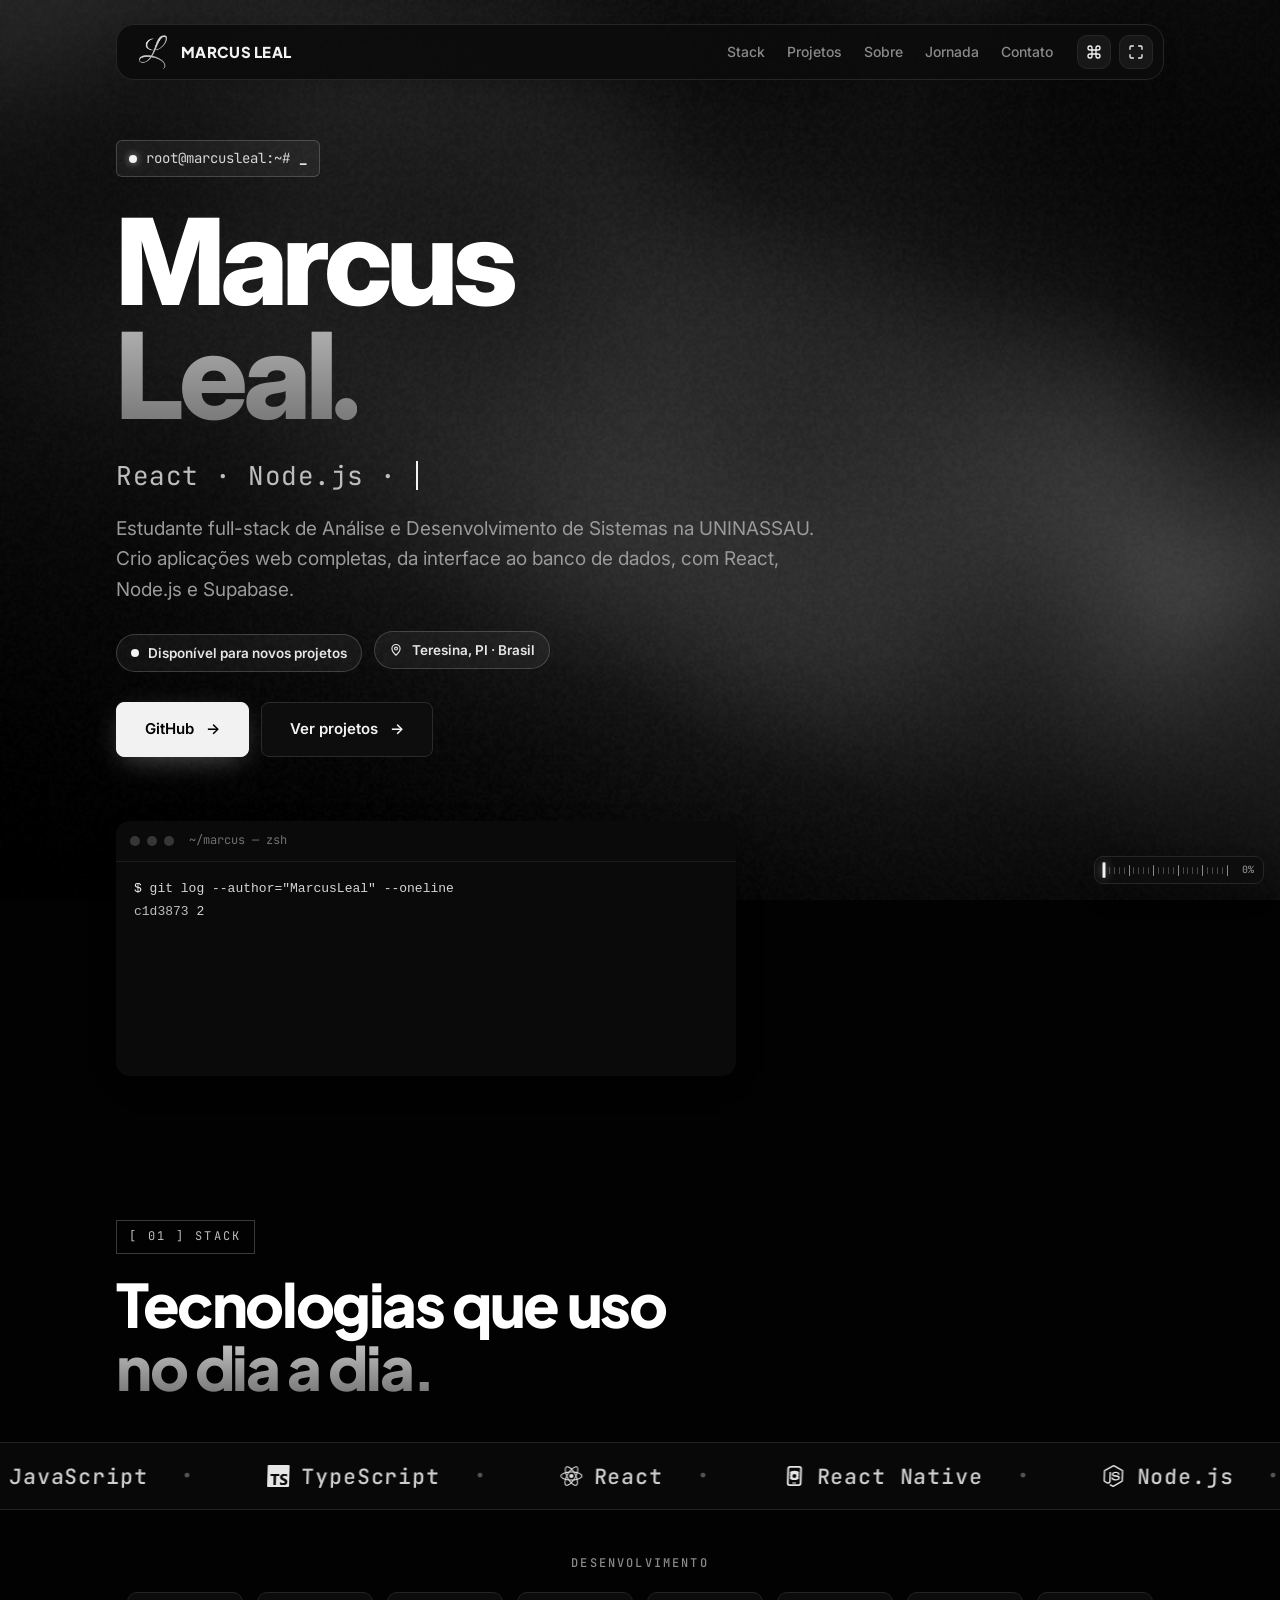
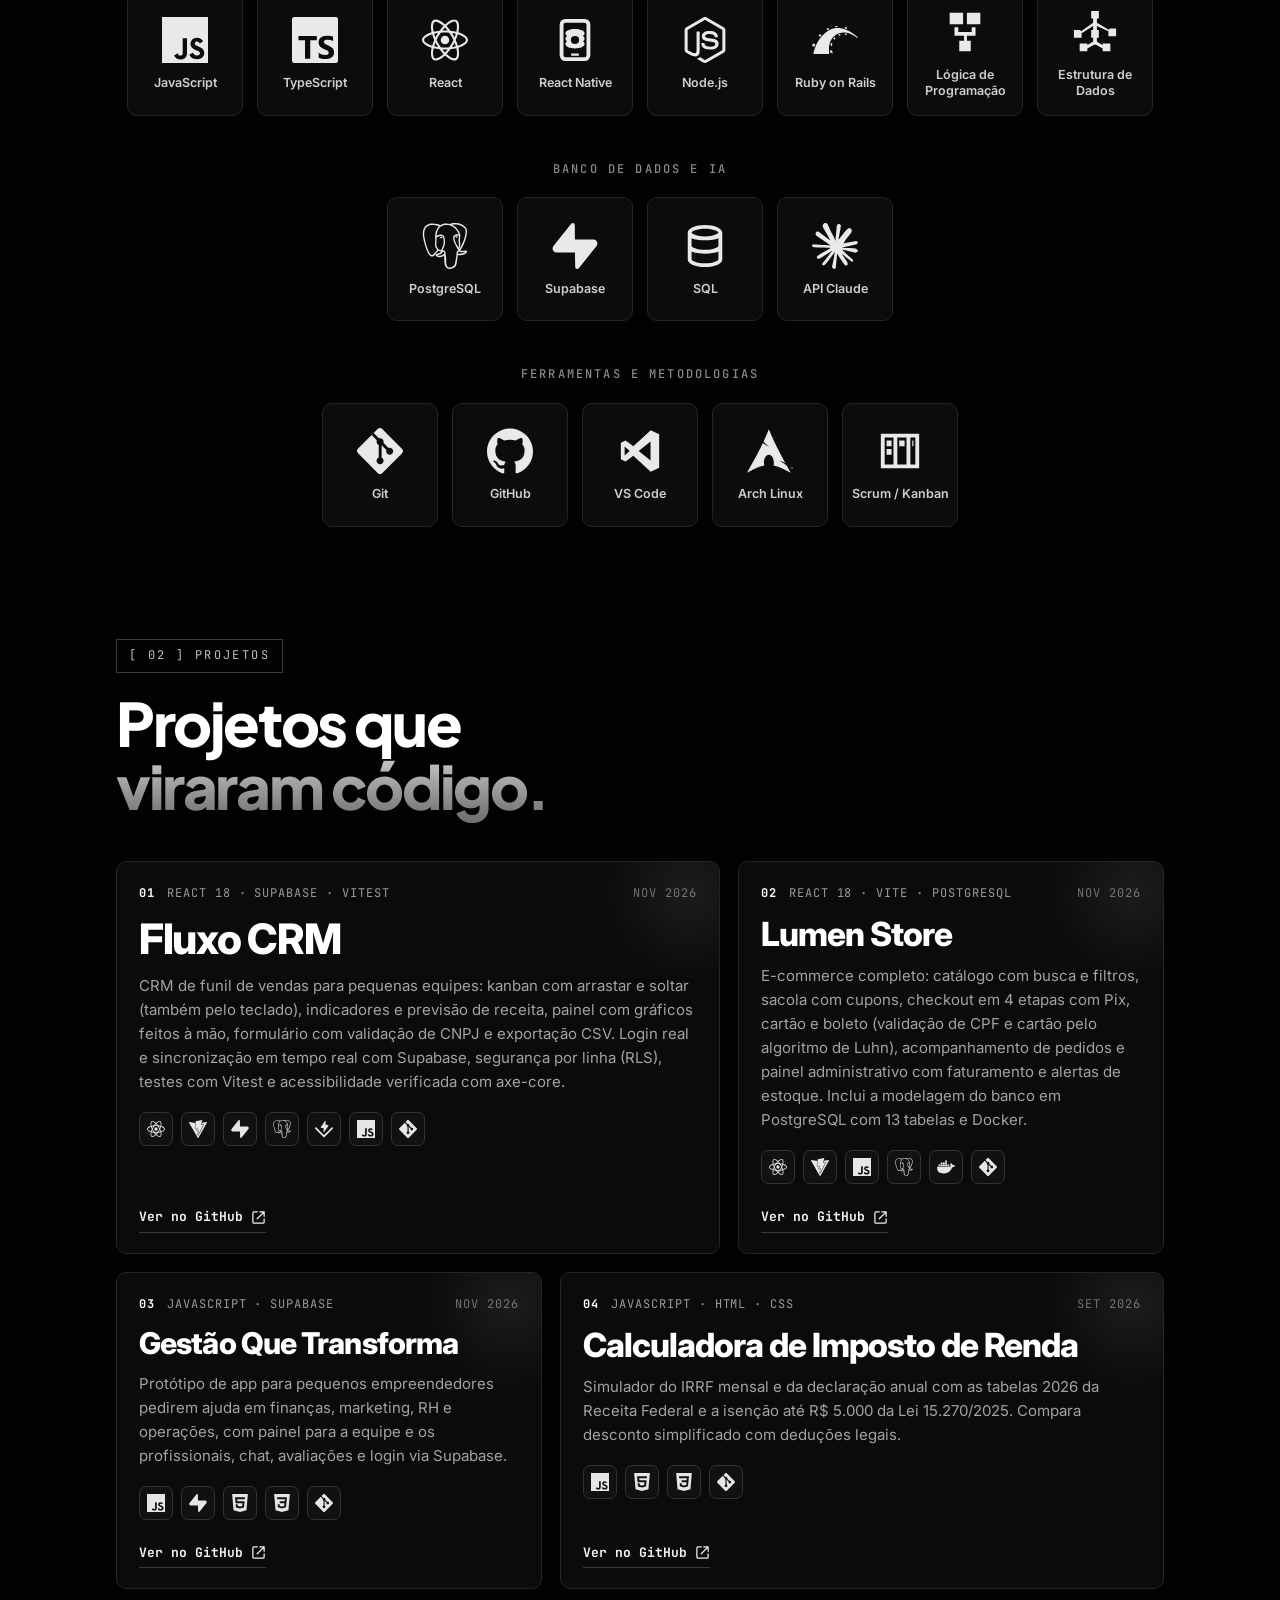
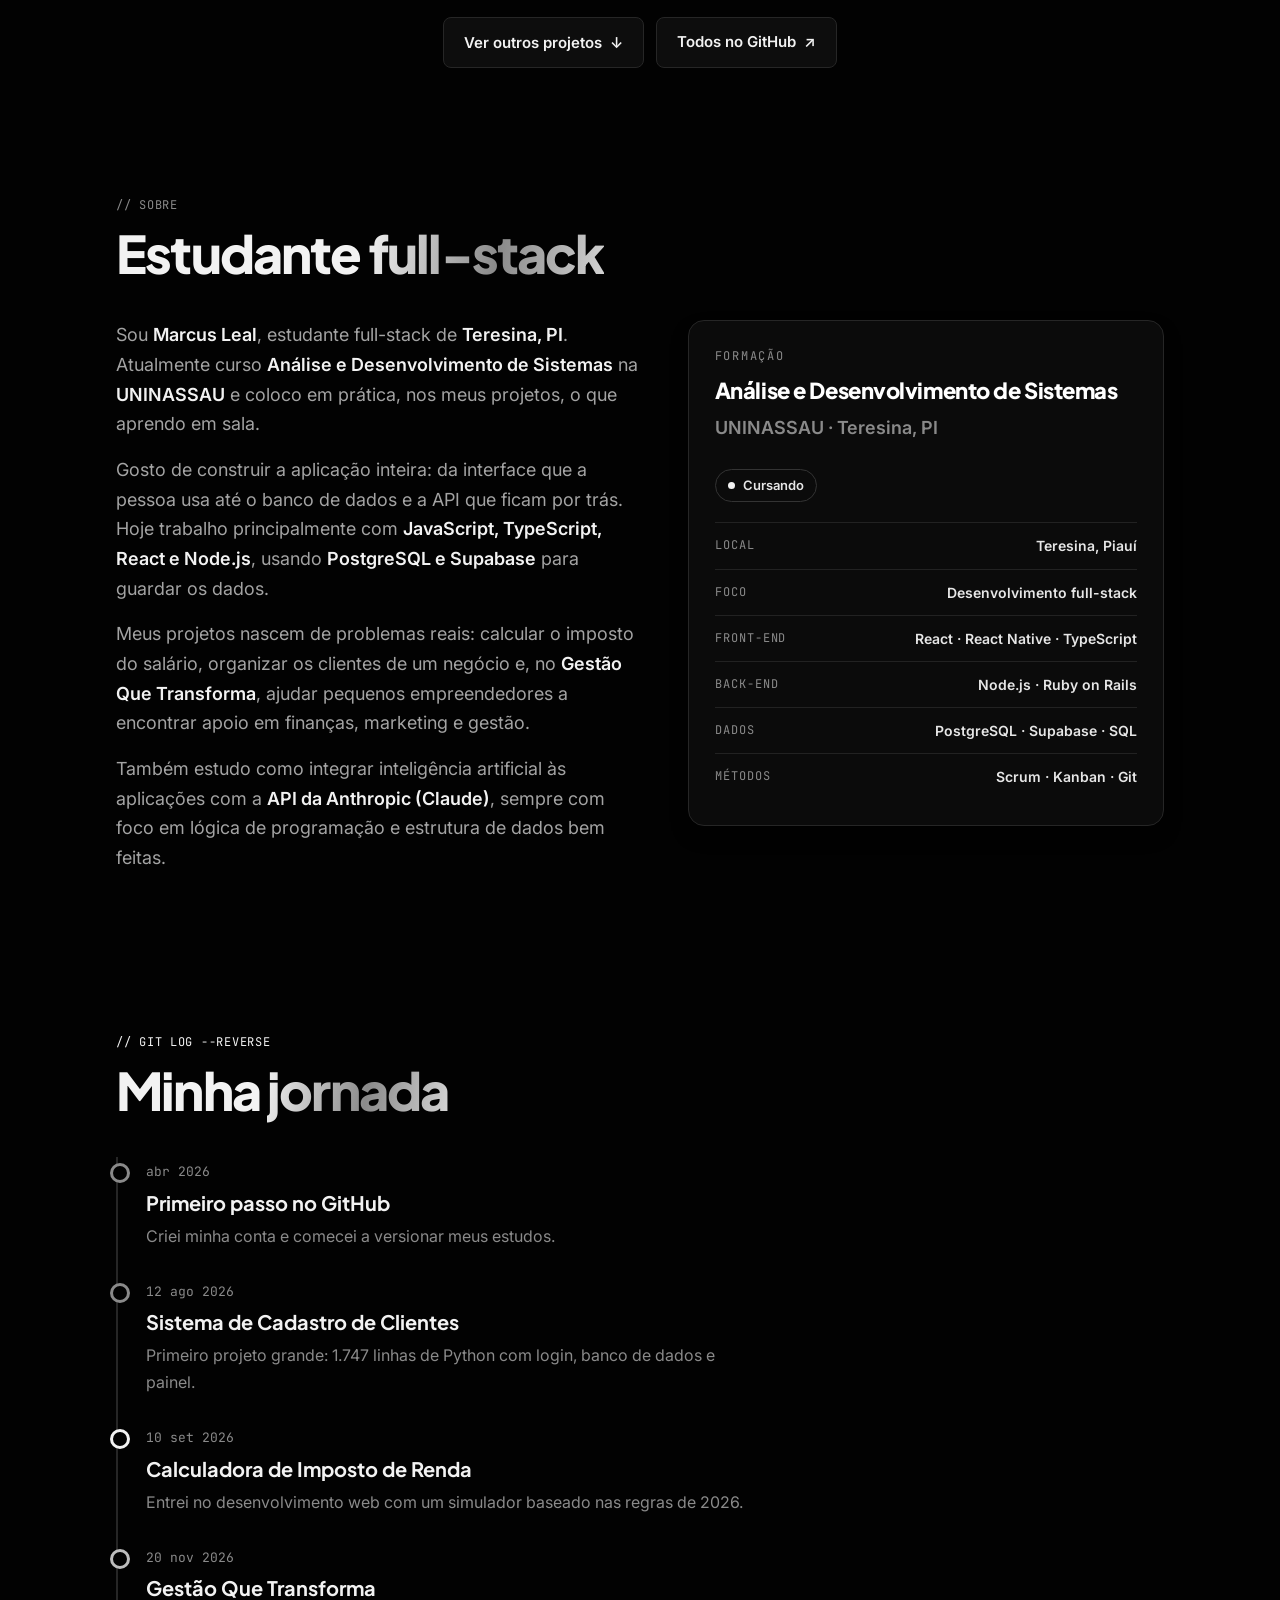
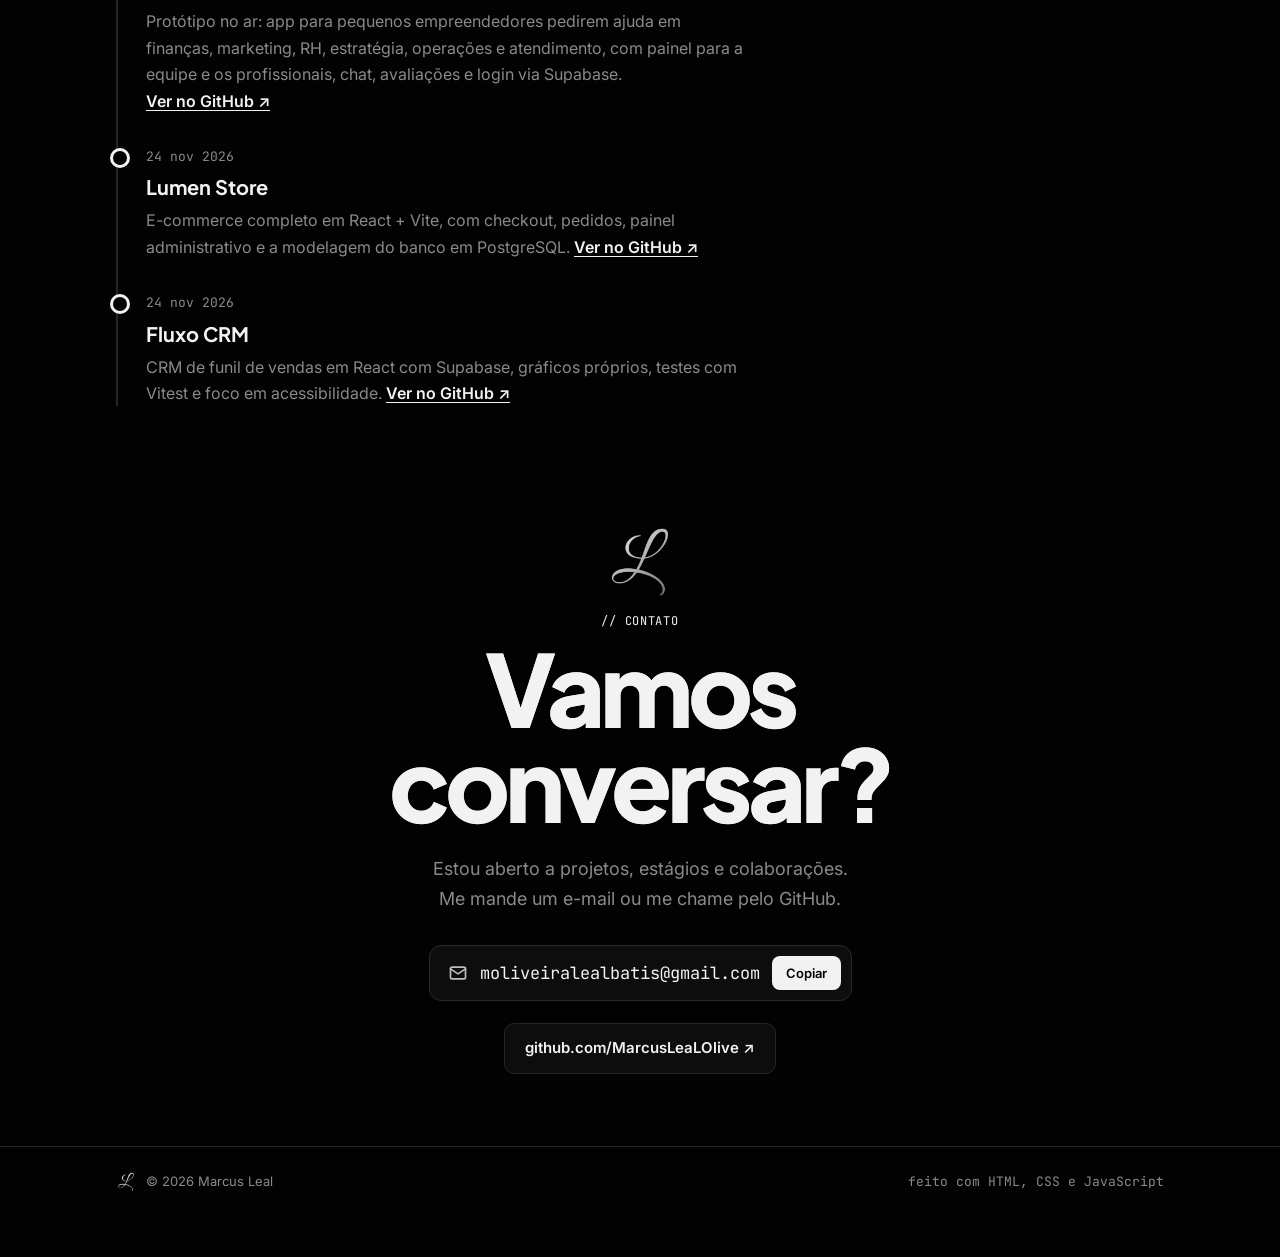
<file: index.html>
<!doctype html>
<html lang="pt-BR">
<head>
<meta charset="utf-8">
<meta name="viewport" content="width=device-width, initial-scale=1, viewport-fit=cover">
<title>Marcus Leal · Desenvolvedor full-stack</title>
<meta name="description" content="Portfólio de Marcus Leal, estudante full-stack de Análise e Desenvolvimento de Sistemas na UNINASSAU, em Teresina (PI). Projetos em React, Node.js, TypeScript, PostgreSQL e Supabase.">
<meta name="theme-color" content="#020202">
<meta property="og:title" content="Marcus Leal · Desenvolvedor full-stack">
<meta property="og:description" content="Projetos em React, Node.js, TypeScript, PostgreSQL e Supabase.">
<meta property="og:type" content="website">
<meta property="og:url" content="https://marcusleal.site/">
<meta property="og:image" content="https://marcusleal.site/images/og-image.png">
<meta property="og:locale" content="pt_BR">
<meta name="twitter:card" content="summary_large_image">
<meta name="author" content="Marcus Leal">
<meta name="robots" content="index, follow">
<style>:root{color-scheme:dark;padding-top:env(safe-area-inset-top,0px);padding-bottom:env(safe-area-inset-bottom,0px)}body{margin:0;font:14px/1.5 system-ui,-apple-system,sans-serif}img{max-width:100%}[hidden]{display:none!important}</style>
<link rel="canonical" href="https://marcusleal.site/">
<link rel="icon" href="/favicon.ico" sizes="any">
<link rel="icon" type="image/png" sizes="48x48" href="/favicon-48.png">
<link rel="icon" type="image/png" sizes="96x96" href="/favicon-96.png">
<link rel="icon" type="image/png" sizes="192x192" href="/favicon-192.png">
<link rel="apple-touch-icon" href="/apple-touch-icon.png">
<link rel="manifest" href="/site.webmanifest">
<link rel="preconnect" href="https://fonts.googleapis.com">
<link rel="stylesheet" href="https://fonts.googleapis.com/css2?family=Abril+Fatface&family=League+Spartan:wght@800;900&family=Plus+Jakarta+Sans:wght@500;600;700;800&family=Inter:wght@400;500;600&family=JetBrains+Mono:wght@400;500&display=swap">
<link rel="stylesheet" href="/style.css">
</head>
<body>
<canvas id="ocean" aria-hidden="true"></canvas>

<nav class="top">
  <div class="wrap bar">
    <div class="pill">
      <a class="logo" href="#topo" aria-label="Marcus Leal, início"><span class="mark-L" aria-hidden="true"></span>Marcus Leal</a>
      <div class="right">
        <ul>
          <li><a href="#stack">Stack</a></li>
          <li><a href="#projetos">Projetos</a></li>
          <li><a href="#sobre">Sobre</a></li>
          <li><a href="#jornada">Jornada</a></li>
          <li><a href="#contato">Contato</a></li>
        </ul>
        <button class="icon-btn" id="cmd" type="button" aria-label="Abrir menu rápido (Ctrl+K)" title="Menu rápido (Ctrl+K)">
          <svg viewBox="0 0 24 24" fill="none" stroke="currentColor" stroke-width="2" stroke-linecap="round" stroke-linejoin="round"><path d="M15 6v12a3 3 0 1 0 3-3H6a3 3 0 1 0 3 3V6a3 3 0 1 0-3 3h12a3 3 0 1 0-3-3"/></svg>
        </button>
        <button class="icon-btn" id="fs" type="button" aria-label="Tela cheia" title="Tela cheia">
          <svg viewBox="0 0 24 24" fill="none" stroke="currentColor" stroke-width="2" stroke-linecap="round" stroke-linejoin="round"><path d="M8 3H5a2 2 0 0 0-2 2v3M21 8V5a2 2 0 0 0-2-2h-3M3 16v3a2 2 0 0 0 2 2h3M16 21h3a2 2 0 0 0 2-2v-3"/></svg>
        </button>
      </div>
    </div>
  </div>
</nav>
<div class="ruler" id="ruler" role="slider" aria-label="Rolagem da página" aria-valuemin="0" aria-valuemax="100" aria-valuenow="0" tabindex="0"><div class="ticks" id="ticks"><span class="mark" id="mark"></span></div><span class="pct" id="rpct">0%</span></div>
<div class="palette-bg" id="pal" hidden>
  <div class="palette" role="dialog" aria-label="Menu rápido">
    <input id="palq" placeholder="Ir para…" autocomplete="off">
    <ul id="pall">
      <li><a href="#topo">Início <span>topo</span></a></li>
      <li><a href="#projetos">Projetos <span>5 repositórios</span></a></li>
      <li><a href="#sobre">Sobre <span>formação</span></a></li>
      <li><a href="#jornada">Jornada <span>git log</span></a></li>
      <li><a href="#contato">Contato <span>e-mail</span></a></li>
      <li><a href="https://github.com/MarcusLeaLOlive" target="_blank" rel="noopener">GitHub <span>↗</span></a></li>
    </ul>
  </div>
</div>

<main>
  <header class="hero hero2" id="topo">
    <div class="wrap">
      <span class="prompt"><i></i>root@marcusleal:~# <b class="cur">_</b></span>
      <h1 class="name2" aria-label="Marcus Leal">Marcus<br><span>Leal<em>.</em></span></h1>
      <p class="stack2" aria-label="React, Node.js e TypeScript"><span id="stk">React · Node.js · TypeScript</span><span class="bar" aria-hidden="true"></span></p>
      <p class="desc2">Estudante full-stack de Análise e Desenvolvimento de Sistemas na UNINASSAU. Crio aplicações web completas, da interface ao banco de dados, com React, Node.js e Supabase.</p>
      <span class="avail"><i></i>Disponível para novos projetos</span>
      <span class="avail loc"><svg viewBox="0 0 24 24" width="14" height="14" fill="none" stroke="currentColor" stroke-width="2" stroke-linecap="round" stroke-linejoin="round" aria-hidden="true"><path d="M12 21s-7-6.2-7-11.5a7 7 0 0 1 14 0C19 14.8 12 21 12 21z"/><circle cx="12" cy="9.5" r="2.5"/></svg>Teresina, PI · Brasil</span>
      <div class="cta">
        <a class="btn primary" href="https://github.com/MarcusLeaLOlive" target="_blank" rel="noopener">GitHub <span aria-hidden="true">→</span></a>
        <a class="btn" href="#projetos">Ver projetos <span aria-hidden="true">→</span></a>
      </div>

      <div class="term" role="img" aria-label="Terminal mostrando o histórico de commits de Marcus Leal">
        <div class="term-top"><span></span><span></span><span></span><em>~/marcus — zsh</em></div>
        <pre id="term"></pre>
      </div>
    </div>
  </header>

  <section id="stack" class="stack">
    <div class="wrap">
      <span class="stk-tag">[ 01 ] STACK</span>
      <h2 class="stk-h">Tecnologias que uso<br><span>no dia a dia.</span></h2>
    </div>
    <div class="marquee stk-marquee" id="velo" aria-hidden="true">
      <div class="track" data-v="1"><div class="set"><span><svg class="ico" viewBox="0 0 24 24" aria-hidden="true"><path d="M0 0h24v24H0V0zm22.034 18.276c-.175-1.095-.888-2.015-3.003-2.873-.736-.345-1.554-.585-1.797-1.14-.091-.33-.105-.51-.046-.705.15-.646.915-.84 1.515-.66.39.12.75.42.976.9 1.034-.676 1.034-.676 1.755-1.125-.27-.42-.404-.601-.586-.78-.63-.705-1.469-1.065-2.834-1.034l-.705.089c-.676.165-1.32.525-1.71 1.005-1.14 1.291-.811 3.541.569 4.471 1.365 1.02 3.361 1.244 3.616 2.205.24 1.17-.87 1.545-1.966 1.41-.811-.18-1.26-.586-1.755-1.336l-1.83 1.051c.21.48.45.689.81 1.109 1.74 1.756 6.09 1.666 6.871-1.004.029-.09.24-.705.074-1.65l.046.067zm-8.983-7.245h-2.248c0 1.938-.009 3.864-.009 5.805 0 1.232.063 2.363-.138 2.711-.33.689-1.18.601-1.566.48-.396-.196-.597-.466-.83-.855-.063-.105-.11-.196-.127-.196l-1.825 1.125c.305.63.75 1.172 1.324 1.517.855.51 2.004.675 3.207.405.783-.226 1.458-.691 1.811-1.411.51-.93.402-2.07.397-3.346.012-2.054 0-4.109 0-6.179l.004-.056z"/></svg>JavaScript</span><span><svg class="ico" viewBox="0 0 24 24" aria-hidden="true"><path d="M1.125 0C.502 0 0 .502 0 1.125v21.75C0 23.498.502 24 1.125 24h21.75c.623 0 1.125-.502 1.125-1.125V1.125C24 .502 23.498 0 22.875 0zm17.363 9.75c.612 0 1.154.037 1.627.111a6.38 6.38 0 0 1 1.306.34v2.458a3.95 3.95 0 0 0-.643-.361 5.093 5.093 0 0 0-.717-.26 5.453 5.453 0 0 0-1.426-.2c-.3 0-.573.028-.819.086a2.1 2.1 0 0 0-.623.242c-.17.104-.3.229-.393.374a.888.888 0 0 0-.14.49c0 .196.053.373.156.529.104.156.252.304.443.444s.423.276.696.41c.273.135.582.274.926.416.47.197.892.407 1.266.628.374.222.695.473.963.753.268.279.472.598.614.957.142.359.214.776.214 1.253 0 .657-.125 1.21-.373 1.656a3.033 3.033 0 0 1-1.012 1.085 4.38 4.38 0 0 1-1.487.596c-.566.12-1.163.18-1.79.18a9.916 9.916 0 0 1-1.84-.164 5.544 5.544 0 0 1-1.512-.493v-2.63a5.033 5.033 0 0 0 3.237 1.2c.333 0 .624-.03.872-.09.249-.06.456-.144.623-.25.166-.108.29-.234.373-.38a1.023 1.023 0 0 0-.074-1.089 2.12 2.12 0 0 0-.537-.5 5.597 5.597 0 0 0-.807-.444 27.72 27.72 0 0 0-1.007-.436c-.918-.383-1.602-.852-2.053-1.405-.45-.553-.676-1.222-.676-2.005 0-.614.123-1.141.369-1.582.246-.441.58-.804 1.004-1.089a4.494 4.494 0 0 1 1.47-.629 7.536 7.536 0 0 1 1.77-.201zm-15.113.188h9.563v2.166H9.506v9.646H6.789v-9.646H3.375z"/></svg>TypeScript</span><span><svg class="ico" viewBox="0 0 24 24" aria-hidden="true"><path d="M14.23 12.004a2.236 2.236 0 0 1-2.235 2.236 2.236 2.236 0 0 1-2.236-2.236 2.236 2.236 0 0 1 2.235-2.236 2.236 2.236 0 0 1 2.236 2.236zm2.648-10.69c-1.346 0-3.107.96-4.888 2.622-1.78-1.653-3.542-2.602-4.887-2.602-.41 0-.783.093-1.106.278-1.375.793-1.683 3.264-.973 6.365C1.98 8.917 0 10.42 0 12.004c0 1.59 1.99 3.097 5.043 4.03-.704 3.113-.39 5.588.988 6.38.32.187.69.275 1.102.275 1.345 0 3.107-.96 4.888-2.624 1.78 1.654 3.542 2.603 4.887 2.603.41 0 .783-.09 1.106-.275 1.374-.792 1.683-3.263.973-6.365C22.02 15.096 24 13.59 24 12.004c0-1.59-1.99-3.097-5.043-4.032.704-3.11.39-5.587-.988-6.38-.318-.184-.688-.277-1.092-.278zm-.005 1.09v.006c.225 0 .406.044.558.127.666.382.955 1.835.73 3.704-.054.46-.142.945-.25 1.44-.96-.236-2.006-.417-3.107-.534-.66-.905-1.345-1.727-2.035-2.447 1.592-1.48 3.087-2.292 4.105-2.295zm-9.77.02c1.012 0 2.514.808 4.11 2.28-.686.72-1.37 1.537-2.02 2.442-1.107.117-2.154.298-3.113.538-.112-.49-.195-.964-.254-1.42-.23-1.868.054-3.32.714-3.707.19-.09.4-.127.563-.132zm4.882 3.05c.455.468.91.992 1.36 1.564-.44-.02-.89-.034-1.345-.034-.46 0-.915.01-1.36.034.44-.572.895-1.096 1.345-1.565zM12 8.1c.74 0 1.477.034 2.202.093.406.582.802 1.203 1.183 1.86.372.64.71 1.29 1.018 1.946-.308.655-.646 1.31-1.013 1.95-.38.66-.773 1.288-1.18 1.87-.728.063-1.466.098-2.21.098-.74 0-1.477-.035-2.202-.093-.406-.582-.802-1.204-1.183-1.86-.372-.64-.71-1.29-1.018-1.946.303-.657.646-1.313 1.013-1.954.38-.66.773-1.286 1.18-1.868.728-.064 1.466-.098 2.21-.098zm-3.635.254c-.24.377-.48.763-.704 1.16-.225.39-.435.782-.635 1.174-.265-.656-.49-1.31-.676-1.947.64-.15 1.315-.283 2.015-.386zm7.26 0c.695.103 1.365.23 2.006.387-.18.632-.405 1.282-.66 1.933-.2-.39-.41-.783-.64-1.174-.225-.392-.465-.774-.705-1.146zm3.063.675c.484.15.944.317 1.375.498 1.732.74 2.852 1.708 2.852 2.476-.005.768-1.125 1.74-2.857 2.475-.42.18-.88.342-1.355.493-.28-.958-.646-1.956-1.1-2.98.45-1.017.81-2.01 1.085-2.964zm-13.395.004c.278.96.645 1.957 1.1 2.98-.45 1.017-.812 2.01-1.086 2.964-.484-.15-.944-.318-1.37-.5-1.732-.737-2.852-1.706-2.852-2.474 0-.768 1.12-1.742 2.852-2.476.42-.18.88-.342 1.356-.494zm11.678 4.28c.265.657.49 1.312.676 1.948-.64.157-1.316.29-2.016.39.24-.375.48-.762.705-1.158.225-.39.435-.788.636-1.18zm-9.945.02c.2.392.41.783.64 1.175.23.39.465.772.705 1.143-.695-.102-1.365-.23-2.006-.386.18-.63.406-1.282.66-1.933zM17.92 16.32c.112.493.2.968.254 1.423.23 1.868-.054 3.32-.714 3.708-.147.09-.338.128-.563.128-1.012 0-2.514-.807-4.11-2.28.686-.72 1.37-1.536 2.02-2.44 1.107-.118 2.154-.3 3.113-.54zm-11.83.01c.96.234 2.006.415 3.107.532.66.905 1.345 1.727 2.035 2.446-1.595 1.483-3.092 2.295-4.11 2.295-.22-.005-.406-.05-.553-.132-.666-.38-.955-1.834-.73-3.703.054-.46.142-.944.25-1.438zm4.56.64c.44.02.89.034 1.345.034.46 0 .915-.01 1.36-.034-.44.572-.895 1.095-1.345 1.565-.455-.47-.91-.993-1.36-1.565z"/></svg>React</span><span><svg class="ico" viewBox="0 0 24 24" aria-hidden="true"><path d="M12 9.86a2.14 2.14 0 1 0 0 4.28 2.14 2.14 0 0 0 0-4.28zM7 1h10a3 3 0 0 1 3 3v16a3 3 0 0 1-3 3H7a3 3 0 0 1-3-3V4a3 3 0 0 1 3-3zm0 2a1 1 0 0 0-1 1v16a1 1 0 0 0 1 1h10a1 1 0 0 0 1-1V4a1 1 0 0 0-1-1H7zm3 16h4v1.2h-4V19zm2-12.8c2.7 0 5 .9 5 2.3 0 .5-.3 1-.9 1.4.6.4.9.9.9 1.4s-.3 1-.9 1.4c.6.4.9.9.9 1.4 0 1.4-2.3 2.3-5 2.3s-5-.9-5-2.3c0-.5.3-1 .9-1.4-.6-.4-.9-.9-.9-1.4s.3-1 .9-1.4C7.3 9.5 7 9 7 8.5c0-1.4 2.3-2.3 5-2.3z"/></svg>React Native</span><span><svg class="ico" viewBox="0 0 24 24" aria-hidden="true"><path d="M11.998,24c-0.321,0-0.641-0.084-0.922-0.247l-2.936-1.737c-0.438-0.245-0.224-0.332-0.08-0.383 c0.585-0.203,0.703-0.25,1.328-0.604c0.065-0.037,0.151-0.023,0.218,0.017l2.256,1.339c0.082,0.045,0.197,0.045,0.272,0l8.795-5.076 c0.082-0.047,0.134-0.141,0.134-0.238V6.921c0-0.099-0.053-0.192-0.137-0.242l-8.791-5.072c-0.081-0.047-0.189-0.047-0.271,0 L3.075,6.68C2.99,6.729,2.936,6.825,2.936,6.921v10.15c0,0.097,0.054,0.189,0.139,0.235l2.409,1.392 c1.307,0.654,2.108-0.116,2.108-0.89V7.787c0-0.142,0.114-0.253,0.256-0.253h1.115c0.139,0,0.255,0.112,0.255,0.253v10.021 c0,1.745-0.95,2.745-2.604,2.745c-0.508,0-0.909,0-2.026-0.551L2.28,18.675c-0.57-0.329-0.922-0.945-0.922-1.604V6.921 c0-0.659,0.353-1.275,0.922-1.603l8.795-5.082c0.557-0.315,1.296-0.315,1.848,0l8.794,5.082c0.57,0.329,0.924,0.944,0.924,1.603 v10.15c0,0.659-0.354,1.273-0.924,1.604l-8.794,5.078C12.643,23.916,12.324,24,11.998,24z M19.099,13.993 c0-1.9-1.284-2.406-3.987-2.763c-2.731-0.361-3.009-0.548-3.009-1.187c0-0.528,0.235-1.233,2.258-1.233 c1.807,0,2.473,0.389,2.747,1.607c0.024,0.115,0.129,0.199,0.247,0.199h1.141c0.071,0,0.138-0.031,0.186-0.081 c0.048-0.054,0.074-0.123,0.067-0.196c-0.177-2.098-1.571-3.076-4.388-3.076c-2.508,0-4.004,1.058-4.004,2.833 c0,1.925,1.488,2.457,3.895,2.695c2.88,0.282,3.103,0.703,3.103,1.269c0,0.983-0.789,1.402-2.642,1.402 c-2.327,0-2.839-0.584-3.011-1.742c-0.02-0.124-0.126-0.215-0.253-0.215h-1.137c-0.141,0-0.254,0.112-0.254,0.253 c0,1.482,0.806,3.248,4.655,3.248C17.501,17.007,19.099,15.91,19.099,13.993z"/></svg>Node.js</span><span><svg class="ico" viewBox="0 0 24 24" aria-hidden="true"><path d="M.741 19.365h8.36s-1.598-7.291 3.693-10.243l.134-.066c1.286-.637 4.907-2.431 10.702 1.854.19-.159.37-.286.37-.286s-5.503-5.492-11.63-4.878c-3.079.275-6.867 3.079-9.09 6.783C1.058 16.233.741 19.365.741 19.365Zm8.804-.783a10.682 10.682 0 0 1-.127-1.333l1.143.412c.063.498.159.963.254 1.376l-1.27-.455Zm-7.799-4.317L.529 13.82c-.201.455-.423.984-.529 1.27l1.217.444c.137-.359.36-.878.529-1.269Zm7.831.296.857.677c.042-.413.116-.825.222-1.238l-.762-.603c-.137.391-.233.783-.317 1.164Zm2.042-2.646-.508-.762c.191-.243.413-.486.656-.709l.476.72a5.958 5.958 0 0 0-.624.751ZM4.19 8.878l.752.656c-.254.265-.498.551-.72.836l-.815-.698c.244-.265.508-.529.783-.794Zm9.799 1.027-.243-.73c.265-.117.571-.233.931-.339l.233.698a6.82 6.82 0 0 0-.921.371Zm3.122-.656.042-.667c.339.021.688.064 1.048.138l-.042.656a5.859 5.859 0 0 0-1.048-.127ZM8.942 6.392l-.476-.731c-.265.138-.54.286-.826.455l.487.741c.275-.169.54-.328.815-.465Zm9.217-.053.042-.709c-.095-.053-.36-.18-1.026-.371l-.043.699c.349.116.688.243 1.027.381ZM13.238 5.28h.106l-.212-.645c-.328 0-.666.021-1.016.063l.201.625a8.87 8.87 0 0 1 .921-.043Z"/></svg>Ruby on Rails</span><span><svg class="ico" viewBox="0 0 24 24" aria-hidden="true"><path d="M4 2h7v6H4V2zm9 0h7v6h-7V2zM6.5 9.5h2V12h7V9.5h2V14h-4.5v2.5H15V22H9v-5.5h2.5V14H6.5V9.5z"/></svg>Lógica de Programação</span><span><svg class="ico" viewBox="0 0 24 24" aria-hidden="true"><path d="M10 1h4v4h-1v2.2l6.2 3.6.6-.6h3.2v4h-4v-2.6L13 8.9V11h1v4h-1v2.1l3 1.7V18h4v4h-4v-1.4l-3.5-2h-1L8 20.6V22H4v-4h4v.8l3-1.7V15h-1v-4h1V8.9l-6 3.7V15H1v-4h3.2l.6.6L11 7.2V5h-1V1z"/></svg>Estrutura de Dados</span><span><svg class="ico" viewBox="0 0 24 24" aria-hidden="true"><path d="M23.5594 14.7228a.5269.5269 0 0 0-.0563-.1191c-.139-.2632-.4768-.3418-1.0074-.2321-1.6533.3411-2.2935.1312-2.5256-.0191 1.342-2.0482 2.445-4.522 3.0411-6.8297.2714-1.0507.7982-3.5237.1222-4.7316a1.5641 1.5641 0 0 0-.1509-.235C21.6931.9086 19.8007.0248 17.5099.0005c-1.4947-.0158-2.7705.3461-3.1161.4794a9.449 9.449 0 0 0-.5159-.0816 8.044 8.044 0 0 0-1.3114-.1278c-1.1822-.0184-2.2038.2642-3.0498.8406-.8573-.3211-4.7888-1.645-7.2219.0788C.9359 2.1526.3086 3.8733.4302 6.3043c.0409.818.5069 3.334 1.2423 5.7436.4598 1.5065.9387 2.7019 1.4334 3.582.553.9942 1.1259 1.5933 1.7143 1.7895.4474.1491 1.1327.1441 1.8581-.7279.8012-.9635 1.5903-1.8258 1.9446-2.2069.4351.2355.9064.3625 1.39.3772a.0569.0569 0 0 0 .0004.0041 11.0312 11.0312 0 0 0-.2472.3054c-.3389.4302-.4094.5197-1.5002.7443-.3102.064-1.1344.2339-1.1464.8115-.0025.1224.0329.2309.0919.3268.2269.4231.9216.6097 1.015.6331 1.3345.3335 2.5044.092 3.3714-.6787-.017 2.231.0775 4.4174.3454 5.0874.2212.5529.7618 1.9045 2.4692 1.9043.2505 0 .5263-.0291.8296-.0941 1.7819-.3821 2.5557-1.1696 2.855-2.9059.1503-.8707.4016-2.8753.5388-4.1012.0169-.0703.0357-.1207.057-.1362.0007-.0005.0697-.0471.4272.0307a.3673.3673 0 0 0 .0443.0068l.2539.0223.0149.001c.8468.0384 1.9114-.1426 2.5312-.4308.6438-.2988 1.8057-1.0323 1.5951-1.6698zM2.371 11.8765c-.7435-2.4358-1.1779-4.8851-1.2123-5.5719-.1086-2.1714.4171-3.6829 1.5623-4.4927 1.8367-1.2986 4.8398-.5408 6.108-.13-.0032.0032-.0066.0061-.0098.0094-2.0238 2.044-1.9758 5.536-1.9708 5.7495-.0002.0823.0066.1989.0162.3593.0348.5873.0996 1.6804-.0735 2.9184-.1609 1.1504.1937 2.2764.9728 3.0892.0806.0841.1648.1631.2518.2374-.3468.3714-1.1004 1.1926-1.9025 2.1576-.5677.6825-.9597.5517-1.0886.5087-.3919-.1307-.813-.5871-1.2381-1.3223-.4796-.839-.9635-2.0317-1.4155-3.5126zm6.0072 5.0871c-.1711-.0428-.3271-.1132-.4322-.1772.0889-.0394.2374-.0902.4833-.1409 1.2833-.2641 1.4815-.4506 1.9143-1.0002.0992-.126.2116-.2687.3673-.4426a.3549.3549 0 0 0 .0737-.1298c.1708-.1513.2724-.1099.4369-.0417.156.0646.3078.26.3695.4752.0291.1016.0619.2945-.0452.4444-.9043 1.2658-2.2216 1.2494-3.1676 1.0128zm2.094-3.988-.0525.141c-.133.3566-.2567.6881-.3334 1.003-.6674-.0021-1.3168-.2872-1.8105-.8024-.6279-.6551-.9131-1.5664-.7825-2.5004.1828-1.3079.1153-2.4468.079-3.0586-.005-.0857-.0095-.1607-.0122-.2199.2957-.2621 1.6659-.9962 2.6429-.7724.4459.1022.7176.4057.8305.928.5846 2.7038.0774 3.8307-.3302 4.7363-.084.1866-.1633.3629-.2311.5454zm7.3637 4.5725c-.0169.1768-.0358.376-.0618.5959l-.146.4383a.3547.3547 0 0 0-.0182.1077c-.0059.4747-.054.6489-.115.8693-.0634.2292-.1353.4891-.1794 1.0575-.11 1.4143-.8782 2.2267-2.4172 2.5565-1.5155.3251-1.7843-.4968-2.0212-1.2217a6.5824 6.5824 0 0 0-.0769-.2266c-.2154-.5858-.1911-1.4119-.1574-2.5551.0165-.5612-.0249-1.9013-.3302-2.6462.0044-.2932.0106-.5909.019-.8918a.3529.3529 0 0 0-.0153-.1126 1.4927 1.4927 0 0 0-.0439-.208c-.1226-.4283-.4213-.7866-.7797-.9351-.1424-.059-.4038-.1672-.7178-.0869.067-.276.1831-.5875.309-.9249l.0529-.142c.0595-.16.134-.3257.213-.5012.4265-.9476 1.0106-2.2453.3766-5.1772-.2374-1.0981-1.0304-1.6343-2.2324-1.5098-.7207.0746-1.3799.3654-1.7088.5321a5.6716 5.6716 0 0 0-.1958.1041c.0918-1.1064.4386-3.1741 1.7357-4.4823a4.0306 4.0306 0 0 1 .3033-.276.3532.3532 0 0 0 .1447-.0644c.7524-.5706 1.6945-.8506 2.802-.8325.4091.0067.8017.0339 1.1742.081 1.939.3544 3.2439 1.4468 4.0359 2.3827.8143.9623 1.2552 1.9315 1.4312 2.4543-1.3232-.1346-2.2234.1268-2.6797.779-.9926 1.4189.543 4.1729 1.2811 5.4964.1353.2426.2522.4522.2889.5413.2403.5825.5515.9713.7787 1.2552.0696.087.1372.1714.1885.245-.4008.1155-1.1208.3825-1.0552 1.717-.0123.1563-.0423.4469-.0834.8148-.0461.2077-.0702.4603-.0994.7662zm.8905-1.6211c-.0405-.8316.2691-.9185.5967-1.0105a2.8566 2.8566 0 0 0 .135-.0406 1.202 1.202 0 0 0 .1342.103c.5703.3765 1.5823.4213 3.0068.1344-.2016.1769-.5189.3994-.9533.6011-.4098.1903-1.0957.333-1.7473.3636-.7197.0336-1.0859-.0807-1.1721-.151zm.5695-9.2712c-.0059.3508-.0542.6692-.1054 1.0017-.055.3576-.112.7274-.1264 1.1762-.0142.4368.0404.8909.0932 1.3301.1066.887.216 1.8003-.2075 2.7014a3.5272 3.5272 0 0 1-.1876-.3856c-.0527-.1276-.1669-.3326-.3251-.6162-.6156-1.1041-2.0574-3.6896-1.3193-4.7446.3795-.5427 1.3408-.5661 2.1781-.463zm.2284 7.0137a12.3762 12.3762 0 0 0-.0853-.1074l-.0355-.0444c.7262-1.1995.5842-2.3862.4578-3.4385-.0519-.4318-.1009-.8396-.0885-1.2226.0129-.4061.0666-.7543.1185-1.0911.0639-.415.1288-.8443.1109-1.3505.0134-.0531.0188-.1158.0118-.1902-.0457-.4855-.5999-1.938-1.7294-3.253-.6076-.7073-1.4896-1.4972-2.6889-2.0395.5251-.1066 1.2328-.2035 2.0244-.1859 2.0515.0456 3.6746.8135 4.8242 2.2824a.908.908 0 0 1 .0667.1002c.7231 1.3556-.2762 6.2751-2.9867 10.5405zm-8.8166-6.1162c-.025.1794-.3089.4225-.6211.4225a.5821.5821 0 0 1-.0809-.0056c-.1873-.026-.3765-.144-.5059-.3156-.0458-.0605-.1203-.178-.1055-.2844.0055-.0401.0261-.0985.0925-.1488.1182-.0894.3518-.1226.6096-.0867.3163.0441.6426.1938.6113.4186zm7.9305-.4114c.0111.0792-.049.201-.1531.3102-.0683.0717-.212.1961-.4079.2232a.5456.5456 0 0 1-.075.0052c-.2935 0-.5414-.2344-.5607-.3717-.024-.1765.2641-.3106.5611-.352.297-.0414.6111.0088.6356.1851z"/></svg>PostgreSQL</span><span><svg class="ico" viewBox="0 0 24 24" aria-hidden="true"><path d="M11.9 1.036c-.015-.986-1.26-1.41-1.874-.637L.764 12.05C-.33 13.427.65 15.455 2.409 15.455h9.579l.113 7.51c.014.985 1.259 1.408 1.873.636l9.262-11.653c1.093-1.375.113-3.403-1.645-3.403h-9.642z"/></svg>Supabase</span><span><svg class="ico" viewBox="0 0 24 24" aria-hidden="true"><path d="M12 1C6.9 1 3 2.8 3 5v14c0 2.2 3.9 4 9 4s9-1.8 9-4V5c0-2.2-3.9-4-9-4zm0 2c4.4 0 7 1.4 7 2s-2.6 2-7 2-7-1.4-7-2 2.6-2 7-2zM5 7.9C6.6 8.6 9.2 9 12 9s5.4-.4 7-1.1V12c0 .6-2.6 2-7 2s-7-1.4-7-2V7.9zm0 7C6.6 15.6 9.2 16 12 16s5.4-.4 7-1.1V19c0 .6-2.6 2-7 2s-7-1.4-7-2v-4.1z"/></svg>SQL</span><span><svg class="ico" viewBox="0 0 24 24" aria-hidden="true"><path d="m4.7144 15.9555 4.7174-2.6471.079-.2307-.079-.1275h-.2307l-.7893-.0486-2.6956-.0729-2.3375-.0971-2.2646-.1214-.5707-.1215-.5343-.7042.0546-.3522.4797-.3218.686.0608 1.5179.1032 2.2767.1578 1.6514.0972 2.4468.255h.3886l.0546-.1579-.1336-.0971-.1032-.0972L6.973 9.8356l-2.55-1.6879-1.3356-.9714-.7225-.4918-.3643-.4614-.1578-1.0078.6557-.7225.8803.0607.2246.0607.8925.686 1.9064 1.4754 2.4893 1.8336.3643.3035.1457-.1032.0182-.0728-.164-.2733-1.3539-2.4467-1.445-2.4893-.6435-1.032-.17-.6194c-.0607-.255-.1032-.4674-.1032-.7285L6.287.1335 6.6997 0l.9957.1336.419.3642.6192 1.4147 1.0018 2.2282 1.5543 3.0296.4553.8985.2429.8318.091.255h.1579v-.1457l.1275-1.706.2368-2.0947.2307-2.6957.0789-.7589.3764-.9107.7468-.4918.5828.2793.4797.686-.0668.4433-.2853 1.8517-.5586 2.9021-.3643 1.9429h.2125l.2429-.2429.9835-1.3053 1.6514-2.0643.7286-.8196.85-.9046.5464-.4311h1.0321l.759 1.1293-.34 1.1657-1.0625 1.3478-.8804 1.1414-1.2628 1.7-.7893 1.36.0729.1093.1882-.0183 2.8535-.607 1.5421-.2794 1.8396-.3157.8318.3886.091.3946-.3278.8075-1.967.4857-2.3072.4614-3.4364.8136-.0425.0304.0486.0607 1.5482.1457.6618.0364h1.621l3.0175.2247.7892.522.4736.6376-.079.4857-1.2142.6193-1.6393-.3886-3.825-.9107-1.3113-.3279h-.1822v.1093l1.0929 1.0686 2.0035 1.8092 2.5075 2.3314.1275.5768-.3218.4554-.34-.0486-2.2039-1.6575-.85-.7468-1.9246-1.621h-.1275v.17l.4432.6496 2.3436 3.5214.1214 1.0807-.17.3521-.6071.2125-.6679-.1214-1.3721-1.9246L14.38 17.959l-1.1414-1.9428-.1397.079-.674 7.2552-.3156.3703-.7286.2793-.6071-.4614-.3218-.7468.3218-1.4753.3886-1.9246.3157-1.53.2853-1.9004.17-.6314-.0121-.0425-.1397.0182-1.4328 1.9672-2.1796 2.9446-1.7243 1.8456-.4128.164-.7164-.3704.0667-.6618.4008-.5889 2.386-3.0357 1.4389-1.882.929-1.0868-.0062-.1579h-.0546l-6.3385 4.1164-1.1293.1457-.4857-.4554.0608-.7467.2307-.2429 1.9064-1.3114Z"/></svg>API Claude</span><span><svg class="ico" viewBox="0 0 24 24" aria-hidden="true"><path d="M23.546 10.93L13.067.452c-.604-.603-1.582-.603-2.188 0L8.708 2.627l2.76 2.76c.645-.215 1.379-.07 1.889.441.516.515.658 1.258.438 1.9l2.658 2.66c.645-.223 1.387-.078 1.9.435.721.72.721 1.884 0 2.604-.719.719-1.881.719-2.6 0-.539-.541-.674-1.337-.404-1.996L12.86 8.955v6.525c.176.086.342.203.488.348.713.721.713 1.883 0 2.6-.719.721-1.889.721-2.609 0-.719-.719-.719-1.879 0-2.598.182-.18.387-.316.605-.406V8.835c-.217-.091-.424-.222-.6-.401-.545-.545-.676-1.342-.396-2.009L7.636 3.7.45 10.881c-.6.605-.6 1.584 0 2.189l10.48 10.477c.604.604 1.582.604 2.186 0l10.43-10.43c.605-.603.605-1.582 0-2.187"/></svg>Git</span><span><svg class="ico" viewBox="0 0 24 24" aria-hidden="true"><path d="M12 .297c-6.63 0-12 5.373-12 12 0 5.303 3.438 9.8 8.205 11.385.6.113.82-.258.82-.577 0-.285-.01-1.04-.015-2.04-3.338.724-4.042-1.61-4.042-1.61C4.422 18.07 3.633 17.7 3.633 17.7c-1.087-.744.084-.729.084-.729 1.205.084 1.838 1.236 1.838 1.236 1.07 1.835 2.809 1.305 3.495.998.108-.776.417-1.305.76-1.605-2.665-.3-5.466-1.332-5.466-5.93 0-1.31.465-2.38 1.235-3.22-.135-.303-.54-1.523.105-3.176 0 0 1.005-.322 3.3 1.23.96-.267 1.98-.399 3-.405 1.02.006 2.04.138 3 .405 2.28-1.552 3.285-1.23 3.285-1.23.645 1.653.24 2.873.12 3.176.765.84 1.23 1.91 1.23 3.22 0 4.61-2.805 5.625-5.475 5.92.42.36.81 1.096.81 2.22 0 1.606-.015 2.896-.015 3.286 0 .315.21.69.825.57C20.565 22.092 24 17.592 24 12.297c0-6.627-5.373-12-12-12"/></svg>GitHub</span><span><svg class="ico" viewBox="0 0 24 24" aria-hidden="true"><path d="M17.6 1.2 22 3.3v17.4l-4.4 2.1-9.1-8.3-4 3L2 16.3V7.7l2.5-1.2 4 3 9.1-8.3zM17.5 7 11.3 12l6.2 5V7zM4 9.6v4.8L6.6 12 4 9.6z"/></svg>VS Code</span><span><svg class="ico" viewBox="0 0 24 24" aria-hidden="true"><path d="M11.39.605C10.376 3.092 9.764 4.72 8.635 7.132c.693.734 1.543 1.589 2.923 2.554-1.484-.61-2.496-1.224-3.252-1.86C6.86 10.842 4.596 15.138 0 23.395c3.612-2.085 6.412-3.37 9.021-3.862a6.61 6.61 0 01-.171-1.547l.003-.115c.058-2.315 1.261-4.095 2.687-3.973 1.426.12 2.534 2.096 2.478 4.409a6.52 6.52 0 01-.146 1.243c2.58.505 5.352 1.787 8.914 3.844-.702-1.293-1.33-2.459-1.929-3.57-.943-.73-1.926-1.682-3.933-2.713 1.38.359 2.367.772 3.137 1.234-6.09-11.334-6.582-12.84-8.67-17.74zM22.898 21.36v-.623h-.234v-.084h.562v.084h-.234v.623h.331v-.707h.142l.167.5.034.107a2.26 2.26 0 01.038-.114l.17-.493H24v.707h-.091v-.593l-.206.593h-.084l-.205-.602v.602h-.091"/></svg>Arch Linux</span><span><svg class="ico" viewBox="0 0 24 24" aria-hidden="true"><path d="M2 3h20v18H2V3zm2 2v14h4.6V5H4zm6.6 0v14h4.8V5h-4.8zm6.8 0v14H20V5h-2.6zM5 6.5h2.6v3H5v-3zm0 4.5h2.6v3H5v-3zm6.6-4.5h2.8v3h-2.8v-3zm6.8 0H19v3h-.6v-3z"/></svg>Scrum / Kanban</span></div></div>
    </div>
    <div class="wrap">
      <h3 class="stk-group">Desenvolvimento</h3>
      <ul class="stk-grid" aria-label="Desenvolvimento"><li class="stk-card" style="--i:0"><svg class="" viewBox="0 0 24 24" aria-hidden="true"><path d="M0 0h24v24H0V0zm22.034 18.276c-.175-1.095-.888-2.015-3.003-2.873-.736-.345-1.554-.585-1.797-1.14-.091-.33-.105-.51-.046-.705.15-.646.915-.84 1.515-.66.39.12.75.42.976.9 1.034-.676 1.034-.676 1.755-1.125-.27-.42-.404-.601-.586-.78-.63-.705-1.469-1.065-2.834-1.034l-.705.089c-.676.165-1.32.525-1.71 1.005-1.14 1.291-.811 3.541.569 4.471 1.365 1.02 3.361 1.244 3.616 2.205.24 1.17-.87 1.545-1.966 1.41-.811-.18-1.26-.586-1.755-1.336l-1.83 1.051c.21.48.45.689.81 1.109 1.74 1.756 6.09 1.666 6.871-1.004.029-.09.24-.705.074-1.65l.046.067zm-8.983-7.245h-2.248c0 1.938-.009 3.864-.009 5.805 0 1.232.063 2.363-.138 2.711-.33.689-1.18.601-1.566.48-.396-.196-.597-.466-.83-.855-.063-.105-.11-.196-.127-.196l-1.825 1.125c.305.63.75 1.172 1.324 1.517.855.51 2.004.675 3.207.405.783-.226 1.458-.691 1.811-1.411.51-.93.402-2.07.397-3.346.012-2.054 0-4.109 0-6.179l.004-.056z"/></svg><span>JavaScript</span></li><li class="stk-card" style="--i:1"><svg class="" viewBox="0 0 24 24" aria-hidden="true"><path d="M1.125 0C.502 0 0 .502 0 1.125v21.75C0 23.498.502 24 1.125 24h21.75c.623 0 1.125-.502 1.125-1.125V1.125C24 .502 23.498 0 22.875 0zm17.363 9.75c.612 0 1.154.037 1.627.111a6.38 6.38 0 0 1 1.306.34v2.458a3.95 3.95 0 0 0-.643-.361 5.093 5.093 0 0 0-.717-.26 5.453 5.453 0 0 0-1.426-.2c-.3 0-.573.028-.819.086a2.1 2.1 0 0 0-.623.242c-.17.104-.3.229-.393.374a.888.888 0 0 0-.14.49c0 .196.053.373.156.529.104.156.252.304.443.444s.423.276.696.41c.273.135.582.274.926.416.47.197.892.407 1.266.628.374.222.695.473.963.753.268.279.472.598.614.957.142.359.214.776.214 1.253 0 .657-.125 1.21-.373 1.656a3.033 3.033 0 0 1-1.012 1.085 4.38 4.38 0 0 1-1.487.596c-.566.12-1.163.18-1.79.18a9.916 9.916 0 0 1-1.84-.164 5.544 5.544 0 0 1-1.512-.493v-2.63a5.033 5.033 0 0 0 3.237 1.2c.333 0 .624-.03.872-.09.249-.06.456-.144.623-.25.166-.108.29-.234.373-.38a1.023 1.023 0 0 0-.074-1.089 2.12 2.12 0 0 0-.537-.5 5.597 5.597 0 0 0-.807-.444 27.72 27.72 0 0 0-1.007-.436c-.918-.383-1.602-.852-2.053-1.405-.45-.553-.676-1.222-.676-2.005 0-.614.123-1.141.369-1.582.246-.441.58-.804 1.004-1.089a4.494 4.494 0 0 1 1.47-.629 7.536 7.536 0 0 1 1.77-.201zm-15.113.188h9.563v2.166H9.506v9.646H6.789v-9.646H3.375z"/></svg><span>TypeScript</span></li><li class="stk-card" style="--i:2"><svg class="" viewBox="0 0 24 24" aria-hidden="true"><path d="M14.23 12.004a2.236 2.236 0 0 1-2.235 2.236 2.236 2.236 0 0 1-2.236-2.236 2.236 2.236 0 0 1 2.235-2.236 2.236 2.236 0 0 1 2.236 2.236zm2.648-10.69c-1.346 0-3.107.96-4.888 2.622-1.78-1.653-3.542-2.602-4.887-2.602-.41 0-.783.093-1.106.278-1.375.793-1.683 3.264-.973 6.365C1.98 8.917 0 10.42 0 12.004c0 1.59 1.99 3.097 5.043 4.03-.704 3.113-.39 5.588.988 6.38.32.187.69.275 1.102.275 1.345 0 3.107-.96 4.888-2.624 1.78 1.654 3.542 2.603 4.887 2.603.41 0 .783-.09 1.106-.275 1.374-.792 1.683-3.263.973-6.365C22.02 15.096 24 13.59 24 12.004c0-1.59-1.99-3.097-5.043-4.032.704-3.11.39-5.587-.988-6.38-.318-.184-.688-.277-1.092-.278zm-.005 1.09v.006c.225 0 .406.044.558.127.666.382.955 1.835.73 3.704-.054.46-.142.945-.25 1.44-.96-.236-2.006-.417-3.107-.534-.66-.905-1.345-1.727-2.035-2.447 1.592-1.48 3.087-2.292 4.105-2.295zm-9.77.02c1.012 0 2.514.808 4.11 2.28-.686.72-1.37 1.537-2.02 2.442-1.107.117-2.154.298-3.113.538-.112-.49-.195-.964-.254-1.42-.23-1.868.054-3.32.714-3.707.19-.09.4-.127.563-.132zm4.882 3.05c.455.468.91.992 1.36 1.564-.44-.02-.89-.034-1.345-.034-.46 0-.915.01-1.36.034.44-.572.895-1.096 1.345-1.565zM12 8.1c.74 0 1.477.034 2.202.093.406.582.802 1.203 1.183 1.86.372.64.71 1.29 1.018 1.946-.308.655-.646 1.31-1.013 1.95-.38.66-.773 1.288-1.18 1.87-.728.063-1.466.098-2.21.098-.74 0-1.477-.035-2.202-.093-.406-.582-.802-1.204-1.183-1.86-.372-.64-.71-1.29-1.018-1.946.303-.657.646-1.313 1.013-1.954.38-.66.773-1.286 1.18-1.868.728-.064 1.466-.098 2.21-.098zm-3.635.254c-.24.377-.48.763-.704 1.16-.225.39-.435.782-.635 1.174-.265-.656-.49-1.31-.676-1.947.64-.15 1.315-.283 2.015-.386zm7.26 0c.695.103 1.365.23 2.006.387-.18.632-.405 1.282-.66 1.933-.2-.39-.41-.783-.64-1.174-.225-.392-.465-.774-.705-1.146zm3.063.675c.484.15.944.317 1.375.498 1.732.74 2.852 1.708 2.852 2.476-.005.768-1.125 1.74-2.857 2.475-.42.18-.88.342-1.355.493-.28-.958-.646-1.956-1.1-2.98.45-1.017.81-2.01 1.085-2.964zm-13.395.004c.278.96.645 1.957 1.1 2.98-.45 1.017-.812 2.01-1.086 2.964-.484-.15-.944-.318-1.37-.5-1.732-.737-2.852-1.706-2.852-2.474 0-.768 1.12-1.742 2.852-2.476.42-.18.88-.342 1.356-.494zm11.678 4.28c.265.657.49 1.312.676 1.948-.64.157-1.316.29-2.016.39.24-.375.48-.762.705-1.158.225-.39.435-.788.636-1.18zm-9.945.02c.2.392.41.783.64 1.175.23.39.465.772.705 1.143-.695-.102-1.365-.23-2.006-.386.18-.63.406-1.282.66-1.933zM17.92 16.32c.112.493.2.968.254 1.423.23 1.868-.054 3.32-.714 3.708-.147.09-.338.128-.563.128-1.012 0-2.514-.807-4.11-2.28.686-.72 1.37-1.536 2.02-2.44 1.107-.118 2.154-.3 3.113-.54zm-11.83.01c.96.234 2.006.415 3.107.532.66.905 1.345 1.727 2.035 2.446-1.595 1.483-3.092 2.295-4.11 2.295-.22-.005-.406-.05-.553-.132-.666-.38-.955-1.834-.73-3.703.054-.46.142-.944.25-1.438zm4.56.64c.44.02.89.034 1.345.034.46 0 .915-.01 1.36-.034-.44.572-.895 1.095-1.345 1.565-.455-.47-.91-.993-1.36-1.565z"/></svg><span>React</span></li><li class="stk-card" style="--i:3"><svg class="" viewBox="0 0 24 24" aria-hidden="true"><path d="M12 9.86a2.14 2.14 0 1 0 0 4.28 2.14 2.14 0 0 0 0-4.28zM7 1h10a3 3 0 0 1 3 3v16a3 3 0 0 1-3 3H7a3 3 0 0 1-3-3V4a3 3 0 0 1 3-3zm0 2a1 1 0 0 0-1 1v16a1 1 0 0 0 1 1h10a1 1 0 0 0 1-1V4a1 1 0 0 0-1-1H7zm3 16h4v1.2h-4V19zm2-12.8c2.7 0 5 .9 5 2.3 0 .5-.3 1-.9 1.4.6.4.9.9.9 1.4s-.3 1-.9 1.4c.6.4.9.9.9 1.4 0 1.4-2.3 2.3-5 2.3s-5-.9-5-2.3c0-.5.3-1 .9-1.4-.6-.4-.9-.9-.9-1.4s.3-1 .9-1.4C7.3 9.5 7 9 7 8.5c0-1.4 2.3-2.3 5-2.3z"/></svg><span>React Native</span></li><li class="stk-card" style="--i:4"><svg class="" viewBox="0 0 24 24" aria-hidden="true"><path d="M11.998,24c-0.321,0-0.641-0.084-0.922-0.247l-2.936-1.737c-0.438-0.245-0.224-0.332-0.08-0.383 c0.585-0.203,0.703-0.25,1.328-0.604c0.065-0.037,0.151-0.023,0.218,0.017l2.256,1.339c0.082,0.045,0.197,0.045,0.272,0l8.795-5.076 c0.082-0.047,0.134-0.141,0.134-0.238V6.921c0-0.099-0.053-0.192-0.137-0.242l-8.791-5.072c-0.081-0.047-0.189-0.047-0.271,0 L3.075,6.68C2.99,6.729,2.936,6.825,2.936,6.921v10.15c0,0.097,0.054,0.189,0.139,0.235l2.409,1.392 c1.307,0.654,2.108-0.116,2.108-0.89V7.787c0-0.142,0.114-0.253,0.256-0.253h1.115c0.139,0,0.255,0.112,0.255,0.253v10.021 c0,1.745-0.95,2.745-2.604,2.745c-0.508,0-0.909,0-2.026-0.551L2.28,18.675c-0.57-0.329-0.922-0.945-0.922-1.604V6.921 c0-0.659,0.353-1.275,0.922-1.603l8.795-5.082c0.557-0.315,1.296-0.315,1.848,0l8.794,5.082c0.57,0.329,0.924,0.944,0.924,1.603 v10.15c0,0.659-0.354,1.273-0.924,1.604l-8.794,5.078C12.643,23.916,12.324,24,11.998,24z M19.099,13.993 c0-1.9-1.284-2.406-3.987-2.763c-2.731-0.361-3.009-0.548-3.009-1.187c0-0.528,0.235-1.233,2.258-1.233 c1.807,0,2.473,0.389,2.747,1.607c0.024,0.115,0.129,0.199,0.247,0.199h1.141c0.071,0,0.138-0.031,0.186-0.081 c0.048-0.054,0.074-0.123,0.067-0.196c-0.177-2.098-1.571-3.076-4.388-3.076c-2.508,0-4.004,1.058-4.004,2.833 c0,1.925,1.488,2.457,3.895,2.695c2.88,0.282,3.103,0.703,3.103,1.269c0,0.983-0.789,1.402-2.642,1.402 c-2.327,0-2.839-0.584-3.011-1.742c-0.02-0.124-0.126-0.215-0.253-0.215h-1.137c-0.141,0-0.254,0.112-0.254,0.253 c0,1.482,0.806,3.248,4.655,3.248C17.501,17.007,19.099,15.91,19.099,13.993z"/></svg><span>Node.js</span></li><li class="stk-card" style="--i:5"><svg class="" viewBox="0 0 24 24" aria-hidden="true"><path d="M.741 19.365h8.36s-1.598-7.291 3.693-10.243l.134-.066c1.286-.637 4.907-2.431 10.702 1.854.19-.159.37-.286.37-.286s-5.503-5.492-11.63-4.878c-3.079.275-6.867 3.079-9.09 6.783C1.058 16.233.741 19.365.741 19.365Zm8.804-.783a10.682 10.682 0 0 1-.127-1.333l1.143.412c.063.498.159.963.254 1.376l-1.27-.455Zm-7.799-4.317L.529 13.82c-.201.455-.423.984-.529 1.27l1.217.444c.137-.359.36-.878.529-1.269Zm7.831.296.857.677c.042-.413.116-.825.222-1.238l-.762-.603c-.137.391-.233.783-.317 1.164Zm2.042-2.646-.508-.762c.191-.243.413-.486.656-.709l.476.72a5.958 5.958 0 0 0-.624.751ZM4.19 8.878l.752.656c-.254.265-.498.551-.72.836l-.815-.698c.244-.265.508-.529.783-.794Zm9.799 1.027-.243-.73c.265-.117.571-.233.931-.339l.233.698a6.82 6.82 0 0 0-.921.371Zm3.122-.656.042-.667c.339.021.688.064 1.048.138l-.042.656a5.859 5.859 0 0 0-1.048-.127ZM8.942 6.392l-.476-.731c-.265.138-.54.286-.826.455l.487.741c.275-.169.54-.328.815-.465Zm9.217-.053.042-.709c-.095-.053-.36-.18-1.026-.371l-.043.699c.349.116.688.243 1.027.381ZM13.238 5.28h.106l-.212-.645c-.328 0-.666.021-1.016.063l.201.625a8.87 8.87 0 0 1 .921-.043Z"/></svg><span>Ruby on Rails</span></li><li class="stk-card" style="--i:6"><svg class="" viewBox="0 0 24 24" aria-hidden="true"><path d="M4 2h7v6H4V2zm9 0h7v6h-7V2zM6.5 9.5h2V12h7V9.5h2V14h-4.5v2.5H15V22H9v-5.5h2.5V14H6.5V9.5z"/></svg><span>Lógica de Programação</span></li><li class="stk-card" style="--i:7"><svg class="" viewBox="0 0 24 24" aria-hidden="true"><path d="M10 1h4v4h-1v2.2l6.2 3.6.6-.6h3.2v4h-4v-2.6L13 8.9V11h1v4h-1v2.1l3 1.7V18h4v4h-4v-1.4l-3.5-2h-1L8 20.6V22H4v-4h4v.8l3-1.7V15h-1v-4h1V8.9l-6 3.7V15H1v-4h3.2l.6.6L11 7.2V5h-1V1z"/></svg><span>Estrutura de Dados</span></li></ul>
      <h3 class="stk-group">Banco de Dados e IA</h3>
      <ul class="stk-grid" aria-label="Banco de Dados e IA"><li class="stk-card" style="--i:8"><svg class="" viewBox="0 0 24 24" aria-hidden="true"><path d="M23.5594 14.7228a.5269.5269 0 0 0-.0563-.1191c-.139-.2632-.4768-.3418-1.0074-.2321-1.6533.3411-2.2935.1312-2.5256-.0191 1.342-2.0482 2.445-4.522 3.0411-6.8297.2714-1.0507.7982-3.5237.1222-4.7316a1.5641 1.5641 0 0 0-.1509-.235C21.6931.9086 19.8007.0248 17.5099.0005c-1.4947-.0158-2.7705.3461-3.1161.4794a9.449 9.449 0 0 0-.5159-.0816 8.044 8.044 0 0 0-1.3114-.1278c-1.1822-.0184-2.2038.2642-3.0498.8406-.8573-.3211-4.7888-1.645-7.2219.0788C.9359 2.1526.3086 3.8733.4302 6.3043c.0409.818.5069 3.334 1.2423 5.7436.4598 1.5065.9387 2.7019 1.4334 3.582.553.9942 1.1259 1.5933 1.7143 1.7895.4474.1491 1.1327.1441 1.8581-.7279.8012-.9635 1.5903-1.8258 1.9446-2.2069.4351.2355.9064.3625 1.39.3772a.0569.0569 0 0 0 .0004.0041 11.0312 11.0312 0 0 0-.2472.3054c-.3389.4302-.4094.5197-1.5002.7443-.3102.064-1.1344.2339-1.1464.8115-.0025.1224.0329.2309.0919.3268.2269.4231.9216.6097 1.015.6331 1.3345.3335 2.5044.092 3.3714-.6787-.017 2.231.0775 4.4174.3454 5.0874.2212.5529.7618 1.9045 2.4692 1.9043.2505 0 .5263-.0291.8296-.0941 1.7819-.3821 2.5557-1.1696 2.855-2.9059.1503-.8707.4016-2.8753.5388-4.1012.0169-.0703.0357-.1207.057-.1362.0007-.0005.0697-.0471.4272.0307a.3673.3673 0 0 0 .0443.0068l.2539.0223.0149.001c.8468.0384 1.9114-.1426 2.5312-.4308.6438-.2988 1.8057-1.0323 1.5951-1.6698zM2.371 11.8765c-.7435-2.4358-1.1779-4.8851-1.2123-5.5719-.1086-2.1714.4171-3.6829 1.5623-4.4927 1.8367-1.2986 4.8398-.5408 6.108-.13-.0032.0032-.0066.0061-.0098.0094-2.0238 2.044-1.9758 5.536-1.9708 5.7495-.0002.0823.0066.1989.0162.3593.0348.5873.0996 1.6804-.0735 2.9184-.1609 1.1504.1937 2.2764.9728 3.0892.0806.0841.1648.1631.2518.2374-.3468.3714-1.1004 1.1926-1.9025 2.1576-.5677.6825-.9597.5517-1.0886.5087-.3919-.1307-.813-.5871-1.2381-1.3223-.4796-.839-.9635-2.0317-1.4155-3.5126zm6.0072 5.0871c-.1711-.0428-.3271-.1132-.4322-.1772.0889-.0394.2374-.0902.4833-.1409 1.2833-.2641 1.4815-.4506 1.9143-1.0002.0992-.126.2116-.2687.3673-.4426a.3549.3549 0 0 0 .0737-.1298c.1708-.1513.2724-.1099.4369-.0417.156.0646.3078.26.3695.4752.0291.1016.0619.2945-.0452.4444-.9043 1.2658-2.2216 1.2494-3.1676 1.0128zm2.094-3.988-.0525.141c-.133.3566-.2567.6881-.3334 1.003-.6674-.0021-1.3168-.2872-1.8105-.8024-.6279-.6551-.9131-1.5664-.7825-2.5004.1828-1.3079.1153-2.4468.079-3.0586-.005-.0857-.0095-.1607-.0122-.2199.2957-.2621 1.6659-.9962 2.6429-.7724.4459.1022.7176.4057.8305.928.5846 2.7038.0774 3.8307-.3302 4.7363-.084.1866-.1633.3629-.2311.5454zm7.3637 4.5725c-.0169.1768-.0358.376-.0618.5959l-.146.4383a.3547.3547 0 0 0-.0182.1077c-.0059.4747-.054.6489-.115.8693-.0634.2292-.1353.4891-.1794 1.0575-.11 1.4143-.8782 2.2267-2.4172 2.5565-1.5155.3251-1.7843-.4968-2.0212-1.2217a6.5824 6.5824 0 0 0-.0769-.2266c-.2154-.5858-.1911-1.4119-.1574-2.5551.0165-.5612-.0249-1.9013-.3302-2.6462.0044-.2932.0106-.5909.019-.8918a.3529.3529 0 0 0-.0153-.1126 1.4927 1.4927 0 0 0-.0439-.208c-.1226-.4283-.4213-.7866-.7797-.9351-.1424-.059-.4038-.1672-.7178-.0869.067-.276.1831-.5875.309-.9249l.0529-.142c.0595-.16.134-.3257.213-.5012.4265-.9476 1.0106-2.2453.3766-5.1772-.2374-1.0981-1.0304-1.6343-2.2324-1.5098-.7207.0746-1.3799.3654-1.7088.5321a5.6716 5.6716 0 0 0-.1958.1041c.0918-1.1064.4386-3.1741 1.7357-4.4823a4.0306 4.0306 0 0 1 .3033-.276.3532.3532 0 0 0 .1447-.0644c.7524-.5706 1.6945-.8506 2.802-.8325.4091.0067.8017.0339 1.1742.081 1.939.3544 3.2439 1.4468 4.0359 2.3827.8143.9623 1.2552 1.9315 1.4312 2.4543-1.3232-.1346-2.2234.1268-2.6797.779-.9926 1.4189.543 4.1729 1.2811 5.4964.1353.2426.2522.4522.2889.5413.2403.5825.5515.9713.7787 1.2552.0696.087.1372.1714.1885.245-.4008.1155-1.1208.3825-1.0552 1.717-.0123.1563-.0423.4469-.0834.8148-.0461.2077-.0702.4603-.0994.7662zm.8905-1.6211c-.0405-.8316.2691-.9185.5967-1.0105a2.8566 2.8566 0 0 0 .135-.0406 1.202 1.202 0 0 0 .1342.103c.5703.3765 1.5823.4213 3.0068.1344-.2016.1769-.5189.3994-.9533.6011-.4098.1903-1.0957.333-1.7473.3636-.7197.0336-1.0859-.0807-1.1721-.151zm.5695-9.2712c-.0059.3508-.0542.6692-.1054 1.0017-.055.3576-.112.7274-.1264 1.1762-.0142.4368.0404.8909.0932 1.3301.1066.887.216 1.8003-.2075 2.7014a3.5272 3.5272 0 0 1-.1876-.3856c-.0527-.1276-.1669-.3326-.3251-.6162-.6156-1.1041-2.0574-3.6896-1.3193-4.7446.3795-.5427 1.3408-.5661 2.1781-.463zm.2284 7.0137a12.3762 12.3762 0 0 0-.0853-.1074l-.0355-.0444c.7262-1.1995.5842-2.3862.4578-3.4385-.0519-.4318-.1009-.8396-.0885-1.2226.0129-.4061.0666-.7543.1185-1.0911.0639-.415.1288-.8443.1109-1.3505.0134-.0531.0188-.1158.0118-.1902-.0457-.4855-.5999-1.938-1.7294-3.253-.6076-.7073-1.4896-1.4972-2.6889-2.0395.5251-.1066 1.2328-.2035 2.0244-.1859 2.0515.0456 3.6746.8135 4.8242 2.2824a.908.908 0 0 1 .0667.1002c.7231 1.3556-.2762 6.2751-2.9867 10.5405zm-8.8166-6.1162c-.025.1794-.3089.4225-.6211.4225a.5821.5821 0 0 1-.0809-.0056c-.1873-.026-.3765-.144-.5059-.3156-.0458-.0605-.1203-.178-.1055-.2844.0055-.0401.0261-.0985.0925-.1488.1182-.0894.3518-.1226.6096-.0867.3163.0441.6426.1938.6113.4186zm7.9305-.4114c.0111.0792-.049.201-.1531.3102-.0683.0717-.212.1961-.4079.2232a.5456.5456 0 0 1-.075.0052c-.2935 0-.5414-.2344-.5607-.3717-.024-.1765.2641-.3106.5611-.352.297-.0414.6111.0088.6356.1851z"/></svg><span>PostgreSQL</span></li><li class="stk-card" style="--i:9"><svg class="" viewBox="0 0 24 24" aria-hidden="true"><path d="M11.9 1.036c-.015-.986-1.26-1.41-1.874-.637L.764 12.05C-.33 13.427.65 15.455 2.409 15.455h9.579l.113 7.51c.014.985 1.259 1.408 1.873.636l9.262-11.653c1.093-1.375.113-3.403-1.645-3.403h-9.642z"/></svg><span>Supabase</span></li><li class="stk-card" style="--i:10"><svg class="" viewBox="0 0 24 24" aria-hidden="true"><path d="M12 1C6.9 1 3 2.8 3 5v14c0 2.2 3.9 4 9 4s9-1.8 9-4V5c0-2.2-3.9-4-9-4zm0 2c4.4 0 7 1.4 7 2s-2.6 2-7 2-7-1.4-7-2 2.6-2 7-2zM5 7.9C6.6 8.6 9.2 9 12 9s5.4-.4 7-1.1V12c0 .6-2.6 2-7 2s-7-1.4-7-2V7.9zm0 7C6.6 15.6 9.2 16 12 16s5.4-.4 7-1.1V19c0 .6-2.6 2-7 2s-7-1.4-7-2v-4.1z"/></svg><span>SQL</span></li><li class="stk-card" style="--i:11"><svg class="" viewBox="0 0 24 24" aria-hidden="true"><path d="m4.7144 15.9555 4.7174-2.6471.079-.2307-.079-.1275h-.2307l-.7893-.0486-2.6956-.0729-2.3375-.0971-2.2646-.1214-.5707-.1215-.5343-.7042.0546-.3522.4797-.3218.686.0608 1.5179.1032 2.2767.1578 1.6514.0972 2.4468.255h.3886l.0546-.1579-.1336-.0971-.1032-.0972L6.973 9.8356l-2.55-1.6879-1.3356-.9714-.7225-.4918-.3643-.4614-.1578-1.0078.6557-.7225.8803.0607.2246.0607.8925.686 1.9064 1.4754 2.4893 1.8336.3643.3035.1457-.1032.0182-.0728-.164-.2733-1.3539-2.4467-1.445-2.4893-.6435-1.032-.17-.6194c-.0607-.255-.1032-.4674-.1032-.7285L6.287.1335 6.6997 0l.9957.1336.419.3642.6192 1.4147 1.0018 2.2282 1.5543 3.0296.4553.8985.2429.8318.091.255h.1579v-.1457l.1275-1.706.2368-2.0947.2307-2.6957.0789-.7589.3764-.9107.7468-.4918.5828.2793.4797.686-.0668.4433-.2853 1.8517-.5586 2.9021-.3643 1.9429h.2125l.2429-.2429.9835-1.3053 1.6514-2.0643.7286-.8196.85-.9046.5464-.4311h1.0321l.759 1.1293-.34 1.1657-1.0625 1.3478-.8804 1.1414-1.2628 1.7-.7893 1.36.0729.1093.1882-.0183 2.8535-.607 1.5421-.2794 1.8396-.3157.8318.3886.091.3946-.3278.8075-1.967.4857-2.3072.4614-3.4364.8136-.0425.0304.0486.0607 1.5482.1457.6618.0364h1.621l3.0175.2247.7892.522.4736.6376-.079.4857-1.2142.6193-1.6393-.3886-3.825-.9107-1.3113-.3279h-.1822v.1093l1.0929 1.0686 2.0035 1.8092 2.5075 2.3314.1275.5768-.3218.4554-.34-.0486-2.2039-1.6575-.85-.7468-1.9246-1.621h-.1275v.17l.4432.6496 2.3436 3.5214.1214 1.0807-.17.3521-.6071.2125-.6679-.1214-1.3721-1.9246L14.38 17.959l-1.1414-1.9428-.1397.079-.674 7.2552-.3156.3703-.7286.2793-.6071-.4614-.3218-.7468.3218-1.4753.3886-1.9246.3157-1.53.2853-1.9004.17-.6314-.0121-.0425-.1397.0182-1.4328 1.9672-2.1796 2.9446-1.7243 1.8456-.4128.164-.7164-.3704.0667-.6618.4008-.5889 2.386-3.0357 1.4389-1.882.929-1.0868-.0062-.1579h-.0546l-6.3385 4.1164-1.1293.1457-.4857-.4554.0608-.7467.2307-.2429 1.9064-1.3114Z"/></svg><span>API Claude</span></li></ul>
      <h3 class="stk-group">Ferramentas e Metodologias</h3>
      <ul class="stk-grid" aria-label="Ferramentas e Metodologias"><li class="stk-card" style="--i:12"><svg class="" viewBox="0 0 24 24" aria-hidden="true"><path d="M23.546 10.93L13.067.452c-.604-.603-1.582-.603-2.188 0L8.708 2.627l2.76 2.76c.645-.215 1.379-.07 1.889.441.516.515.658 1.258.438 1.9l2.658 2.66c.645-.223 1.387-.078 1.9.435.721.72.721 1.884 0 2.604-.719.719-1.881.719-2.6 0-.539-.541-.674-1.337-.404-1.996L12.86 8.955v6.525c.176.086.342.203.488.348.713.721.713 1.883 0 2.6-.719.721-1.889.721-2.609 0-.719-.719-.719-1.879 0-2.598.182-.18.387-.316.605-.406V8.835c-.217-.091-.424-.222-.6-.401-.545-.545-.676-1.342-.396-2.009L7.636 3.7.45 10.881c-.6.605-.6 1.584 0 2.189l10.48 10.477c.604.604 1.582.604 2.186 0l10.43-10.43c.605-.603.605-1.582 0-2.187"/></svg><span>Git</span></li><li class="stk-card" style="--i:13"><svg class="" viewBox="0 0 24 24" aria-hidden="true"><path d="M12 .297c-6.63 0-12 5.373-12 12 0 5.303 3.438 9.8 8.205 11.385.6.113.82-.258.82-.577 0-.285-.01-1.04-.015-2.04-3.338.724-4.042-1.61-4.042-1.61C4.422 18.07 3.633 17.7 3.633 17.7c-1.087-.744.084-.729.084-.729 1.205.084 1.838 1.236 1.838 1.236 1.07 1.835 2.809 1.305 3.495.998.108-.776.417-1.305.76-1.605-2.665-.3-5.466-1.332-5.466-5.93 0-1.31.465-2.38 1.235-3.22-.135-.303-.54-1.523.105-3.176 0 0 1.005-.322 3.3 1.23.96-.267 1.98-.399 3-.405 1.02.006 2.04.138 3 .405 2.28-1.552 3.285-1.23 3.285-1.23.645 1.653.24 2.873.12 3.176.765.84 1.23 1.91 1.23 3.22 0 4.61-2.805 5.625-5.475 5.92.42.36.81 1.096.81 2.22 0 1.606-.015 2.896-.015 3.286 0 .315.21.69.825.57C20.565 22.092 24 17.592 24 12.297c0-6.627-5.373-12-12-12"/></svg><span>GitHub</span></li><li class="stk-card" style="--i:14"><svg class="" viewBox="0 0 24 24" aria-hidden="true"><path d="M17.6 1.2 22 3.3v17.4l-4.4 2.1-9.1-8.3-4 3L2 16.3V7.7l2.5-1.2 4 3 9.1-8.3zM17.5 7 11.3 12l6.2 5V7zM4 9.6v4.8L6.6 12 4 9.6z"/></svg><span>VS Code</span></li><li class="stk-card" style="--i:15"><svg class="" viewBox="0 0 24 24" aria-hidden="true"><path d="M11.39.605C10.376 3.092 9.764 4.72 8.635 7.132c.693.734 1.543 1.589 2.923 2.554-1.484-.61-2.496-1.224-3.252-1.86C6.86 10.842 4.596 15.138 0 23.395c3.612-2.085 6.412-3.37 9.021-3.862a6.61 6.61 0 01-.171-1.547l.003-.115c.058-2.315 1.261-4.095 2.687-3.973 1.426.12 2.534 2.096 2.478 4.409a6.52 6.52 0 01-.146 1.243c2.58.505 5.352 1.787 8.914 3.844-.702-1.293-1.33-2.459-1.929-3.57-.943-.73-1.926-1.682-3.933-2.713 1.38.359 2.367.772 3.137 1.234-6.09-11.334-6.582-12.84-8.67-17.74zM22.898 21.36v-.623h-.234v-.084h.562v.084h-.234v.623h.331v-.707h.142l.167.5.034.107a2.26 2.26 0 01.038-.114l.17-.493H24v.707h-.091v-.593l-.206.593h-.084l-.205-.602v.602h-.091"/></svg><span>Arch Linux</span></li><li class="stk-card" style="--i:16"><svg class="" viewBox="0 0 24 24" aria-hidden="true"><path d="M2 3h20v18H2V3zm2 2v14h4.6V5H4zm6.6 0v14h4.8V5h-4.8zm6.8 0v14H20V5h-2.6zM5 6.5h2.6v3H5v-3zm0 4.5h2.6v3H5v-3zm6.6-4.5h2.8v3h-2.8v-3zm6.8 0H19v3h-.6v-3z"/></svg><span>Scrum / Kanban</span></li></ul>
    </div>
  </section>



  <section id="projetos" class="pjs">
    <div class="wrap">
      <span class="stk-tag">[ 02 ] PROJETOS</span>
      <h2 class="stk-h">Projetos que<br><span>viraram código.</span></h2>
      <div class="pj-grid">
        <article class="pj pj-wide">
          <div class="pj-meta"><b>01</b><span>React 18 · Supabase · Vitest</span><em>nov 2026</em></div>
          <h3>Fluxo CRM</h3>
          <p>CRM de funil de vendas para pequenas equipes: kanban com arrastar e soltar (também pelo teclado), indicadores e previsão de receita, painel com gráficos feitos à mão, formulário com validação de CNPJ e exportação CSV. Login real e sincronização em tempo real com Supabase, segurança por linha (RLS), testes com Vitest e acessibilidade verificada com axe-core.</p>
          <ul class="pj-icons" aria-label="Tecnologias"><li title="React"><svg viewBox="0 0 24 24" aria-hidden="true"><path d="M14.23 12.004a2.236 2.236 0 0 1-2.235 2.236 2.236 2.236 0 0 1-2.236-2.236 2.236 2.236 0 0 1 2.235-2.236 2.236 2.236 0 0 1 2.236 2.236zm2.648-10.69c-1.346 0-3.107.96-4.888 2.622-1.78-1.653-3.542-2.602-4.887-2.602-.41 0-.783.093-1.106.278-1.375.793-1.683 3.264-.973 6.365C1.98 8.917 0 10.42 0 12.004c0 1.59 1.99 3.097 5.043 4.03-.704 3.113-.39 5.588.988 6.38.32.187.69.275 1.102.275 1.345 0 3.107-.96 4.888-2.624 1.78 1.654 3.542 2.603 4.887 2.603.41 0 .783-.09 1.106-.275 1.374-.792 1.683-3.263.973-6.365C22.02 15.096 24 13.59 24 12.004c0-1.59-1.99-3.097-5.043-4.032.704-3.11.39-5.587-.988-6.38-.318-.184-.688-.277-1.092-.278zm-.005 1.09v.006c.225 0 .406.044.558.127.666.382.955 1.835.73 3.704-.054.46-.142.945-.25 1.44-.96-.236-2.006-.417-3.107-.534-.66-.905-1.345-1.727-2.035-2.447 1.592-1.48 3.087-2.292 4.105-2.295zm-9.77.02c1.012 0 2.514.808 4.11 2.28-.686.72-1.37 1.537-2.02 2.442-1.107.117-2.154.298-3.113.538-.112-.49-.195-.964-.254-1.42-.23-1.868.054-3.32.714-3.707.19-.09.4-.127.563-.132zm4.882 3.05c.455.468.91.992 1.36 1.564-.44-.02-.89-.034-1.345-.034-.46 0-.915.01-1.36.034.44-.572.895-1.096 1.345-1.565zM12 8.1c.74 0 1.477.034 2.202.093.406.582.802 1.203 1.183 1.86.372.64.71 1.29 1.018 1.946-.308.655-.646 1.31-1.013 1.95-.38.66-.773 1.288-1.18 1.87-.728.063-1.466.098-2.21.098-.74 0-1.477-.035-2.202-.093-.406-.582-.802-1.204-1.183-1.86-.372-.64-.71-1.29-1.018-1.946.303-.657.646-1.313 1.013-1.954.38-.66.773-1.286 1.18-1.868.728-.064 1.466-.098 2.21-.098zm-3.635.254c-.24.377-.48.763-.704 1.16-.225.39-.435.782-.635 1.174-.265-.656-.49-1.31-.676-1.947.64-.15 1.315-.283 2.015-.386zm7.26 0c.695.103 1.365.23 2.006.387-.18.632-.405 1.282-.66 1.933-.2-.39-.41-.783-.64-1.174-.225-.392-.465-.774-.705-1.146zm3.063.675c.484.15.944.317 1.375.498 1.732.74 2.852 1.708 2.852 2.476-.005.768-1.125 1.74-2.857 2.475-.42.18-.88.342-1.355.493-.28-.958-.646-1.956-1.1-2.98.45-1.017.81-2.01 1.085-2.964zm-13.395.004c.278.96.645 1.957 1.1 2.98-.45 1.017-.812 2.01-1.086 2.964-.484-.15-.944-.318-1.37-.5-1.732-.737-2.852-1.706-2.852-2.474 0-.768 1.12-1.742 2.852-2.476.42-.18.88-.342 1.356-.494zm11.678 4.28c.265.657.49 1.312.676 1.948-.64.157-1.316.29-2.016.39.24-.375.48-.762.705-1.158.225-.39.435-.788.636-1.18zm-9.945.02c.2.392.41.783.64 1.175.23.39.465.772.705 1.143-.695-.102-1.365-.23-2.006-.386.18-.63.406-1.282.66-1.933zM17.92 16.32c.112.493.2.968.254 1.423.23 1.868-.054 3.32-.714 3.708-.147.09-.338.128-.563.128-1.012 0-2.514-.807-4.11-2.28.686-.72 1.37-1.536 2.02-2.44 1.107-.118 2.154-.3 3.113-.54zm-11.83.01c.96.234 2.006.415 3.107.532.66.905 1.345 1.727 2.035 2.446-1.595 1.483-3.092 2.295-4.11 2.295-.22-.005-.406-.05-.553-.132-.666-.38-.955-1.834-.73-3.703.054-.46.142-.944.25-1.438zm4.56.64c.44.02.89.034 1.345.034.46 0 .915-.01 1.36-.034-.44.572-.895 1.095-1.345 1.565-.455-.47-.91-.993-1.36-1.565z"/></svg><span class="sr">React</span></li><li title="Vite"><svg viewBox="0 0 24 24" aria-hidden="true"><path d="m8.286 10.578.512-8.657a.306.306 0 0 1 .247-.282L17.377.006a.306.306 0 0 1 .353.385l-1.558 5.403a.306.306 0 0 0 .352.385l2.388-.46a.306.306 0 0 1 .332.438l-6.79 13.55-.123.19a.294.294 0 0 1-.252.14c-.177 0-.35-.152-.305-.369l1.095-5.301a.306.306 0 0 0-.388-.355l-1.433.435a.306.306 0 0 1-.389-.354l.69-3.375a.306.306 0 0 0-.37-.36l-2.32.536a.306.306 0 0 1-.374-.316zm14.976-7.926L17.284 3.74l-.544 1.887 2.077-.4a.8.8 0 0 1 .84.369.8.8 0 0 1 .034.783L12.9 19.93l-.013.025-.015.023-.122.19a.801.801 0 0 1-.672.37.826.826 0 0 1-.634-.302.8.8 0 0 1-.16-.67l1.029-4.981-1.12.34a.81.81 0 0 1-.86-.262.802.802 0 0 1-.165-.67l.63-3.08-2.027.468a.808.808 0 0 1-.768-.233.81.81 0 0 1-.217-.6l.389-6.57-7.44-1.33a.612.612 0 0 0-.64.906L11.58 23.691a.612.612 0 0 0 1.066-.004l11.26-20.135a.612.612 0 0 0-.644-.9z"/></svg><span class="sr">Vite</span></li><li title="Supabase"><svg viewBox="0 0 24 24" aria-hidden="true"><path d="M11.9 1.036c-.015-.986-1.26-1.41-1.874-.637L.764 12.05C-.33 13.427.65 15.455 2.409 15.455h9.579l.113 7.51c.014.985 1.259 1.408 1.873.636l9.262-11.653c1.093-1.375.113-3.403-1.645-3.403h-9.642z"/></svg><span class="sr">Supabase</span></li><li title="PostgreSQL"><svg viewBox="0 0 24 24" aria-hidden="true"><path d="M23.5594 14.7228a.5269.5269 0 0 0-.0563-.1191c-.139-.2632-.4768-.3418-1.0074-.2321-1.6533.3411-2.2935.1312-2.5256-.0191 1.342-2.0482 2.445-4.522 3.0411-6.8297.2714-1.0507.7982-3.5237.1222-4.7316a1.5641 1.5641 0 0 0-.1509-.235C21.6931.9086 19.8007.0248 17.5099.0005c-1.4947-.0158-2.7705.3461-3.1161.4794a9.449 9.449 0 0 0-.5159-.0816 8.044 8.044 0 0 0-1.3114-.1278c-1.1822-.0184-2.2038.2642-3.0498.8406-.8573-.3211-4.7888-1.645-7.2219.0788C.9359 2.1526.3086 3.8733.4302 6.3043c.0409.818.5069 3.334 1.2423 5.7436.4598 1.5065.9387 2.7019 1.4334 3.582.553.9942 1.1259 1.5933 1.7143 1.7895.4474.1491 1.1327.1441 1.8581-.7279.8012-.9635 1.5903-1.8258 1.9446-2.2069.4351.2355.9064.3625 1.39.3772a.0569.0569 0 0 0 .0004.0041 11.0312 11.0312 0 0 0-.2472.3054c-.3389.4302-.4094.5197-1.5002.7443-.3102.064-1.1344.2339-1.1464.8115-.0025.1224.0329.2309.0919.3268.2269.4231.9216.6097 1.015.6331 1.3345.3335 2.5044.092 3.3714-.6787-.017 2.231.0775 4.4174.3454 5.0874.2212.5529.7618 1.9045 2.4692 1.9043.2505 0 .5263-.0291.8296-.0941 1.7819-.3821 2.5557-1.1696 2.855-2.9059.1503-.8707.4016-2.8753.5388-4.1012.0169-.0703.0357-.1207.057-.1362.0007-.0005.0697-.0471.4272.0307a.3673.3673 0 0 0 .0443.0068l.2539.0223.0149.001c.8468.0384 1.9114-.1426 2.5312-.4308.6438-.2988 1.8057-1.0323 1.5951-1.6698zM2.371 11.8765c-.7435-2.4358-1.1779-4.8851-1.2123-5.5719-.1086-2.1714.4171-3.6829 1.5623-4.4927 1.8367-1.2986 4.8398-.5408 6.108-.13-.0032.0032-.0066.0061-.0098.0094-2.0238 2.044-1.9758 5.536-1.9708 5.7495-.0002.0823.0066.1989.0162.3593.0348.5873.0996 1.6804-.0735 2.9184-.1609 1.1504.1937 2.2764.9728 3.0892.0806.0841.1648.1631.2518.2374-.3468.3714-1.1004 1.1926-1.9025 2.1576-.5677.6825-.9597.5517-1.0886.5087-.3919-.1307-.813-.5871-1.2381-1.3223-.4796-.839-.9635-2.0317-1.4155-3.5126zm6.0072 5.0871c-.1711-.0428-.3271-.1132-.4322-.1772.0889-.0394.2374-.0902.4833-.1409 1.2833-.2641 1.4815-.4506 1.9143-1.0002.0992-.126.2116-.2687.3673-.4426a.3549.3549 0 0 0 .0737-.1298c.1708-.1513.2724-.1099.4369-.0417.156.0646.3078.26.3695.4752.0291.1016.0619.2945-.0452.4444-.9043 1.2658-2.2216 1.2494-3.1676 1.0128zm2.094-3.988-.0525.141c-.133.3566-.2567.6881-.3334 1.003-.6674-.0021-1.3168-.2872-1.8105-.8024-.6279-.6551-.9131-1.5664-.7825-2.5004.1828-1.3079.1153-2.4468.079-3.0586-.005-.0857-.0095-.1607-.0122-.2199.2957-.2621 1.6659-.9962 2.6429-.7724.4459.1022.7176.4057.8305.928.5846 2.7038.0774 3.8307-.3302 4.7363-.084.1866-.1633.3629-.2311.5454zm7.3637 4.5725c-.0169.1768-.0358.376-.0618.5959l-.146.4383a.3547.3547 0 0 0-.0182.1077c-.0059.4747-.054.6489-.115.8693-.0634.2292-.1353.4891-.1794 1.0575-.11 1.4143-.8782 2.2267-2.4172 2.5565-1.5155.3251-1.7843-.4968-2.0212-1.2217a6.5824 6.5824 0 0 0-.0769-.2266c-.2154-.5858-.1911-1.4119-.1574-2.5551.0165-.5612-.0249-1.9013-.3302-2.6462.0044-.2932.0106-.5909.019-.8918a.3529.3529 0 0 0-.0153-.1126 1.4927 1.4927 0 0 0-.0439-.208c-.1226-.4283-.4213-.7866-.7797-.9351-.1424-.059-.4038-.1672-.7178-.0869.067-.276.1831-.5875.309-.9249l.0529-.142c.0595-.16.134-.3257.213-.5012.4265-.9476 1.0106-2.2453.3766-5.1772-.2374-1.0981-1.0304-1.6343-2.2324-1.5098-.7207.0746-1.3799.3654-1.7088.5321a5.6716 5.6716 0 0 0-.1958.1041c.0918-1.1064.4386-3.1741 1.7357-4.4823a4.0306 4.0306 0 0 1 .3033-.276.3532.3532 0 0 0 .1447-.0644c.7524-.5706 1.6945-.8506 2.802-.8325.4091.0067.8017.0339 1.1742.081 1.939.3544 3.2439 1.4468 4.0359 2.3827.8143.9623 1.2552 1.9315 1.4312 2.4543-1.3232-.1346-2.2234.1268-2.6797.779-.9926 1.4189.543 4.1729 1.2811 5.4964.1353.2426.2522.4522.2889.5413.2403.5825.5515.9713.7787 1.2552.0696.087.1372.1714.1885.245-.4008.1155-1.1208.3825-1.0552 1.717-.0123.1563-.0423.4469-.0834.8148-.0461.2077-.0702.4603-.0994.7662zm.8905-1.6211c-.0405-.8316.2691-.9185.5967-1.0105a2.8566 2.8566 0 0 0 .135-.0406 1.202 1.202 0 0 0 .1342.103c.5703.3765 1.5823.4213 3.0068.1344-.2016.1769-.5189.3994-.9533.6011-.4098.1903-1.0957.333-1.7473.3636-.7197.0336-1.0859-.0807-1.1721-.151zm.5695-9.2712c-.0059.3508-.0542.6692-.1054 1.0017-.055.3576-.112.7274-.1264 1.1762-.0142.4368.0404.8909.0932 1.3301.1066.887.216 1.8003-.2075 2.7014a3.5272 3.5272 0 0 1-.1876-.3856c-.0527-.1276-.1669-.3326-.3251-.6162-.6156-1.1041-2.0574-3.6896-1.3193-4.7446.3795-.5427 1.3408-.5661 2.1781-.463zm.2284 7.0137a12.3762 12.3762 0 0 0-.0853-.1074l-.0355-.0444c.7262-1.1995.5842-2.3862.4578-3.4385-.0519-.4318-.1009-.8396-.0885-1.2226.0129-.4061.0666-.7543.1185-1.0911.0639-.415.1288-.8443.1109-1.3505.0134-.0531.0188-.1158.0118-.1902-.0457-.4855-.5999-1.938-1.7294-3.253-.6076-.7073-1.4896-1.4972-2.6889-2.0395.5251-.1066 1.2328-.2035 2.0244-.1859 2.0515.0456 3.6746.8135 4.8242 2.2824a.908.908 0 0 1 .0667.1002c.7231 1.3556-.2762 6.2751-2.9867 10.5405zm-8.8166-6.1162c-.025.1794-.3089.4225-.6211.4225a.5821.5821 0 0 1-.0809-.0056c-.1873-.026-.3765-.144-.5059-.3156-.0458-.0605-.1203-.178-.1055-.2844.0055-.0401.0261-.0985.0925-.1488.1182-.0894.3518-.1226.6096-.0867.3163.0441.6426.1938.6113.4186zm7.9305-.4114c.0111.0792-.049.201-.1531.3102-.0683.0717-.212.1961-.4079.2232a.5456.5456 0 0 1-.075.0052c-.2935 0-.5414-.2344-.5607-.3717-.024-.1765.2641-.3106.5611-.352.297-.0414.6111.0088.6356.1851z"/></svg><span class="sr">PostgreSQL</span></li><li title="Vitest"><svg viewBox="0 0 24 24" aria-hidden="true"><path d="M13.74024 1.05293a.49504.49504 0 0 0-.1569.02512.49338.49338 0 0 0-.25056.1876L7.59513 9.56159a.4895.4895 0 0 0-.08373.22327.48846.48846 0 0 0 .03163.23629.4893.4893 0 0 0 .13985.19319.4927.4927 0 0 0 .2149.10481l3.70685.78609-.22947 4.58007a.48834.48834 0 0 0 .08466.30017.49205.49205 0 0 0 .24931.18854c.10157.03398.21174.03444.3135.00064a.49387.49387 0 0 0 .25056-.18761l5.73735-8.29594a.4884.4884 0 0 0 .08404-.22327c.009-.08015-.0016-.16137-.03163-.23629a.48835.48835 0 0 0-.13985-.19319.49318.49318 0 0 0-.2149-.1048l-3.70686-.7861.22947-4.58008a.48802.48802 0 0 0-.08466-.30017.4913.4913 0 0 0-.24931-.18853.49439.49439 0 0 0-.1566-.02574zM1.15697 9.78795c-.30647.0012-.60009.12378-.81679.34048a1.16107 1.16107 0 0 0-.34017.81648 1.162 1.162 0 0 0 .33366.81957l10.84241 10.8421a1.15762 1.15762 0 0 0 .37677.25211 1.1583 1.1583 0 0 0 .44467.08838c.00084 0 .0016-.00031.0025-.00031.00073 0 .0014.00031.0022.00031a1.15827 1.15827 0 0 0 .44467-.08838 1.15731 1.15731 0 0 0 .37677-.2521l10.84236-10.8421a1.16272 1.16272 0 0 0 .33397-.81958c-.0013-.30647-.12376-.59976-.34048-.81648a1.1616 1.1616 0 0 0-.81679-.34048 1.16114 1.16114 0 0 0-.81926.33366l-5.4012 5.4009c-.0078.0074-.01718.01255-.02482.02015L12 20.14011l-4.59776-4.59745c-.0074-.0074-.01659-.01238-.02419-.01954l-5.4015-5.40151a1.162 1.162 0 0 0-.81958-.33366Z"/></svg><span class="sr">Vitest</span></li><li title="JavaScript"><svg viewBox="0 0 24 24" aria-hidden="true"><path d="M0 0h24v24H0V0zm22.034 18.276c-.175-1.095-.888-2.015-3.003-2.873-.736-.345-1.554-.585-1.797-1.14-.091-.33-.105-.51-.046-.705.15-.646.915-.84 1.515-.66.39.12.75.42.976.9 1.034-.676 1.034-.676 1.755-1.125-.27-.42-.404-.601-.586-.78-.63-.705-1.469-1.065-2.834-1.034l-.705.089c-.676.165-1.32.525-1.71 1.005-1.14 1.291-.811 3.541.569 4.471 1.365 1.02 3.361 1.244 3.616 2.205.24 1.17-.87 1.545-1.966 1.41-.811-.18-1.26-.586-1.755-1.336l-1.83 1.051c.21.48.45.689.81 1.109 1.74 1.756 6.09 1.666 6.871-1.004.029-.09.24-.705.074-1.65l.046.067zm-8.983-7.245h-2.248c0 1.938-.009 3.864-.009 5.805 0 1.232.063 2.363-.138 2.711-.33.689-1.18.601-1.566.48-.396-.196-.597-.466-.83-.855-.063-.105-.11-.196-.127-.196l-1.825 1.125c.305.63.75 1.172 1.324 1.517.855.51 2.004.675 3.207.405.783-.226 1.458-.691 1.811-1.411.51-.93.402-2.07.397-3.346.012-2.054 0-4.109 0-6.179l.004-.056z"/></svg><span class="sr">JavaScript</span></li><li title="Git"><svg viewBox="0 0 24 24" aria-hidden="true"><path d="M23.546 10.93L13.067.452c-.604-.603-1.582-.603-2.188 0L8.708 2.627l2.76 2.76c.645-.215 1.379-.07 1.889.441.516.515.658 1.258.438 1.9l2.658 2.66c.645-.223 1.387-.078 1.9.435.721.72.721 1.884 0 2.604-.719.719-1.881.719-2.6 0-.539-.541-.674-1.337-.404-1.996L12.86 8.955v6.525c.176.086.342.203.488.348.713.721.713 1.883 0 2.6-.719.721-1.889.721-2.609 0-.719-.719-.719-1.879 0-2.598.182-.18.387-.316.605-.406V8.835c-.217-.091-.424-.222-.6-.401-.545-.545-.676-1.342-.396-2.009L7.636 3.7.45 10.881c-.6.605-.6 1.584 0 2.189l10.48 10.477c.604.604 1.582.604 2.186 0l10.43-10.43c.605-.603.605-1.582 0-2.187"/></svg><span class="sr">Git</span></li></ul>
          <a class="pj-link" href="https://github.com/MarcusLeaLOlive/fluxo-crm" target="_blank" rel="noopener">Ver no GitHub <svg viewBox="0 0 24 24" aria-hidden="true"><path d="M14 3h7v7M10 14 21 3M21 14v5a2 2 0 0 1-2 2H5a2 2 0 0 1-2-2V5a2 2 0 0 1 2-2h5"/></svg></a>
        </article>
        <article class="pj">
          <div class="pj-meta"><b>02</b><span>React 18 · Vite · PostgreSQL</span><em>nov 2026</em></div>
          <h3>Lumen Store</h3>
          <p>E-commerce completo: catálogo com busca e filtros, sacola com cupons, checkout em 4 etapas com Pix, cartão e boleto (validação de CPF e cartão pelo algoritmo de Luhn), acompanhamento de pedidos e painel administrativo com faturamento e alertas de estoque. Inclui a modelagem do banco em PostgreSQL com 13 tabelas e Docker.</p>
          <ul class="pj-icons" aria-label="Tecnologias"><li title="React"><svg viewBox="0 0 24 24" aria-hidden="true"><path d="M14.23 12.004a2.236 2.236 0 0 1-2.235 2.236 2.236 2.236 0 0 1-2.236-2.236 2.236 2.236 0 0 1 2.235-2.236 2.236 2.236 0 0 1 2.236 2.236zm2.648-10.69c-1.346 0-3.107.96-4.888 2.622-1.78-1.653-3.542-2.602-4.887-2.602-.41 0-.783.093-1.106.278-1.375.793-1.683 3.264-.973 6.365C1.98 8.917 0 10.42 0 12.004c0 1.59 1.99 3.097 5.043 4.03-.704 3.113-.39 5.588.988 6.38.32.187.69.275 1.102.275 1.345 0 3.107-.96 4.888-2.624 1.78 1.654 3.542 2.603 4.887 2.603.41 0 .783-.09 1.106-.275 1.374-.792 1.683-3.263.973-6.365C22.02 15.096 24 13.59 24 12.004c0-1.59-1.99-3.097-5.043-4.032.704-3.11.39-5.587-.988-6.38-.318-.184-.688-.277-1.092-.278zm-.005 1.09v.006c.225 0 .406.044.558.127.666.382.955 1.835.73 3.704-.054.46-.142.945-.25 1.44-.96-.236-2.006-.417-3.107-.534-.66-.905-1.345-1.727-2.035-2.447 1.592-1.48 3.087-2.292 4.105-2.295zm-9.77.02c1.012 0 2.514.808 4.11 2.28-.686.72-1.37 1.537-2.02 2.442-1.107.117-2.154.298-3.113.538-.112-.49-.195-.964-.254-1.42-.23-1.868.054-3.32.714-3.707.19-.09.4-.127.563-.132zm4.882 3.05c.455.468.91.992 1.36 1.564-.44-.02-.89-.034-1.345-.034-.46 0-.915.01-1.36.034.44-.572.895-1.096 1.345-1.565zM12 8.1c.74 0 1.477.034 2.202.093.406.582.802 1.203 1.183 1.86.372.64.71 1.29 1.018 1.946-.308.655-.646 1.31-1.013 1.95-.38.66-.773 1.288-1.18 1.87-.728.063-1.466.098-2.21.098-.74 0-1.477-.035-2.202-.093-.406-.582-.802-1.204-1.183-1.86-.372-.64-.71-1.29-1.018-1.946.303-.657.646-1.313 1.013-1.954.38-.66.773-1.286 1.18-1.868.728-.064 1.466-.098 2.21-.098zm-3.635.254c-.24.377-.48.763-.704 1.16-.225.39-.435.782-.635 1.174-.265-.656-.49-1.31-.676-1.947.64-.15 1.315-.283 2.015-.386zm7.26 0c.695.103 1.365.23 2.006.387-.18.632-.405 1.282-.66 1.933-.2-.39-.41-.783-.64-1.174-.225-.392-.465-.774-.705-1.146zm3.063.675c.484.15.944.317 1.375.498 1.732.74 2.852 1.708 2.852 2.476-.005.768-1.125 1.74-2.857 2.475-.42.18-.88.342-1.355.493-.28-.958-.646-1.956-1.1-2.98.45-1.017.81-2.01 1.085-2.964zm-13.395.004c.278.96.645 1.957 1.1 2.98-.45 1.017-.812 2.01-1.086 2.964-.484-.15-.944-.318-1.37-.5-1.732-.737-2.852-1.706-2.852-2.474 0-.768 1.12-1.742 2.852-2.476.42-.18.88-.342 1.356-.494zm11.678 4.28c.265.657.49 1.312.676 1.948-.64.157-1.316.29-2.016.39.24-.375.48-.762.705-1.158.225-.39.435-.788.636-1.18zm-9.945.02c.2.392.41.783.64 1.175.23.39.465.772.705 1.143-.695-.102-1.365-.23-2.006-.386.18-.63.406-1.282.66-1.933zM17.92 16.32c.112.493.2.968.254 1.423.23 1.868-.054 3.32-.714 3.708-.147.09-.338.128-.563.128-1.012 0-2.514-.807-4.11-2.28.686-.72 1.37-1.536 2.02-2.44 1.107-.118 2.154-.3 3.113-.54zm-11.83.01c.96.234 2.006.415 3.107.532.66.905 1.345 1.727 2.035 2.446-1.595 1.483-3.092 2.295-4.11 2.295-.22-.005-.406-.05-.553-.132-.666-.38-.955-1.834-.73-3.703.054-.46.142-.944.25-1.438zm4.56.64c.44.02.89.034 1.345.034.46 0 .915-.01 1.36-.034-.44.572-.895 1.095-1.345 1.565-.455-.47-.91-.993-1.36-1.565z"/></svg><span class="sr">React</span></li><li title="Vite"><svg viewBox="0 0 24 24" aria-hidden="true"><path d="m8.286 10.578.512-8.657a.306.306 0 0 1 .247-.282L17.377.006a.306.306 0 0 1 .353.385l-1.558 5.403a.306.306 0 0 0 .352.385l2.388-.46a.306.306 0 0 1 .332.438l-6.79 13.55-.123.19a.294.294 0 0 1-.252.14c-.177 0-.35-.152-.305-.369l1.095-5.301a.306.306 0 0 0-.388-.355l-1.433.435a.306.306 0 0 1-.389-.354l.69-3.375a.306.306 0 0 0-.37-.36l-2.32.536a.306.306 0 0 1-.374-.316zm14.976-7.926L17.284 3.74l-.544 1.887 2.077-.4a.8.8 0 0 1 .84.369.8.8 0 0 1 .034.783L12.9 19.93l-.013.025-.015.023-.122.19a.801.801 0 0 1-.672.37.826.826 0 0 1-.634-.302.8.8 0 0 1-.16-.67l1.029-4.981-1.12.34a.81.81 0 0 1-.86-.262.802.802 0 0 1-.165-.67l.63-3.08-2.027.468a.808.808 0 0 1-.768-.233.81.81 0 0 1-.217-.6l.389-6.57-7.44-1.33a.612.612 0 0 0-.64.906L11.58 23.691a.612.612 0 0 0 1.066-.004l11.26-20.135a.612.612 0 0 0-.644-.9z"/></svg><span class="sr">Vite</span></li><li title="JavaScript"><svg viewBox="0 0 24 24" aria-hidden="true"><path d="M0 0h24v24H0V0zm22.034 18.276c-.175-1.095-.888-2.015-3.003-2.873-.736-.345-1.554-.585-1.797-1.14-.091-.33-.105-.51-.046-.705.15-.646.915-.84 1.515-.66.39.12.75.42.976.9 1.034-.676 1.034-.676 1.755-1.125-.27-.42-.404-.601-.586-.78-.63-.705-1.469-1.065-2.834-1.034l-.705.089c-.676.165-1.32.525-1.71 1.005-1.14 1.291-.811 3.541.569 4.471 1.365 1.02 3.361 1.244 3.616 2.205.24 1.17-.87 1.545-1.966 1.41-.811-.18-1.26-.586-1.755-1.336l-1.83 1.051c.21.48.45.689.81 1.109 1.74 1.756 6.09 1.666 6.871-1.004.029-.09.24-.705.074-1.65l.046.067zm-8.983-7.245h-2.248c0 1.938-.009 3.864-.009 5.805 0 1.232.063 2.363-.138 2.711-.33.689-1.18.601-1.566.48-.396-.196-.597-.466-.83-.855-.063-.105-.11-.196-.127-.196l-1.825 1.125c.305.63.75 1.172 1.324 1.517.855.51 2.004.675 3.207.405.783-.226 1.458-.691 1.811-1.411.51-.93.402-2.07.397-3.346.012-2.054 0-4.109 0-6.179l.004-.056z"/></svg><span class="sr">JavaScript</span></li><li title="PostgreSQL"><svg viewBox="0 0 24 24" aria-hidden="true"><path d="M23.5594 14.7228a.5269.5269 0 0 0-.0563-.1191c-.139-.2632-.4768-.3418-1.0074-.2321-1.6533.3411-2.2935.1312-2.5256-.0191 1.342-2.0482 2.445-4.522 3.0411-6.8297.2714-1.0507.7982-3.5237.1222-4.7316a1.5641 1.5641 0 0 0-.1509-.235C21.6931.9086 19.8007.0248 17.5099.0005c-1.4947-.0158-2.7705.3461-3.1161.4794a9.449 9.449 0 0 0-.5159-.0816 8.044 8.044 0 0 0-1.3114-.1278c-1.1822-.0184-2.2038.2642-3.0498.8406-.8573-.3211-4.7888-1.645-7.2219.0788C.9359 2.1526.3086 3.8733.4302 6.3043c.0409.818.5069 3.334 1.2423 5.7436.4598 1.5065.9387 2.7019 1.4334 3.582.553.9942 1.1259 1.5933 1.7143 1.7895.4474.1491 1.1327.1441 1.8581-.7279.8012-.9635 1.5903-1.8258 1.9446-2.2069.4351.2355.9064.3625 1.39.3772a.0569.0569 0 0 0 .0004.0041 11.0312 11.0312 0 0 0-.2472.3054c-.3389.4302-.4094.5197-1.5002.7443-.3102.064-1.1344.2339-1.1464.8115-.0025.1224.0329.2309.0919.3268.2269.4231.9216.6097 1.015.6331 1.3345.3335 2.5044.092 3.3714-.6787-.017 2.231.0775 4.4174.3454 5.0874.2212.5529.7618 1.9045 2.4692 1.9043.2505 0 .5263-.0291.8296-.0941 1.7819-.3821 2.5557-1.1696 2.855-2.9059.1503-.8707.4016-2.8753.5388-4.1012.0169-.0703.0357-.1207.057-.1362.0007-.0005.0697-.0471.4272.0307a.3673.3673 0 0 0 .0443.0068l.2539.0223.0149.001c.8468.0384 1.9114-.1426 2.5312-.4308.6438-.2988 1.8057-1.0323 1.5951-1.6698zM2.371 11.8765c-.7435-2.4358-1.1779-4.8851-1.2123-5.5719-.1086-2.1714.4171-3.6829 1.5623-4.4927 1.8367-1.2986 4.8398-.5408 6.108-.13-.0032.0032-.0066.0061-.0098.0094-2.0238 2.044-1.9758 5.536-1.9708 5.7495-.0002.0823.0066.1989.0162.3593.0348.5873.0996 1.6804-.0735 2.9184-.1609 1.1504.1937 2.2764.9728 3.0892.0806.0841.1648.1631.2518.2374-.3468.3714-1.1004 1.1926-1.9025 2.1576-.5677.6825-.9597.5517-1.0886.5087-.3919-.1307-.813-.5871-1.2381-1.3223-.4796-.839-.9635-2.0317-1.4155-3.5126zm6.0072 5.0871c-.1711-.0428-.3271-.1132-.4322-.1772.0889-.0394.2374-.0902.4833-.1409 1.2833-.2641 1.4815-.4506 1.9143-1.0002.0992-.126.2116-.2687.3673-.4426a.3549.3549 0 0 0 .0737-.1298c.1708-.1513.2724-.1099.4369-.0417.156.0646.3078.26.3695.4752.0291.1016.0619.2945-.0452.4444-.9043 1.2658-2.2216 1.2494-3.1676 1.0128zm2.094-3.988-.0525.141c-.133.3566-.2567.6881-.3334 1.003-.6674-.0021-1.3168-.2872-1.8105-.8024-.6279-.6551-.9131-1.5664-.7825-2.5004.1828-1.3079.1153-2.4468.079-3.0586-.005-.0857-.0095-.1607-.0122-.2199.2957-.2621 1.6659-.9962 2.6429-.7724.4459.1022.7176.4057.8305.928.5846 2.7038.0774 3.8307-.3302 4.7363-.084.1866-.1633.3629-.2311.5454zm7.3637 4.5725c-.0169.1768-.0358.376-.0618.5959l-.146.4383a.3547.3547 0 0 0-.0182.1077c-.0059.4747-.054.6489-.115.8693-.0634.2292-.1353.4891-.1794 1.0575-.11 1.4143-.8782 2.2267-2.4172 2.5565-1.5155.3251-1.7843-.4968-2.0212-1.2217a6.5824 6.5824 0 0 0-.0769-.2266c-.2154-.5858-.1911-1.4119-.1574-2.5551.0165-.5612-.0249-1.9013-.3302-2.6462.0044-.2932.0106-.5909.019-.8918a.3529.3529 0 0 0-.0153-.1126 1.4927 1.4927 0 0 0-.0439-.208c-.1226-.4283-.4213-.7866-.7797-.9351-.1424-.059-.4038-.1672-.7178-.0869.067-.276.1831-.5875.309-.9249l.0529-.142c.0595-.16.134-.3257.213-.5012.4265-.9476 1.0106-2.2453.3766-5.1772-.2374-1.0981-1.0304-1.6343-2.2324-1.5098-.7207.0746-1.3799.3654-1.7088.5321a5.6716 5.6716 0 0 0-.1958.1041c.0918-1.1064.4386-3.1741 1.7357-4.4823a4.0306 4.0306 0 0 1 .3033-.276.3532.3532 0 0 0 .1447-.0644c.7524-.5706 1.6945-.8506 2.802-.8325.4091.0067.8017.0339 1.1742.081 1.939.3544 3.2439 1.4468 4.0359 2.3827.8143.9623 1.2552 1.9315 1.4312 2.4543-1.3232-.1346-2.2234.1268-2.6797.779-.9926 1.4189.543 4.1729 1.2811 5.4964.1353.2426.2522.4522.2889.5413.2403.5825.5515.9713.7787 1.2552.0696.087.1372.1714.1885.245-.4008.1155-1.1208.3825-1.0552 1.717-.0123.1563-.0423.4469-.0834.8148-.0461.2077-.0702.4603-.0994.7662zm.8905-1.6211c-.0405-.8316.2691-.9185.5967-1.0105a2.8566 2.8566 0 0 0 .135-.0406 1.202 1.202 0 0 0 .1342.103c.5703.3765 1.5823.4213 3.0068.1344-.2016.1769-.5189.3994-.9533.6011-.4098.1903-1.0957.333-1.7473.3636-.7197.0336-1.0859-.0807-1.1721-.151zm.5695-9.2712c-.0059.3508-.0542.6692-.1054 1.0017-.055.3576-.112.7274-.1264 1.1762-.0142.4368.0404.8909.0932 1.3301.1066.887.216 1.8003-.2075 2.7014a3.5272 3.5272 0 0 1-.1876-.3856c-.0527-.1276-.1669-.3326-.3251-.6162-.6156-1.1041-2.0574-3.6896-1.3193-4.7446.3795-.5427 1.3408-.5661 2.1781-.463zm.2284 7.0137a12.3762 12.3762 0 0 0-.0853-.1074l-.0355-.0444c.7262-1.1995.5842-2.3862.4578-3.4385-.0519-.4318-.1009-.8396-.0885-1.2226.0129-.4061.0666-.7543.1185-1.0911.0639-.415.1288-.8443.1109-1.3505.0134-.0531.0188-.1158.0118-.1902-.0457-.4855-.5999-1.938-1.7294-3.253-.6076-.7073-1.4896-1.4972-2.6889-2.0395.5251-.1066 1.2328-.2035 2.0244-.1859 2.0515.0456 3.6746.8135 4.8242 2.2824a.908.908 0 0 1 .0667.1002c.7231 1.3556-.2762 6.2751-2.9867 10.5405zm-8.8166-6.1162c-.025.1794-.3089.4225-.6211.4225a.5821.5821 0 0 1-.0809-.0056c-.1873-.026-.3765-.144-.5059-.3156-.0458-.0605-.1203-.178-.1055-.2844.0055-.0401.0261-.0985.0925-.1488.1182-.0894.3518-.1226.6096-.0867.3163.0441.6426.1938.6113.4186zm7.9305-.4114c.0111.0792-.049.201-.1531.3102-.0683.0717-.212.1961-.4079.2232a.5456.5456 0 0 1-.075.0052c-.2935 0-.5414-.2344-.5607-.3717-.024-.1765.2641-.3106.5611-.352.297-.0414.6111.0088.6356.1851z"/></svg><span class="sr">PostgreSQL</span></li><li title="Docker"><svg viewBox="0 0 24 24" aria-hidden="true"><path d="M13.983 11.078h2.119a.186.186 0 00.186-.185V9.006a.186.186 0 00-.186-.186h-2.119a.185.185 0 00-.185.185v1.888c0 .102.083.185.185.185m-2.954-5.43h2.118a.186.186 0 00.186-.186V3.574a.186.186 0 00-.186-.185h-2.118a.185.185 0 00-.185.185v1.888c0 .102.082.185.185.185m0 2.716h2.118a.187.187 0 00.186-.186V6.29a.186.186 0 00-.186-.185h-2.118a.185.185 0 00-.185.185v1.887c0 .102.082.185.185.186m-2.93 0h2.12a.186.186 0 00.184-.186V6.29a.185.185 0 00-.185-.185H8.1a.185.185 0 00-.185.185v1.887c0 .102.083.185.185.186m-2.964 0h2.119a.186.186 0 00.185-.186V6.29a.185.185 0 00-.185-.185H5.136a.186.186 0 00-.186.185v1.887c0 .102.084.185.186.186m5.893 2.715h2.118a.186.186 0 00.186-.185V9.006a.186.186 0 00-.186-.186h-2.118a.185.185 0 00-.185.185v1.888c0 .102.082.185.185.185m-2.93 0h2.12a.185.185 0 00.184-.185V9.006a.185.185 0 00-.184-.186h-2.12a.185.185 0 00-.184.185v1.888c0 .102.083.185.185.185m-2.964 0h2.119a.185.185 0 00.185-.185V9.006a.185.185 0 00-.184-.186h-2.12a.186.186 0 00-.186.186v1.887c0 .102.084.185.186.185m-2.92 0h2.12a.185.185 0 00.184-.185V9.006a.185.185 0 00-.184-.186h-2.12a.185.185 0 00-.184.185v1.888c0 .102.082.185.185.185M23.763 9.89c-.065-.051-.672-.51-1.954-.51-.338.001-.676.03-1.01.087-.248-1.7-1.653-2.53-1.716-2.566l-.344-.199-.226.327c-.284.438-.49.922-.612 1.43-.23.97-.09 1.882.403 2.661-.595.332-1.55.413-1.744.42H.751a.751.751 0 00-.75.748 11.376 11.376 0 00.692 4.062c.545 1.428 1.355 2.48 2.41 3.124 1.18.723 3.1 1.137 5.275 1.137.983.003 1.963-.086 2.93-.266a12.248 12.248 0 003.823-1.389c.98-.567 1.86-1.288 2.61-2.136 1.252-1.418 1.998-2.997 2.553-4.4h.221c1.372 0 2.215-.549 2.68-1.009.309-.293.55-.65.707-1.046l.098-.288Z"/></svg><span class="sr">Docker</span></li><li title="Git"><svg viewBox="0 0 24 24" aria-hidden="true"><path d="M23.546 10.93L13.067.452c-.604-.603-1.582-.603-2.188 0L8.708 2.627l2.76 2.76c.645-.215 1.379-.07 1.889.441.516.515.658 1.258.438 1.9l2.658 2.66c.645-.223 1.387-.078 1.9.435.721.72.721 1.884 0 2.604-.719.719-1.881.719-2.6 0-.539-.541-.674-1.337-.404-1.996L12.86 8.955v6.525c.176.086.342.203.488.348.713.721.713 1.883 0 2.6-.719.721-1.889.721-2.609 0-.719-.719-.719-1.879 0-2.598.182-.18.387-.316.605-.406V8.835c-.217-.091-.424-.222-.6-.401-.545-.545-.676-1.342-.396-2.009L7.636 3.7.45 10.881c-.6.605-.6 1.584 0 2.189l10.48 10.477c.604.604 1.582.604 2.186 0l10.43-10.43c.605-.603.605-1.582 0-2.187"/></svg><span class="sr">Git</span></li></ul>
          <a class="pj-link" href="https://github.com/MarcusLeaLOlive/lumen-store" target="_blank" rel="noopener">Ver no GitHub <svg viewBox="0 0 24 24" aria-hidden="true"><path d="M14 3h7v7M10 14 21 3M21 14v5a2 2 0 0 1-2 2H5a2 2 0 0 1-2-2V5a2 2 0 0 1 2-2h5"/></svg></a>
        </article>
        <article class="pj">
          <div class="pj-meta"><b>03</b><span>JavaScript · Supabase</span><em>nov 2026</em></div>
          <h3>Gestão Que Transforma</h3>
          <p>Protótipo de app para pequenos empreendedores pedirem ajuda em finanças, marketing, RH e operações, com painel para a equipe e os profissionais, chat, avaliações e login via Supabase.</p>
          <ul class="pj-icons" aria-label="Tecnologias"><li title="JavaScript"><svg viewBox="0 0 24 24" aria-hidden="true"><path d="M0 0h24v24H0V0zm22.034 18.276c-.175-1.095-.888-2.015-3.003-2.873-.736-.345-1.554-.585-1.797-1.14-.091-.33-.105-.51-.046-.705.15-.646.915-.84 1.515-.66.39.12.75.42.976.9 1.034-.676 1.034-.676 1.755-1.125-.27-.42-.404-.601-.586-.78-.63-.705-1.469-1.065-2.834-1.034l-.705.089c-.676.165-1.32.525-1.71 1.005-1.14 1.291-.811 3.541.569 4.471 1.365 1.02 3.361 1.244 3.616 2.205.24 1.17-.87 1.545-1.966 1.41-.811-.18-1.26-.586-1.755-1.336l-1.83 1.051c.21.48.45.689.81 1.109 1.74 1.756 6.09 1.666 6.871-1.004.029-.09.24-.705.074-1.65l.046.067zm-8.983-7.245h-2.248c0 1.938-.009 3.864-.009 5.805 0 1.232.063 2.363-.138 2.711-.33.689-1.18.601-1.566.48-.396-.196-.597-.466-.83-.855-.063-.105-.11-.196-.127-.196l-1.825 1.125c.305.63.75 1.172 1.324 1.517.855.51 2.004.675 3.207.405.783-.226 1.458-.691 1.811-1.411.51-.93.402-2.07.397-3.346.012-2.054 0-4.109 0-6.179l.004-.056z"/></svg><span class="sr">JavaScript</span></li><li title="Supabase"><svg viewBox="0 0 24 24" aria-hidden="true"><path d="M11.9 1.036c-.015-.986-1.26-1.41-1.874-.637L.764 12.05C-.33 13.427.65 15.455 2.409 15.455h9.579l.113 7.51c.014.985 1.259 1.408 1.873.636l9.262-11.653c1.093-1.375.113-3.403-1.645-3.403h-9.642z"/></svg><span class="sr">Supabase</span></li><li title="HTML5"><svg viewBox="0 0 24 24" aria-hidden="true"><path d="M1.5 0h21l-1.91 21.563L11.977 24l-8.564-2.438L1.5 0zm7.031 9.75l-.232-2.718 10.059.003.23-2.622L5.412 4.41l.698 8.01h9.126l-.326 3.426-2.91.804-2.955-.81-.188-2.11H6.248l.33 4.171L12 19.351l5.379-1.443.744-8.157H8.531z"/></svg><span class="sr">HTML5</span></li><li title="CSS3"><svg viewBox="0 0 24 24" aria-hidden="true"><path d="M1.5 0h21l-1.91 21.563L11.977 24l-8.565-2.438L1.5 0zm17.09 4.413L5.41 4.41l.213 2.622 10.125.002-.255 2.716h-6.64l.24 2.573h6.182l-.366 3.523-2.91.804-2.956-.81-.188-2.11h-2.61l.29 3.855L12 19.288l5.373-1.53L18.59 4.414z"/></svg><span class="sr">CSS3</span></li><li title="Git"><svg viewBox="0 0 24 24" aria-hidden="true"><path d="M23.546 10.93L13.067.452c-.604-.603-1.582-.603-2.188 0L8.708 2.627l2.76 2.76c.645-.215 1.379-.07 1.889.441.516.515.658 1.258.438 1.9l2.658 2.66c.645-.223 1.387-.078 1.9.435.721.72.721 1.884 0 2.604-.719.719-1.881.719-2.6 0-.539-.541-.674-1.337-.404-1.996L12.86 8.955v6.525c.176.086.342.203.488.348.713.721.713 1.883 0 2.6-.719.721-1.889.721-2.609 0-.719-.719-.719-1.879 0-2.598.182-.18.387-.316.605-.406V8.835c-.217-.091-.424-.222-.6-.401-.545-.545-.676-1.342-.396-2.009L7.636 3.7.45 10.881c-.6.605-.6 1.584 0 2.189l10.48 10.477c.604.604 1.582.604 2.186 0l10.43-10.43c.605-.603.605-1.582 0-2.187"/></svg><span class="sr">Git</span></li></ul>
          <a class="pj-link" href="https://github.com/MarcusLeaLOlive/Gest-o-Que-Transforma" target="_blank" rel="noopener">Ver no GitHub <svg viewBox="0 0 24 24" aria-hidden="true"><path d="M14 3h7v7M10 14 21 3M21 14v5a2 2 0 0 1-2 2H5a2 2 0 0 1-2-2V5a2 2 0 0 1 2-2h5"/></svg></a>
        </article>
        <article class="pj">
          <div class="pj-meta"><b>04</b><span>JavaScript · HTML · CSS</span><em>set 2026</em></div>
          <h3>Calculadora de Imposto de Renda</h3>
          <p>Simulador do IRRF mensal e da declaração anual com as tabelas 2026 da Receita Federal e a isenção até R$ 5.000 da Lei 15.270/2025. Compara desconto simplificado com deduções legais.</p>
          <ul class="pj-icons" aria-label="Tecnologias"><li title="JavaScript"><svg viewBox="0 0 24 24" aria-hidden="true"><path d="M0 0h24v24H0V0zm22.034 18.276c-.175-1.095-.888-2.015-3.003-2.873-.736-.345-1.554-.585-1.797-1.14-.091-.33-.105-.51-.046-.705.15-.646.915-.84 1.515-.66.39.12.75.42.976.9 1.034-.676 1.034-.676 1.755-1.125-.27-.42-.404-.601-.586-.78-.63-.705-1.469-1.065-2.834-1.034l-.705.089c-.676.165-1.32.525-1.71 1.005-1.14 1.291-.811 3.541.569 4.471 1.365 1.02 3.361 1.244 3.616 2.205.24 1.17-.87 1.545-1.966 1.41-.811-.18-1.26-.586-1.755-1.336l-1.83 1.051c.21.48.45.689.81 1.109 1.74 1.756 6.09 1.666 6.871-1.004.029-.09.24-.705.074-1.65l.046.067zm-8.983-7.245h-2.248c0 1.938-.009 3.864-.009 5.805 0 1.232.063 2.363-.138 2.711-.33.689-1.18.601-1.566.48-.396-.196-.597-.466-.83-.855-.063-.105-.11-.196-.127-.196l-1.825 1.125c.305.63.75 1.172 1.324 1.517.855.51 2.004.675 3.207.405.783-.226 1.458-.691 1.811-1.411.51-.93.402-2.07.397-3.346.012-2.054 0-4.109 0-6.179l.004-.056z"/></svg><span class="sr">JavaScript</span></li><li title="HTML5"><svg viewBox="0 0 24 24" aria-hidden="true"><path d="M1.5 0h21l-1.91 21.563L11.977 24l-8.564-2.438L1.5 0zm7.031 9.75l-.232-2.718 10.059.003.23-2.622L5.412 4.41l.698 8.01h9.126l-.326 3.426-2.91.804-2.955-.81-.188-2.11H6.248l.33 4.171L12 19.351l5.379-1.443.744-8.157H8.531z"/></svg><span class="sr">HTML5</span></li><li title="CSS3"><svg viewBox="0 0 24 24" aria-hidden="true"><path d="M1.5 0h21l-1.91 21.563L11.977 24l-8.565-2.438L1.5 0zm17.09 4.413L5.41 4.41l.213 2.622 10.125.002-.255 2.716h-6.64l.24 2.573h6.182l-.366 3.523-2.91.804-2.956-.81-.188-2.11h-2.61l.29 3.855L12 19.288l5.373-1.53L18.59 4.414z"/></svg><span class="sr">CSS3</span></li><li title="Git"><svg viewBox="0 0 24 24" aria-hidden="true"><path d="M23.546 10.93L13.067.452c-.604-.603-1.582-.603-2.188 0L8.708 2.627l2.76 2.76c.645-.215 1.379-.07 1.889.441.516.515.658 1.258.438 1.9l2.658 2.66c.645-.223 1.387-.078 1.9.435.721.72.721 1.884 0 2.604-.719.719-1.881.719-2.6 0-.539-.541-.674-1.337-.404-1.996L12.86 8.955v6.525c.176.086.342.203.488.348.713.721.713 1.883 0 2.6-.719.721-1.889.721-2.609 0-.719-.719-.719-1.879 0-2.598.182-.18.387-.316.605-.406V8.835c-.217-.091-.424-.222-.6-.401-.545-.545-.676-1.342-.396-2.009L7.636 3.7.45 10.881c-.6.605-.6 1.584 0 2.189l10.48 10.477c.604.604 1.582.604 2.186 0l10.43-10.43c.605-.603.605-1.582 0-2.187"/></svg><span class="sr">Git</span></li></ul>
          <a class="pj-link" href="https://github.com/MarcusLeaLOlive/Calculadora-de-Imposto-de-Renda---mensal-e-anual-" target="_blank" rel="noopener">Ver no GitHub <svg viewBox="0 0 24 24" aria-hidden="true"><path d="M14 3h7v7M10 14 21 3M21 14v5a2 2 0 0 1-2 2H5a2 2 0 0 1-2-2V5a2 2 0 0 1 2-2h5"/></svg></a>
        </article>
        <article class="pj pj-extra" hidden>
          <div class="pj-meta"><b>05</b><span>Python · Tkinter · SQLite</span><em>ago 2026</em></div>
          <h3>Sistema de Cadastro de Clientes</h3>
          <p>Aplicativo desktop feito só com a biblioteca padrão do Python: login com senha em SHA-256, cadastro com SQLite, validação de CPF, histórico, painel de estatísticas e exportação para CSV.</p>
          <ul class="pj-icons" aria-label="Tecnologias"><li title="Python"><svg viewBox="0 0 24 24" aria-hidden="true"><path d="M14.25.18l.9.2.73.26.59.3.45.32.34.34.25.34.16.33.1.3.04.26.02.2-.01.13V8.5l-.05.63-.13.55-.21.46-.26.38-.3.31-.33.25-.35.19-.35.14-.33.1-.3.07-.26.04-.21.02H8.77l-.69.05-.59.14-.5.22-.41.27-.33.32-.27.35-.2.36-.15.37-.1.35-.07.32-.04.27-.02.21v3.06H3.17l-.21-.03-.28-.07-.32-.12-.35-.18-.36-.26-.36-.36-.35-.46-.32-.59-.28-.73-.21-.88-.14-1.05-.05-1.23.06-1.22.16-1.04.24-.87.32-.71.36-.57.4-.44.42-.33.42-.24.4-.16.36-.1.32-.05.24-.01h.16l.06.01h8.16v-.83H6.18l-.01-2.75-.02-.37.05-.34.11-.31.17-.28.25-.26.31-.23.38-.2.44-.18.51-.15.58-.12.64-.1.71-.06.77-.04.84-.02 1.27.05zm-6.3 1.98l-.23.33-.08.41.08.41.23.34.33.22.41.09.41-.09.33-.22.23-.34.08-.41-.08-.41-.23-.33-.33-.22-.41-.09-.41.09zm13.09 3.95l.28.06.32.12.35.18.36.27.36.35.35.47.32.59.28.73.21.88.14 1.04.05 1.23-.06 1.23-.16 1.04-.24.86-.32.71-.36.57-.4.45-.42.33-.42.24-.4.16-.36.09-.32.05-.24.02-.16-.01h-8.22v.82h5.84l.01 2.76.02.36-.05.34-.11.31-.17.29-.25.25-.31.24-.38.2-.44.17-.51.15-.58.13-.64.09-.71.07-.77.04-.84.01-1.27-.04-1.07-.14-.9-.2-.73-.25-.59-.3-.45-.33-.34-.34-.25-.34-.16-.33-.1-.3-.04-.25-.02-.2.01-.13v-5.34l.05-.64.13-.54.21-.46.26-.38.3-.32.33-.24.35-.2.35-.14.33-.1.3-.06.26-.04.21-.02.13-.01h5.84l.69-.05.59-.14.5-.21.41-.28.33-.32.27-.35.2-.36.15-.36.1-.35.07-.32.04-.28.02-.21V6.07h2.09l.14.01zm-6.47 14.25l-.23.33-.08.41.08.41.23.33.33.23.41.08.41-.08.33-.23.23-.33.08-.41-.08-.41-.23-.33-.33-.23-.41-.08-.41.08z"/></svg><span class="sr">Python</span></li><li title="Tkinter"><svg viewBox="0 0 24 24" aria-hidden="true"><path d="M3 3h18a2 2 0 0 1 2 2v14a2 2 0 0 1-2 2H3a2 2 0 0 1-2-2V5a2 2 0 0 1 2-2zm0 4v12h18V7H3zM5 9h6v4H5V9zm8 0h6v1.6h-6V9zm0 3h6v1.6h-6V12zM5 15h14v2H5v-2z"/></svg><span class="sr">Tkinter</span></li><li title="SQLite"><svg viewBox="0 0 24 24" aria-hidden="true"><path d="M21.678.521c-1.032-.92-2.28-.55-3.513.544a8.71 8.71 0 0 0-.547.535c-2.109 2.237-4.066 6.38-4.674 9.544.237.48.422 1.093.544 1.561a13.044 13.044 0 0 1 .164.703s-.019-.071-.096-.296l-.05-.146a1.689 1.689 0 0 0-.033-.08c-.138-.32-.518-.995-.686-1.289-.143.423-.27.818-.376 1.176.484.884.778 2.4.778 2.4s-.025-.099-.147-.442c-.107-.303-.644-1.244-.772-1.464-.217.804-.304 1.346-.226 1.478.152.256.296.698.422 1.186.286 1.1.485 2.44.485 2.44l.017.224a22.41 22.41 0 0 0 .056 2.748c.095 1.146.273 2.13.5 2.657l.155-.084c-.334-1.038-.47-2.399-.41-3.967.09-2.398.642-5.29 1.661-8.304 1.723-4.55 4.113-8.201 6.3-9.945-1.993 1.8-4.692 7.63-5.5 9.788-.904 2.416-1.545 4.684-1.931 6.857.666-2.037 2.821-2.912 2.821-2.912s1.057-1.304 2.292-3.166c-.74.169-1.955.458-2.362.629-.6.251-.762.337-.762.337s1.945-1.184 3.613-1.72C21.695 7.9 24.195 2.767 21.678.521m-18.573.543A1.842 1.842 0 0 0 1.27 2.9v16.608a1.84 1.84 0 0 0 1.835 1.834h9.418a22.953 22.953 0 0 1-.052-2.707c-.006-.062-.011-.141-.016-.2a27.01 27.01 0 0 0-.473-2.378c-.121-.47-.275-.898-.369-1.057-.116-.197-.098-.31-.097-.432 0-.12.015-.245.037-.386a9.98 9.98 0 0 1 .234-1.045l.217-.028c-.017-.035-.014-.065-.031-.097l-.041-.381a32.8 32.8 0 0 1 .382-1.194l.2-.019c-.008-.016-.01-.038-.018-.053l-.043-.316c.63-3.28 2.587-7.443 4.8-9.791.066-.069.133-.128.198-.194Z"/></svg><span class="sr">SQLite</span></li><li title="Git"><svg viewBox="0 0 24 24" aria-hidden="true"><path d="M23.546 10.93L13.067.452c-.604-.603-1.582-.603-2.188 0L8.708 2.627l2.76 2.76c.645-.215 1.379-.07 1.889.441.516.515.658 1.258.438 1.9l2.658 2.66c.645-.223 1.387-.078 1.9.435.721.72.721 1.884 0 2.604-.719.719-1.881.719-2.6 0-.539-.541-.674-1.337-.404-1.996L12.86 8.955v6.525c.176.086.342.203.488.348.713.721.713 1.883 0 2.6-.719.721-1.889.721-2.609 0-.719-.719-.719-1.879 0-2.598.182-.18.387-.316.605-.406V8.835c-.217-.091-.424-.222-.6-.401-.545-.545-.676-1.342-.396-2.009L7.636 3.7.45 10.881c-.6.605-.6 1.584 0 2.189l10.48 10.477c.604.604 1.582.604 2.186 0l10.43-10.43c.605-.603.605-1.582 0-2.187"/></svg><span class="sr">Git</span></li></ul>
          <a class="pj-link" href="https://github.com/MarcusLeaLOlive/Sistema-Cadastro-Clientes-Python" target="_blank" rel="noopener">Ver no GitHub <svg viewBox="0 0 24 24" aria-hidden="true"><path d="M14 3h7v7M10 14 21 3M21 14v5a2 2 0 0 1-2 2H5a2 2 0 0 1-2-2V5a2 2 0 0 1 2-2h5"/></svg></a>
        </article>
      </div>
      <div class="pj-more">
        <button class="btn" id="pj-more" type="button" aria-expanded="false" aria-controls="pj-outros">Ver outros projetos <span aria-hidden="true">↓</span></button>
        <a class="btn" href="https://github.com/MarcusLeaLOlive?tab=repositories" target="_blank" rel="noopener">Todos no GitHub <span aria-hidden="true">↗</span></a>
      </div>
      <h3 class="stk-group" id="pj-outros-t" hidden>Outros projetos</h3>
      <div class="pj-grid pj-outros" id="pj-outros" hidden></div>
    </div>
  </section>

  <section id="sobre">
    <div class="wrap">
      <div class="sec-head">
        <span class="label">// sobre</span>
        <h2>Estudante <span class="grad">full-stack</span></h2>
      </div>
      <div class="about">
        <div class="about-text">
          <p>Sou <strong>Marcus Leal</strong>, estudante full-stack de <strong>Teresina, PI</strong>. Atualmente curso <strong>Análise e Desenvolvimento de Sistemas</strong> na <strong>UNINASSAU</strong> e coloco em prática, nos meus projetos, o que aprendo em sala.</p>
          <p>Gosto de construir a aplicação inteira: da interface que a pessoa usa até o banco de dados e a API que ficam por trás. Hoje trabalho principalmente com <strong>JavaScript, TypeScript, React e Node.js</strong>, usando <strong>PostgreSQL e Supabase</strong> para guardar os dados.</p>
          <p>Meus projetos nascem de problemas reais: calcular o imposto do salário, organizar os clientes de um negócio e, no <strong>Gestão Que Transforma</strong>, ajudar pequenos empreendedores a encontrar apoio em finanças, marketing e gestão.</p>
          <p>Também estudo como integrar inteligência artificial às aplicações com a <strong>API da Anthropic (Claude)</strong>, sempre com foco em lógica de programação e estrutura de dados bem feitas.</p>
        </div>
        <aside class="edu-card" aria-label="Formação">
          <span class="edu-k">Formação</span>
          <h3>Análise e Desenvolvimento de Sistemas</h3>
          <p class="edu-school">UNINASSAU · Teresina, PI</p>
          <span class="edu-status"><i></i>Cursando</span>
          <ul class="edu-list">
            <li><span>Local</span><b>Teresina, Piauí</b></li>
            <li><span>Foco</span><b>Desenvolvimento full-stack</b></li>
            <li><span>Front-end</span><b>React · React Native · TypeScript</b></li>
            <li><span>Back-end</span><b>Node.js · Ruby on Rails</b></li>
            <li><span>Dados</span><b>PostgreSQL · Supabase · SQL</b></li>
            <li><span>Métodos</span><b>Scrum · Kanban · Git</b></li>
          </ul>
        </aside>
      </div>
    </div>
  </section>

  <section id="jornada">
    <div class="wrap">
      <div class="sec-head">
        <span class="label">// git log --reverse</span>
        <h2>Minha <span class="grad">jornada</span></h2>
      </div>
      <ol class="tl">
        <li style="--c:var(--muted)"><span class="when">abr 2026</span><h3>Primeiro passo no GitHub</h3><p>Criei minha conta e comecei a versionar meus estudos.</p></li>
        <li style="--c:var(--cyan)"><span class="when">12 ago 2026</span><h3>Sistema de Cadastro de Clientes</h3><p>Primeiro projeto grande: 1.747 linhas de Python com login, banco de dados e painel.</p></li>
        <li style="--c:var(--amber)"><span class="when">10 set 2026</span><h3>Calculadora de Imposto de Renda</h3><p>Entrei no desenvolvimento web com um simulador baseado nas regras de 2026.</p></li>
        <li style="--c:var(--rose)"><span class="when">20 nov 2026</span><h3>Gestão Que Transforma</h3><p>Protótipo no ar: app para pequenos empreendedores pedirem ajuda em finanças, marketing, RH, estratégia, operações e atendimento, com painel para a equipe e os profissionais, chat, avaliações e login via Supabase. <a class="tl-link" href="https://github.com/MarcusLeaLOlive/Gest-o-Que-Transforma" target="_blank" rel="noopener">Ver no GitHub ↗</a></p></li>
        <li><span class="when">24 nov 2026</span><h3>Lumen Store</h3><p>E-commerce completo em React + Vite, com checkout, pedidos, painel administrativo e a modelagem do banco em PostgreSQL. <a class="tl-link" href="https://github.com/MarcusLeaLOlive/lumen-store" target="_blank" rel="noopener">Ver no GitHub ↗</a></p></li>
        <li><span class="when">24 nov 2026</span><h3>Fluxo CRM</h3><p>CRM de funil de vendas em React com Supabase, gráficos próprios, testes com Vitest e foco em acessibilidade. <a class="tl-link" href="https://github.com/MarcusLeaLOlive/fluxo-crm" target="_blank" rel="noopener">Ver no GitHub ↗</a></p></li>
      </ol>
    </div>
  </section>

  <section class="contact" id="contato">
    <div class="wrap">
      <span class="mark-L" role="img" aria-label="Marca Marcus Leal"></span>
      <span class="label">// contato</span>
      <h2><a href="https://github.com/MarcusLeaLOlive" target="_blank" rel="noopener">Vamos<br>conversar?</a></h2>
      <p>Estou aberto a projetos, estágios e colaborações. Me mande um e-mail ou me chame pelo GitHub.</p>
      <div class="mail-box">
        <svg viewBox="0 0 24 24" aria-hidden="true"><rect x="3" y="5" width="18" height="14" rx="2"/><path d="m3 7 9 6 9-6"/></svg>
        <a class="mail-addr" id="mail" href="mailto:moliveiralealbatis@gmail.com">moliveiralealbatis@gmail.com</a>
        <button class="mail-copy" id="mail-copy" type="button">Copiar</button>
      </div>
      <a class="btn" href="https://github.com/MarcusLeaLOlive" target="_blank" rel="noopener">github.com/MarcusLeaLOlive ↗</a>
    </div>
  </section>
</main>

<footer><div class="wrap"><span class="brand"><span class="mark-L" aria-hidden="true"></span>© 2026 Marcus Leal</span><span class="mono">feito com HTML, CSS e JavaScript</span></div></footer>

<script src="/errors.js"></script>
<script src="/common.js" defer></script>
<script src="/home.js" defer></script>

</body>
</html>
</file>
<file: style.css>
/* style.css: estilos do portfólio de Marcus Leal */
/* Layout: página clara e arejada, coluna central de 1080px, cartões brancos com borda fina,
   tons de azul: royal como cor principal, celeste e índigo nos detalhes. */
:root {
  --bg: #f3f6fc;
  --card: #ffffff;
  --bg-2: #e8eef9;
  --fg: #0f1b33;
  --muted: #56637d;
  --line: #d9e2f1;
  --amber: #1f5fd6;      /* cor principal (azul royal) */
  --cyan: #0b8fc9;       /* detalhe azul-celeste */
  --rose: #4a3fc4;       /* detalhe azul-índigo */
  --accent-soft: #e2ebfd;
  --rg: linear-gradient(160deg, #d9a08e 0%, #b0705f 40%, #8a4c3f 65%, #c48a78 100%);
  --nav-bg: rgba(243,246,252,.85);
  --term-bg: #0d1a33; --term-fg: #dbe5f7; --term-dim: #7f90b0; --term-hi: #6cc6ff;
  --shadow: 0 1px 2px rgba(15,27,51,.05), 0 8px 24px -12px rgba(15,27,51,.12);
  --font-display: "Plus Jakarta Sans", "Segoe UI", system-ui, sans-serif;
  --font-body: "Inter", system-ui, -apple-system, sans-serif;
  --font-mono: "JetBrains Mono", ui-monospace, Menlo, monospace;
}
@media (prefers-color-scheme: dark) {
  :root:not([data-theme="light"]) {
    --bg: #0a1122; --card: #111a30; --bg-2: #17223b; --fg: #e6ecf8; --muted: #93a1bd; --line: #233050;
    --amber: #6aa6ff; --cyan: #4cc3f5; --rose: #a3a6ff; --accent-soft: #172a52; --rg: linear-gradient(160deg, #f6d9cc 0%, #d9a08e 38%, #b9786a 62%, #e9c2b3 100%); --nav-bg: rgba(10,17,34,.85);
    --term-bg: #070d1a; --shadow: 0 1px 2px rgba(0,0,0,.3), 0 8px 24px -12px rgba(0,0,0,.5); color-scheme: dark;
  }
}
:root[data-theme="dark"] {
  --bg: #0a1122; --card: #111a30; --bg-2: #17223b; --fg: #e6ecf8; --muted: #93a1bd; --line: #233050;
  --amber: #6aa6ff; --cyan: #4cc3f5; --rose: #a3a6ff; --accent-soft: #172a52; --rg: linear-gradient(160deg, #f6d9cc 0%, #d9a08e 38%, #b9786a 62%, #e9c2b3 100%); --nav-bg: rgba(10,17,34,.85);
  --term-bg: #070d1a; --shadow: 0 1px 2px rgba(0,0,0,.3), 0 8px 24px -12px rgba(0,0,0,.5); color-scheme: dark;
}
/* ===== Sistema de cores: paleta (3 matizes que combinam) × nível (claro, escuro, intenso) =====
   --h1 cor principal, --h2 cor de apoio, --h3 cor de destaque. Cada nível define luminosidade e saturação. */
:root {
  --h1: 220; --h2: 195; --h3: 255;
  /* nível claro (padrão) */
  --ns: 35%; --L-bg: 97%; --L-card: 100%; --L-bg2: 93%; --L-fg: 13%; --L-muted: 42%; --L-line: 88%;
  --as: 78%; --L-acc: 48%; --L-soft: 93%; --L-t1: 96%; --L-t2: 90%; --L-t3: 84%;
}
@media (prefers-color-scheme: dark) {
  :root:not([data-theme="light"]) { --ns: 42%; --L-bg: 8%; --L-card: 12%; --L-bg2: 16%; --L-fg: 94%; --L-muted: 68%; --L-line: 22%; --as: 90%; --L-acc: 68%; --L-soft: 20%; --L-t1: 11%; --L-t2: 15%; --L-t3: 20%; color-scheme: dark; }
}
:root[data-theme="dark"] { --ns: 42%; --L-bg: 8%; --L-card: 12%; --L-bg2: 16%; --L-fg: 94%; --L-muted: 68%; --L-line: 22%; --as: 90%; --L-acc: 68%; --L-soft: 20%; --L-t1: 11%; --L-t2: 15%; --L-t3: 20%; color-scheme: dark; }
:root[data-mode="claro"] { --ns: 35%; --L-bg: 97%; --L-card: 100%; --L-bg2: 93%; --L-fg: 13%; --L-muted: 42%; --L-line: 88%; --as: 78%; --L-acc: 48%; --L-soft: 93%; --L-t1: 96%; --L-t2: 90%; --L-t3: 84%; color-scheme: light; }
:root[data-mode="escuro"] { --ns: 42%; --L-bg: 8%; --L-card: 12%; --L-bg2: 16%; --L-fg: 94%; --L-muted: 68%; --L-line: 22%; --as: 90%; --L-acc: 68%; --L-soft: 20%; --L-t1: 11%; --L-t2: 15%; --L-t3: 20%; color-scheme: dark; }
:root[data-mode="intenso"] { --ns: 70%; --L-bg: 11%; --L-card: 16%; --L-bg2: 21%; --L-fg: 97%; --L-muted: 78%; --L-line: 30%; --as: 100%; --L-acc: 64%; --L-soft: 26%; --L-t1: 14%; --L-t2: 19%; --L-t3: 25%; color-scheme: dark; }

:root[data-palette="roxo"]  { --h1: 268; --h2: 300; --h3: 220; }
:root[data-palette="verde"] { --h1: 160; --h2: 188; --h3: 95; }
:root[data-palette="rose"]  { --h1: 14;  --h2: 340; --h3: 36; }
:root[data-palette="sol"]   { --h1: 28;  --h2: 348; --h3: 262; }
:root[data-palette="oceano"] { --h1: 190; --h2: 210; --h3: 165; }

/* tokens finais, todos calculados a partir da paleta e do nível */
:root:root:root {
  --bg: hsl(var(--h1) var(--ns) var(--L-bg));
  --card: hsl(var(--h1) var(--ns) var(--L-card));
  --bg-2: hsl(var(--h1) var(--ns) var(--L-bg2));
  --fg: hsl(var(--h1) 45% var(--L-fg));
  --muted: hsl(var(--h1) 18% var(--L-muted));
  --line: hsl(var(--h1) 30% var(--L-line));
  --amber: hsl(var(--h1) var(--as) var(--L-acc));
  --cyan: hsl(var(--h2) var(--as) var(--L-acc));
  --rose: hsl(var(--h3) var(--as) var(--L-acc));
  --accent-soft: hsl(var(--h1) 80% var(--L-soft));
  --tint-1: hsl(var(--h1) 70% var(--L-t1));
  --tint-2: hsl(var(--h2) 70% var(--L-t2));
  --tint-3: hsl(var(--h3) 70% var(--L-t3));
  --nav-bg: hsl(var(--h1) var(--ns) var(--L-bg) / .85);
  --term-bg: hsl(var(--h1) 50% 9%); --term-hi: hsl(var(--h2) 90% 70%);
  --grad: linear-gradient(100deg, var(--amber), var(--cyan) 55%, var(--rose));
  --rg: linear-gradient(160deg, hsl(var(--h3) 75% calc(var(--L-acc) + 18%)) 0%, var(--amber) 40%, hsl(var(--h1) 70% calc(var(--L-acc) - 12%)) 65%, var(--cyan) 100%);
}
* { box-sizing: border-box; }
html { scroll-behavior: smooth; }
body { background: var(--bg); color: var(--fg); font-family: var(--font-body); font-size: 16px; line-height: 1.65; }
::selection { background: var(--amber); color: var(--card); }
.wrap {
  max-width: 1080px; margin: 0 auto; position: relative;
  padding-left: max(16px, env(safe-area-inset-left, 0px));
  padding-right: max(16px, env(safe-area-inset-right, 0px));
}
a { color: inherit; }
:focus-visible { outline: 2px solid var(--amber); outline-offset: 3px; border-radius: 6px; }
h1, h2, h3 { font-family: var(--font-display); margin: 0; text-wrap: balance; }
.mono { font-family: var(--font-mono); }
.label { font-family: var(--font-mono); font-size: 12px; letter-spacing: .06em; text-transform: uppercase; color: var(--muted); }
.spot { display: none; }
main, nav, footer { position: relative; }

/* nav flutuante em formato de pílula */
nav.top { position: sticky; top: calc(env(safe-area-inset-top, 0px) + 12px); z-index: 20; padding-block: 12px 0; }
body::before { content: ""; position: fixed; inset: 0 0 auto; height: env(safe-area-inset-top, 0px); z-index: 30; background: var(--bg); }
nav .bar { display: flex; justify-content: space-between; align-items: center; gap: 16px; }
nav .pill {
  display: flex; justify-content: space-between; align-items: center; gap: 16px; width: 100%;
  padding: 10px 10px 10px 18px; border-radius: 18px;
  background: rgba(12,12,12,.94); border: 1px solid var(--line);
  box-shadow: 0 10px 30px -18px rgba(0,0,0,.5);
}
.logo { display: flex; align-items: center; gap: 10px; text-decoration: none; font-family: var(--font-display); font-weight: 800; font-size: 15px; letter-spacing: .02em; text-transform: uppercase; }
.logo i { width: 24px; height: 24px; border-radius: 50%; flex: none; background: radial-gradient(circle at 30% 28%, #0a1a40 0 34%, transparent 36%), linear-gradient(135deg, #7cc6ff, #1f5fd6 55%, #0b2a7a); box-shadow: 0 0 14px rgba(60,140,255,.45); font-size: 0; }
nav .right { display: flex; align-items: center; gap: 8px; }
nav ul { list-style: none; margin: 0 6px 0 0; padding: 0; display: flex; gap: 2px; }
nav ul a { text-decoration: none; font-size: 14px; font-weight: 500; color: var(--muted); padding: 6px 10px; border-radius: 8px; transition: color .15s; }
nav ul a:hover { color: var(--fg); }
.icon-btn { width: 34px; height: 34px; border-radius: 10px; display: grid; place-items: center; border: 1px solid var(--line); background: var(--bg-2); color: var(--fg); cursor: pointer; transition: background .15s, border-color .15s, transform .15s; padding: 0; }
.icon-btn:hover { border-color: var(--amber); transform: translateY(-1px); }
.icon-btn svg { width: 16px; height: 16px; }
@media (max-width: 680px) { nav ul { display: none; } }
/* menu rápido (⌘K) */
.palette-bg[hidden] { display: none !important; }
.palette-bg { position: fixed; inset: 0; z-index: 60; background: rgba(5,10,25,.45); backdrop-filter: blur(4px); display: grid; place-items: start center; padding: 14vh 16px 0; }
.palette { width: min(460px, 100%); background: var(--card); border: 1px solid var(--line); border-radius: 16px; box-shadow: 0 30px 80px -20px rgba(0,0,0,.6); overflow: hidden; }
.palette input { width: 100%; border: 0; border-bottom: 1px solid var(--line); background: transparent; color: var(--fg); font: 500 15px var(--font-body); padding: 16px 18px; outline: none; }
.palette ul { list-style: none; margin: 0; padding: 8px; display: grid; gap: 2px; max-height: 50vh; overflow: auto; }
.palette li a { display: flex; justify-content: space-between; gap: 12px; padding: 10px 12px; border-radius: 10px; text-decoration: none; color: var(--fg); font-size: 14px; }
.palette li a span { font-family: var(--font-mono); font-size: 12px; color: var(--muted); }
.palette li a:hover, .palette li a.sel { background: var(--bg-2); color: var(--amber); }

/* hero */
.hero { position: relative; padding-block: 80px 64px; overflow: hidden; }
#field { position: absolute; inset: 0; width: 100%; height: 100%; z-index: 0; -webkit-mask-image: linear-gradient(to bottom, #000 40%, transparent); mask-image: linear-gradient(to bottom, #000 40%, transparent); }
.hero .wrap { z-index: 1; }
.hello { display: inline-flex; align-items: center; gap: 10px; padding: 5px 14px 5px 6px; border: 1px solid var(--line); border-radius: 999px; background: var(--card); font-size: 14px; color: var(--muted); box-shadow: var(--shadow); }
.hello b { color: var(--amber); background: var(--accent-soft); border-radius: 999px; padding: 2px 10px; font-size: 12px; font-family: var(--font-mono); font-weight: 500; }
.hero h1 { font-size: clamp(52px, 10vw, 120px); font-weight: 800; line-height: .95; letter-spacing: -.045em; margin-top: 28px; }
.hero h1 .l { display: inline-block; animation: rise .7s cubic-bezier(.2,.8,.2,1) both; animation-delay: calc(var(--i) * 35ms); }
.hero h1 .outline { color: var(--amber); }
/* magnet lines: o nome é desenhado com tracinhos que apontam para o cursor */
.magnet-on #field { display: none; }
#magnet { display: block; width: 100%; margin-top: 24px; touch-action: pan-y; cursor: crosshair; }
.magnet-on .hero h1 { position: absolute; width: 1px; height: 1px; overflow: hidden; clip: rect(0 0 0 0); white-space: nowrap; margin: 0; }
.magnet-hint { font-family: var(--font-mono); font-size: 12px; color: var(--muted); margin-top: 6px; display: none; text-align: center; }
.magnet-on .magnet-hint { display: block; }
@keyframes rise { from { transform: translateY(.25em); opacity: .2; } }
.caret { display: inline-block; width: 2px; height: 1.1em; vertical-align: -0.18em; background: var(--amber); margin-left: 3px; animation: blink 1s steps(1) infinite; }
@keyframes blink { 50% { opacity: 0; } }
.cta { display: flex; gap: 12px; flex-wrap: wrap; margin-top: 32px; }
.btn { display: inline-flex; align-items: center; gap: 8px; padding: 12px 20px; border-radius: 10px; font-weight: 600; font-size: 15px; text-decoration: none; border: 1px solid var(--line); background: var(--card); color: var(--fg); transition: transform .15s, border-color .15s, background .15s; cursor: pointer; font-family: var(--font-body); }
.btn:hover { transform: translateY(-1px); border-color: var(--fg); }
.btn.primary { background: var(--fg); color: var(--card); border-color: var(--fg); }
.btn.primary:hover { background: var(--amber); border-color: var(--amber); }

/* terminal */
.term { margin-top: 52px; max-width: 620px; border-radius: 14px; overflow: hidden; background: var(--term-bg); box-shadow: var(--shadow); font-family: var(--font-mono); font-size: 13px; color: var(--term-fg); }
.term-top { display: flex; align-items: center; gap: 7px; padding: 10px 14px; border-bottom: 1px solid rgba(255,255,255,.07); color: var(--term-dim); font-size: 12px; }
.term-top span { width: 10px; height: 10px; border-radius: 50%; background: rgba(255,255,255,.18); }
.term-top em { font-style: normal; margin-left: 8px; }
.term pre { margin: 0; padding: 16px 18px; white-space: pre-wrap; word-break: break-word; line-height: 1.75; min-height: 214px; }
.term .p { color: var(--term-hi); } .term .h { color: #a9bfff; } .term .d { color: var(--term-dim); }

/* faixa de tecnologias */
.marquee { border-block: 1px solid var(--line); overflow: hidden; padding-block: 18px; background: var(--card); display: grid; gap: 10px; }
.track { display: flex; width: max-content; will-change: transform; }
.track .set { display: flex; gap: 40px; padding-right: 40px; }
.track span { font-family: "League Spartan", "Arial Black", Impact, sans-serif; font-weight: 900; text-transform: uppercase; font-size: clamp(24px, 3.4vw, 42px); line-height: 1; letter-spacing: -.01em; color: var(--muted); white-space: nowrap; display: flex; align-items: center; gap: 40px; }
.track span::after { content: "•"; color: var(--amber); font-size: .5em; }
.track.alt span { color: var(--fg); }
.track.alt span:nth-child(odd) { color: transparent; -webkit-text-stroke: 1.5px var(--amber); }

section { padding-block: 88px 16px; }
.sec-head { display: grid; gap: 10px; margin-bottom: 40px; }
.sec-head h2 { font-size: clamp(32px, 4.8vw, 52px); font-weight: 800; letter-spacing: -.035em; line-height: 1.05; }
.sec-head h2 .grad { color: var(--amber); }
.sec-head p { color: var(--muted); max-width: 56ch; margin: 0; font-size: 17px; }
.sec-head .label { color: var(--amber); }

/* números */
.stats { display: grid; grid-template-columns: repeat(4, minmax(0,1fr)); background: var(--card); border: 1px solid var(--line); border-radius: 16px; box-shadow: var(--shadow); }
.stat { padding: 24px; display: grid; gap: 4px; }
.stat + .stat { border-left: 1px solid var(--line); }
.stat strong {
  font-family: "Abril Fatface", "Bodoni Moda", Didot, "Times New Roman", serif; font-weight: 400;
  font-size: clamp(52px, 6.5vw, 76px); line-height: .95; letter-spacing: .01em; font-variant-numeric: lining-nums;
  background: var(--rg);
  -webkit-background-clip: text; background-clip: text; color: transparent; width: fit-content;
  filter: drop-shadow(0 2px 0 rgba(0,0,0,.18));
}
@media (max-width: 760px) { .stats { grid-template-columns: repeat(2, minmax(0,1fr)); } .stat:nth-child(3) { border-left: 0; } .stat:nth-child(n+3) { border-top: 1px solid var(--line); } }

/* projetos */
.projects { display: grid; gap: 24px; }
.project { --glow: var(--amber); border-radius: 18px; background: var(--card); border: 1px solid var(--line); box-shadow: var(--shadow); transition: border-color .2s, transform .2s; }
.project:hover { border-color: color-mix(in srgb, var(--glow) 45%, var(--line)); transform: translateY(-2px); }
.project.cyan { --glow: var(--cyan); } .project.rose { --glow: var(--rose); }
.project-in { padding: clamp(22px, 4vw, 36px); display: grid; grid-template-columns: minmax(0, 1.05fr) minmax(0, 1fr); gap: clamp(24px, 4vw, 44px); align-items: start; }
@media (max-width: 860px) { .project-in { grid-template-columns: 1fr; } }
.p-info { display: grid; gap: 16px; min-width: 0; }
.p-top { display: flex; justify-content: space-between; gap: 12px; flex-wrap: wrap; align-items: center; }
.badge { font-size: 12px; padding: 4px 10px; border-radius: 6px; background: color-mix(in srgb, var(--glow) 12%, var(--card)); color: var(--glow); font-weight: 600; }
.project h3 { font-size: clamp(24px, 3vw, 32px); font-weight: 800; letter-spacing: -.025em; line-height: 1.15; }
.project p { margin: 0; color: var(--muted); }
.feats { list-style: none; margin: 0; padding: 0; display: grid; gap: 8px; font-size: 15px; }
.feats li { display: flex; gap: 10px; }
.feats li::before { content: ""; flex: none; width: 6px; height: 6px; border-radius: 50%; background: var(--glow); margin-top: .62em; }
.tags { display: flex; flex-wrap: wrap; gap: 6px; }
.tag { font-family: var(--font-mono); font-size: 12px; padding: 3px 9px; border-radius: 6px; color: var(--muted); background: var(--bg-2); }
.langbar { display: flex; height: 6px; border-radius: 99px; overflow: hidden; gap: 2px; }
.langbar + .legend { display: flex; gap: 14px; flex-wrap: wrap; font-size: 12px; color: var(--muted); font-family: var(--font-mono); margin-top: 8px; }
.legend i { display: inline-block; width: 8px; height: 8px; border-radius: 2px; margin-right: 6px; }
.link { display: inline-flex; align-items: center; gap: 6px; font-weight: 600; text-decoration: none; color: var(--glow); width: fit-content; }
.link:hover { text-decoration: underline; text-underline-offset: 4px; }

/* demos */
.demo { border-radius: 14px; background: var(--bg); border: 1px solid var(--line); padding: 20px; display: grid; gap: 14px; min-width: 0; }
.demo .label { display: flex; justify-content: space-between; gap: 8px; }
.demo .label b { color: var(--glow); font-weight: 500; }
.demo label { font-size: 14px; color: var(--muted); font-weight: 500; }
input[type="range"] { width: 100%; accent-color: var(--amber); }
.big { font-family: var(--font-display); font-size: clamp(32px, 4.5vw, 44px); font-weight: 800; line-height: 1; letter-spacing: -.03em; font-variant-numeric: tabular-nums; }
.rows { display: grid; gap: 6px; font-family: var(--font-mono); font-size: 13px; }
.rows div { display: flex; justify-content: space-between; gap: 12px; color: var(--muted); border-bottom: 1px solid var(--line); padding-bottom: 6px; }
.rows div span:last-child { color: var(--fg); font-variant-numeric: tabular-nums; }
.pill { display: inline-block; font-size: 12px; padding: 4px 10px; border-radius: 99px; font-weight: 600; }
.pill.ok { background: var(--accent-soft); color: var(--amber); }
.pill.pay { background: color-mix(in srgb, var(--rose) 14%, var(--card)); color: var(--rose); }
.field { display: grid; gap: 6px; }
.field input { font: 400 15px var(--font-body); padding: 11px 13px; border-radius: 10px; border: 1px solid var(--line); background: var(--card); color: var(--fg); width: 100%; }
.field input:focus { outline: none; border-color: var(--cyan); box-shadow: 0 0 0 3px color-mix(in srgb, var(--cyan) 20%, transparent); }
#ccpf { font-family: var(--font-mono); }
.mini-table { width: 100%; border-collapse: collapse; font-size: 13px; }
.mini-table th { text-align: left; font-family: var(--font-mono); font-size: 11px; color: var(--muted); text-transform: uppercase; letter-spacing: .06em; padding: 6px 8px; border-bottom: 1px solid var(--line); font-weight: 500; }
.mini-table td { padding: 8px; border-bottom: 1px solid var(--line); }
.mini-table tr.new td { animation: flash 1.4s ease; }
@keyframes flash { from { background: color-mix(in srgb, var(--cyan) 18%, transparent); } }
.cat { font-size: 11px; padding: 2px 8px; border-radius: 5px; background: var(--bg-2); color: var(--muted); font-weight: 600; }
.cat.vip { background: color-mix(in srgb, var(--rose) 14%, var(--card)); color: var(--rose); }
.tablebox { overflow-x: auto; }
.msg { font-family: var(--font-mono); font-size: 12px; min-height: 18px; }
.msg.err { color: var(--rose); } .msg.ok { color: var(--amber); }
.demo .btn { justify-self: start; }

/* em construção */
.building { display: grid; place-items: center; text-align: center; gap: 12px; padding: 36px 20px; }
.ring { width: 64px; height: 64px; border-radius: 50%; border: 5px solid var(--line); border-top-color: var(--rose); animation: spin 2.4s linear infinite; }
@keyframes spin { to { transform: rotate(360deg); } }

/* sobre */
.about { display: grid; grid-template-columns: minmax(0, 1.1fr) minmax(0, 1fr); gap: 48px; }
@media (max-width: 820px) { .about { grid-template-columns: 1fr; gap: 32px; } }
.about p { margin: 0 0 16px; font-size: 18px; color: var(--muted); max-width: 58ch; }
.about p strong { color: var(--fg); font-weight: 600; }
.skills { display: grid; gap: 18px; background: var(--card); border: 1px solid var(--line); border-radius: 16px; padding: 24px; box-shadow: var(--shadow); }
.skill { display: grid; gap: 8px; }
.skill .row { display: flex; justify-content: space-between; gap: 12px; font-weight: 600; font-size: 15px; }
.skill .row span:last-child { font-family: var(--font-mono); font-size: 12px; color: var(--muted); font-weight: 400; }
/* habilidades em movimento */
.skill { transition: transform .25s; }
.skill .pct { font-family: var(--font-mono); font-size: 13px; font-weight: 600; color: var(--amber); font-variant-numeric: tabular-nums; min-width: 3.2em; text-align: right; }
.skill .row span:first-child { display: flex; align-items: center; gap: 10px; }
.skill .row .ic { width: 26px; height: 26px; border-radius: 7px; display: grid; place-items: center; font-family: var(--font-mono); font-size: 11px; font-weight: 700; background: var(--accent-soft); color: var(--amber); transition: transform .3s, background .3s, color .3s; }
.skill:hover { transform: translateX(6px); }
.skill:hover .ic { transform: rotate(-8deg) scale(1.12); background: var(--amber); color: var(--card); }
.meter { height: 10px; border-radius: 99px; background: var(--bg-2); overflow: hidden; position: relative; }
.meter i {
  display: block; height: 100%; border-radius: 99px; width: var(--w); position: relative; overflow: hidden;
  background: linear-gradient(90deg, var(--amber), var(--cyan)); transform-origin: left;
  transition: transform 1.4s cubic-bezier(.2,.8,.2,1); transition-delay: var(--d, 0s);
}
.meter i::after {
  content: ""; position: absolute; inset: 0;
  background: linear-gradient(100deg, transparent 20%, rgba(255,255,255,.55) 50%, transparent 80%);
  transform: translateX(-100%); animation: shine 2.6s ease-in-out infinite; animation-delay: calc(var(--d, 0s) + 1.4s);
}
.meter i::before {
  content: ""; position: absolute; inset: 0; opacity: .25;
  background: repeating-linear-gradient(45deg, rgba(255,255,255,.6) 0 6px, transparent 6px 12px);
  background-size: 17px 17px;
}
.skill:hover .meter i { box-shadow: 0 0 14px color-mix(in srgb, var(--amber) 55%, transparent); }
@keyframes shine { 60%, 100% { transform: translateX(100%); } }
@keyframes stripes { to { background-position: 17px 0; } }
.js .skills:not(.in) .meter i { transform: scaleX(0); }
.js .skills:not(.in) .skill { opacity: 0; transform: translateX(-24px); }
.js .skills .skill { transition: opacity .6s, transform .6s cubic-bezier(.2,.8,.2,1); transition-delay: var(--d, 0s); }
.js .skills.in .skill:hover { transition-delay: 0s; }

/* nuvem de tecnologias flutuando */
.cloud { display: flex; flex-wrap: wrap; gap: 10px; margin-top: 28px; }
.cloud span {
  font-family: var(--font-mono); font-size: 13px; padding: 7px 14px; border-radius: 99px;
  background: var(--card); border: 1px solid var(--line); color: var(--fg); box-shadow: var(--shadow);
  animation: bob 3.2s ease-in-out infinite; animation-delay: calc(var(--k) * -0.45s); cursor: default;
  transition: background .2s, color .2s, border-color .2s;
}
.cloud span:nth-child(3n) { color: var(--amber); border-color: color-mix(in srgb, var(--amber) 35%, var(--line)); }
.cloud span:nth-child(3n+1) { color: var(--cyan); }
.cloud span:hover { border-color: var(--amber); animation-play-state: paused; }
@keyframes bob { 0%, 100% { transform: translateY(0); } 50% { transform: translateY(-8px); } }
/* porcentagem nas tecnologias: anel de progresso + número + barrinha */
.cloud span { display: inline-flex; align-items: center; gap: 8px; position: relative; overflow: hidden; padding: 7px 14px 9px 8px; }
.cloud span::before {
  content: ""; width: 22px; height: 22px; border-radius: 50%; flex: none;
  background: radial-gradient(closest-side, var(--card) 62%, transparent 64%), conic-gradient(currentColor var(--fill, var(--p)), var(--bg-2) 0);
  transition: --fill 1.4s;
}
.cloud span::after {
  content: ""; position: absolute; left: 0; bottom: 0; height: 2px; width: var(--fill, var(--p));
  background: currentColor; opacity: .55; transition: width 1.4s cubic-bezier(.2,.8,.2,1);
}
.cloud b { font-weight: 500; color: var(--fg); }
.cloud em { font-style: normal; font-weight: 700; font-size: 12px; font-variant-numeric: tabular-nums; }
/* porcentagem aparece só com o mouse em cima */
.cloud span { padding: 7px 14px; gap: 0; transition: background .2s, color .2s, border-color .2s, padding .3s, gap .3s; }
.cloud span::before { width: 0; height: 22px; opacity: 0; transition: width .3s, opacity .3s; }
.cloud span::after { width: 0; }
.cloud em { max-width: 0; opacity: 0; overflow: hidden; transition: max-width .3s, opacity .3s, margin .3s; }
.cloud span.show { padding: 7px 14px 9px 8px; gap: 8px; background: var(--card); color: inherit; }
.cloud span.show::before { width: 22px; opacity: 1; }
.cloud span.show::after { width: var(--fill, 0%); }
.cloud span.show em { max-width: 4em; opacity: 1; }
.cloud span.show b { color: var(--fg); }
/* porcentagem que segue o mouse */
.cursor-tip {
  position: fixed; left: 0; top: 0; z-index: 50; pointer-events: none;
  display: flex; align-items: center; gap: 10px; padding: 8px 14px 8px 8px; border-radius: 12px;
  background: color-mix(in srgb, var(--card) 28%, transparent); color: var(--fg);
  border: 1px solid color-mix(in srgb, var(--fg) 18%, transparent);
  backdrop-filter: blur(14px) saturate(160%); -webkit-backdrop-filter: blur(14px) saturate(160%);
  box-shadow: 0 12px 30px -12px rgba(0,0,0,.35), inset 0 1px 0 color-mix(in srgb, #fff 18%, transparent);
  font-family: var(--font-mono); font-size: 13px; white-space: nowrap;
  opacity: 0; transform: translate3d(var(--tx, -999px), var(--ty, -999px), 0) scale(.8);
  transition: opacity .15s, transform .08s linear;
}
.cursor-tip.on { opacity: 1; transform: translate3d(var(--tx), var(--ty), 0) scale(1); }
.cursor-tip .ring2 { width: 30px; height: 30px; border-radius: 50%; flex: none; background: radial-gradient(closest-side, transparent 64%, transparent 66%), conic-gradient(var(--amber) var(--fill, 0%), color-mix(in srgb, var(--fg) 15%, transparent) 0); -webkit-mask: radial-gradient(closest-side, transparent 64%, #000 67%); mask: radial-gradient(closest-side, transparent 64%, #000 67%); }
.cursor-tip strong { font-size: 18px; font-weight: 700; font-variant-numeric: tabular-nums; color: var(--fg); }
.cursor-tip span { opacity: .7; }
/* régua de rolagem da página */
.ruler {
  position: fixed; z-index: 40;
  right: max(16px, calc(env(safe-area-inset-right, 0px) + 16px));
  bottom: calc(env(safe-area-inset-bottom, 0px) + 16px);
  width: 170px; height: 28px; padding: 0 9px; border-radius: 9px;
  background: #121212; border: 1px solid #222; box-shadow: 0 12px 30px -12px rgba(0,0,0,.6);
  display: flex; align-items: center; cursor: pointer; touch-action: none; user-select: none;
}
.ruler .ticks { position: relative; flex: 1; height: 100%; display: flex; align-items: center; justify-content: space-between; }
.ruler .ticks i { width: 1px; height: 7px; background: #4a4a4a; border-radius: 1px; transition: background .2s, height .2s; }
.ruler .ticks i.major { height: 11px; background: #8a8a8a; }
.ruler .ticks i.past { background: #9a9a9a; }
.ruler .ticks i.major.past { background: #e8e8e8; }
.ruler .mark {
  position: absolute; top: 50%; left: 0; width: 3px; height: 16px; border-radius: 2px; background: #ff3b3b;
  box-shadow: 0 0 10px rgba(255,59,59,.55); transform: translate(-50%, -50%); will-change: left;
}
.ruler .pct { font-family: var(--font-mono); font-size: 10px; color: #9a9a9a; margin-left: 8px; min-width: 3ch; text-align: right; font-variant-numeric: tabular-nums; }

/* ===== cores por seção e níveis de tom ===== */
.logo i { background: radial-gradient(circle at 30% 28%, var(--bg) 0 34%, transparent 36%), linear-gradient(135deg, var(--cyan), var(--amber) 55%, var(--rose)) !important; box-shadow: 0 0 14px color-mix(in srgb, var(--amber) 50%, transparent) !important; }
.sec-head h2 .grad { background: var(--grad); -webkit-background-clip: text; background-clip: text; color: transparent; }
.btn.primary { background: var(--grad); border-color: transparent; color: #fff; }
.btn.primary:hover { background: var(--grad); filter: brightness(1.08) saturate(1.1); border-color: transparent; }
.hero::before {
  content: ""; position: absolute; inset: -20% -10% 0; z-index: 0; pointer-events: none;
  background:
    radial-gradient(40% 50% at 78% 22%, color-mix(in srgb, var(--amber) 22%, transparent), transparent 70%),
    radial-gradient(35% 45% at 92% 70%, color-mix(in srgb, var(--rose) 18%, transparent), transparent 70%),
    radial-gradient(30% 40% at 60% 85%, color-mix(in srgb, var(--cyan) 16%, transparent), transparent 70%);
}
/* números: cada cartão um nível da paleta */
.stats { overflow: hidden; }
.stat:nth-child(1) { background: var(--tint-1); }
.stat:nth-child(2) { background: color-mix(in srgb, var(--tint-1) 50%, var(--tint-2)); }
.stat:nth-child(3) { background: var(--tint-2); }
.stat:nth-child(4) { background: var(--tint-3); }
/* faixas de seção com tons diferentes */
#sobre { position: relative; }
#sobre { background: linear-gradient(180deg, transparent, var(--tint-2) 20%, var(--tint-2) 80%, transparent); padding-block: 104px 56px; }
#sobre .sec-head .label { color: var(--cyan); }
#jornada .sec-head .label { color: var(--amber); }
.contact { background: radial-gradient(60% 70% at 50% 60%, var(--tint-3), transparent 70%); }
.contact h2 a { background: var(--grad); -webkit-background-clip: text; background-clip: text; color: transparent; }
.contact h2 a:hover { filter: brightness(1.15); }
.meter i { background: var(--grad) !important; }
.marquee { background: linear-gradient(90deg, var(--tint-1), var(--tint-2), var(--tint-3)); }
.track span::after { color: var(--rose); }
.track.alt span:nth-child(odd) { -webkit-text-stroke-color: var(--cyan); }
.project:nth-child(1) { --glow: var(--amber); } .project:nth-child(2) { --glow: var(--cyan); } .project:nth-child(3) { --glow: var(--rose); }
.project-in { background: linear-gradient(135deg, color-mix(in srgb, var(--glow) 7%, transparent), transparent 45%); border-radius: inherit; }

/* ===== seletor de cores ===== */
.theme-pop[hidden] { display: none !important; }
.theme-pop {
  position: absolute; right: 0; top: calc(100% + 10px); width: min(320px, calc(100vw - 32px)); z-index: 30;
  background: var(--card); border: 1px solid var(--line); border-radius: 16px; padding: 16px; display: grid; gap: 14px;
  box-shadow: 0 24px 60px -20px rgba(0,0,0,.5);
}
.theme-pop .label { color: var(--muted); }
.swatches { display: grid; grid-template-columns: repeat(3, 1fr); gap: 8px; }
.swatch { display: grid; gap: 6px; justify-items: center; padding: 10px 6px; border-radius: 12px; border: 1px solid var(--line); background: var(--bg); color: var(--fg); cursor: pointer; font: 500 12px var(--font-body); }
.swatch i { width: 40px; height: 22px; border-radius: 99px; display: block; }
.swatch[aria-pressed="true"] { border-color: var(--amber); box-shadow: 0 0 0 2px color-mix(in srgb, var(--amber) 35%, transparent); }
.levels { display: grid; grid-template-columns: repeat(4, 1fr); gap: 4px; padding: 4px; border-radius: 12px; background: var(--bg-2); }
.levels button { border: 0; background: transparent; color: var(--muted); font: 600 12px var(--font-body); padding: 8px 4px; border-radius: 9px; cursor: pointer; }
.levels button[aria-pressed="true"] { background: var(--card); color: var(--fg); box-shadow: 0 1px 3px rgba(0,0,0,.2); }
.ramp { display: grid; grid-template-columns: repeat(9, 1fr); height: 14px; border-radius: 6px; overflow: hidden; }
nav .right { position: relative; }
/* fundo animado atrás da página */
#ocean { transform: translateZ(0); contain: strict; }
#ocean { position: fixed; inset: 0; width: 100%; height: 100%; z-index: -1; pointer-events: none; display: block; image-rendering: auto; }
.hero::before { display: none; }
#sobre { background: linear-gradient(180deg, transparent, color-mix(in srgb, var(--tint-2) 72%, transparent) 20%, color-mix(in srgb, var(--tint-2) 72%, transparent) 80%, transparent) !important; }
@property --fill { syntax: '<percentage>'; inherits: true; initial-value: 0%; }

/* linha do tempo */
.tl { list-style: none; margin: 0; padding: 0 0 0 28px; border-left: 2px solid var(--line); display: grid; gap: 28px; }
.tl li { position: relative; }
.tl li::before { content: ""; position: absolute; left: -36px; top: 6px; width: 14px; height: 14px; border-radius: 50%; background: var(--bg); border: 3px solid var(--c, var(--amber)); }
.tl .when { font-family: var(--font-mono); font-size: 13px; color: var(--muted); }
.tl h3 { font-size: 20px; font-weight: 700; margin-top: 2px; }
.tl p { margin: 4px 0 0; color: var(--muted); max-width: 60ch; }

/* contato */
.contact { padding-block: 104px 72px; }
.contact .wrap { display: grid; justify-items: center; text-align: center; gap: 8px; }
.contact .label { color: var(--amber); }
.contact h2 { font-size: clamp(44px, 8.5vw, 100px); font-weight: 800; letter-spacing: -.05em; line-height: .95; }
.contact h2 a { text-decoration: none; color: var(--fg); transition: color .2s; }
.contact h2 a:hover { color: var(--amber); }
.contact p { color: var(--muted); font-size: 18px; max-width: 40ch; margin: 16px auto 24px; }
footer { border-top: 1px solid var(--line); }
footer .wrap { display: flex; justify-content: space-between; gap: 12px; flex-wrap: wrap; padding-block: 24px 64px; color: var(--muted); font-size: 13px; }

@media (prefers-reduced-motion: reduce) {
  *, *::before, *::after { animation: none !important; transition: none !important; }
  html { scroll-behavior: auto; }
}

/* ===== tema único: preto (mono) ===== */
:root:root:root:root {
  color-scheme: dark;
  --bg: #020202; --card: #0d0d0d; --bg-2: #171717; --fg: #f2f2f2; --muted: #8a8a8a; --line: #262626;
  --amber: #f2f2f2; --cyan: #8a8a8a; --rose: #bdbdbd; --accent-soft: #1f1f1f;
  --tint-1: #0a0a0a; --tint-2: #111111; --tint-3: #171717;
  --nav-bg: rgba(2,2,2,.8); --term-bg: #0a0a0a; --term-fg: #d6d6d6; --term-dim: #707070; --term-hi: #f2f2f2;
  --grad: linear-gradient(100deg, #f2f2f2, #8a8a8a 55%, #d4d4d4);
  --rg: linear-gradient(160deg, #ffffff 0%, #bdbdbd 40%, #6b6b6b 65%, #e6e6e6 100%);
  --shadow: 0 1px 2px rgba(0,0,0,.5), 0 10px 28px -14px rgba(0,0,0,.8);
}
body { background: #020202; }
.btn.primary, .btn.primary:hover { background: #f2f2f2 !important; color: #020202 !important; border-color: #f2f2f2 !important; filter: none !important; }
.btn.primary:hover { background: #ffffff !important; }
.logo i { background: radial-gradient(circle at 30% 28%, #020202 0 34%, transparent 36%), linear-gradient(135deg, #f2f2f2, #8a8a8a) !important; box-shadow: 0 0 14px rgba(255,255,255,.18) !important; }
.term .h { color: #bdbdbd !important; }
.ruler { background: #0d0d0d; border-color: #262626; }
.ruler .mark { background: #f2f2f2 !important; box-shadow: 0 0 10px rgba(255,255,255,.5) !important; }
.project, .skills, .stats, .demo, .term { backdrop-filter: none; -webkit-backdrop-filter: none; }
.project, .skills { background: rgba(13,13,13,.9); }
.stat:nth-child(n) { background: rgba(10,10,10,.72) !important; }
.marquee { background: rgba(10,10,10,.85) !important; }
#sobre { background: none !important; }
.contact { background: none !important; }
.pill.ok, .pill.pay, .badge, .cat.vip { filter: grayscale(1); }

/* ===== projetos coloridos (o resto do site continua preto) ===== */
.project:nth-child(1) { --pa: #ffd43b; --pb: #ff8a3d; --pc: #ffe98a; }   /* Calculadora de IR: amarelo/laranja (JavaScript) */
.project:nth-child(2) { --pa: #4b8bff; --pb: #ffd43b; --pc: #8fb6ff; }   /* Cadastro de Clientes: azul e amarelo (Python) */
.project:nth-child(3) { --pa: #c084fc; --pb: #ff6ba8; --pc: #e0c3ff; }   /* Gestão Que Transforma: roxo e rosa */
.project { --glow: var(--pa) !important; --amber: var(--pa); --cyan: var(--pb); --rose: var(--pc); --accent-soft: color-mix(in srgb, var(--pa) 18%, #0d0d0d);
  border-color: color-mix(in srgb, var(--pa) 28%, #262626) !important;
  background: linear-gradient(135deg, color-mix(in srgb, var(--pa) 13%, rgba(13,13,13,.86)), rgba(13,13,13,.86) 45%, color-mix(in srgb, var(--pb) 9%, rgba(13,13,13,.86))) !important; }
.project:hover { border-color: var(--pa) !important; box-shadow: 0 18px 50px -24px color-mix(in srgb, var(--pa) 55%, transparent); }
.project h3 { background: linear-gradient(90deg, #fff, var(--pc)); -webkit-background-clip: text; background-clip: text; color: transparent; }
.project .badge, .project .pill, .project .cat.vip { filter: none !important; }
.project .badge { background: color-mix(in srgb, var(--pa) 18%, transparent); color: var(--pa); }
.project .feats li::before { background: var(--pa); box-shadow: 0 0 8px var(--pa); }
.project .link { color: var(--pa); }
.project .demo { background: rgba(5,5,5,.75); border-color: color-mix(in srgb, var(--pa) 22%, #262626); }
.project .demo .label b { color: var(--pa); }
.project input[type="range"] { accent-color: var(--pa); }
.project .pill.ok { background: color-mix(in srgb, #3ddc97 18%, transparent); color: #3ddc97; }
.project .pill.pay { background: color-mix(in srgb, var(--pb) 18%, transparent); color: var(--pb); }
.project .field input:focus { border-color: var(--pa); box-shadow: 0 0 0 3px color-mix(in srgb, var(--pa) 25%, transparent); }
.project .msg.ok { color: #3ddc97; } .project .msg.err { color: #ff6b6b; }
.project .cat.vip { background: color-mix(in srgb, var(--pb) 18%, transparent); color: var(--pb); }
.project .ring { border-top-color: var(--pa); }
.project .tag { color: var(--pc); background: color-mix(in srgb, var(--pa) 10%, #111); }

/* ===== marca pessoal: o "L" caligráfico ===== */
:root { --mark: url("[data-uri]"); }
.mark-L { display: inline-block; flex: none; -webkit-mask: var(--mark) center / contain no-repeat; mask: var(--mark) center / contain no-repeat;
  background: linear-gradient(140deg, #ffffff 10%, #bdbdbd 55%, #7a7a7a 95%); }
.logo i { display: none !important; }
.logo .mark-L { width: 36px; height: 36px; margin-block: -4px; transition: transform .35s cubic-bezier(.2,.8,.2,1), filter .35s; filter: drop-shadow(0 0 6px rgba(255,255,255,.15)); }
.logo:hover .mark-L { transform: rotate(-8deg) scale(1.1); filter: drop-shadow(0 0 10px rgba(255,255,255,.35)); }
.contact .mark-L { width: 72px; height: 72px; margin-bottom: 6px; opacity: .9; filter: drop-shadow(0 0 18px rgba(255,255,255,.12)); }
footer .brand { display: inline-flex; align-items: center; gap: 10px; }
footer .mark-L { width: 20px; height: 20px; }

/* ===== ajustes para celulares (Android e iPhone) ===== */
.hint-touch { display: none; }
@media (hover: none), (pointer: coarse) { .hint-mouse { display: none; } .hint-touch { display: inline; } }
html { -webkit-text-size-adjust: 100%; text-size-adjust: 100%; }
body { -webkit-tap-highlight-color: transparent; }
a, button, input, [role="slider"] { touch-action: manipulation; }
@media (hover: none), (pointer: coarse) {
  /* sem botão de tela cheia: o iPhone não permite e no Android só atrapalha */
  #fs { display: none !important; }
  /* efeitos de "passar o mouse" não ficam presos depois do toque */
  .project:hover, .btn:hover, .skill:hover { transform: none; }
}
@media (max-width: 640px) {
  /* a régua de rolagem cobria o conteúdo: no celular vira uma linha fina no rodapé da tela */
  .ruler { left: 0; right: 0; width: auto; bottom: 0; height: calc(4px + env(safe-area-inset-bottom, 0px)); padding: 0; border: 0; border-radius: 0; background: transparent; box-shadow: none; pointer-events: none; }
  .ruler .ticks i, .ruler .pct { display: none; }
  .ruler .ticks { height: 4px; align-self: flex-start; }
  .ruler .mark { top: 0; height: 4px; width: 100vw; left: 0 !important; transform: translateX(calc(var(--rp, 0) * 1% - 100%)); border-radius: 0; box-shadow: none !important; }
  footer .wrap { padding-block: 24px max(32px, calc(env(safe-area-inset-bottom, 0px) + 20px)); flex-direction: column; align-items: flex-start; }

  /* topo */
  .hero { padding-block: 40px 40px; }
  .hello { font-size: 12.5px; line-height: 1.35; }
  #magnet { margin-top: 16px; }
  .cta { margin-top: 24px; }
  .cta .btn { flex: 1 1 auto; justify-content: center; min-height: 48px; }
  .term { font-size: 12px; margin-top: 36px; }
  .term pre { min-height: 0; padding: 14px; }

  /* títulos e seções */
  section { padding-block: 64px 8px; }
  .sec-head { margin-bottom: 28px; }
  .sec-head p { font-size: 16px; }
  .stat { padding: 18px 16px; }

  /* projetos e demos */
  .project-in { padding: 20px 18px; gap: 22px; }
  .demo { padding: 16px; }
  .rows { font-size: 12px; }
  .rows div span:first-child { min-width: 0; }
  .rows div span:last-child { white-space: nowrap; }
  .big { font-size: 34px; }
  .link { min-height: 44px; align-items: center; }
  .mini-table { font-size: 12px; }
  .mini-table td, .mini-table th { padding: 7px 6px; white-space: nowrap; }
  .tablebox { margin-inline: -4px; }
  /* campos com 16px: assim o iPhone não dá zoom ao tocar */
  .field input, .palette input { font-size: 16px !important; }
  .demo .btn { width: 100%; justify-content: center; min-height: 46px; }
  input[type="range"] { height: 32px; }

  /* sobre */
  .about p { font-size: 16.5px; }
  .skills { padding: 18px; }
  .skill .row > span:last-child > span:first-child { display: none; }   /* no celular some a descrição e fica só a porcentagem */
  .skill .row span:first-child { white-space: nowrap; }
  .cloud span { padding: 8px 13px; }

  /* contato */
  .contact { padding-block: 72px 48px; }
  .contact .btn { width: 100%; justify-content: center; min-height: 52px; font-size: 14px; }

  /* menu rápido ocupa a largura toda */
  .palette-bg { padding: max(12px, env(safe-area-inset-top, 0px)) 12px 0; place-items: start stretch; }
  .palette li a { padding: 13px 12px; }
}
@media (max-width: 380px) {
  .hello b { display: none; }
  .logo { font-size: 14px; }
  .stats { grid-template-columns: 1fr 1fr; }
  .stat strong { font-size: 44px; }
}

/* ===== topo no estilo da referência, em preto e branco ===== */
.hero2 { padding-block: 72px 56px; }
.prompt { display: inline-flex; align-items: center; gap: 9px; font-family: var(--font-mono); font-size: 14px; color: #d6d6d6;
  background: rgba(255,255,255,.05); border: 1px solid rgba(255,255,255,.18); border-radius: 6px; padding: 6px 12px; }
.prompt i { width: 8px; height: 8px; border-radius: 50%; background: #f2f2f2; box-shadow: 0 0 8px rgba(255,255,255,.6); }
.prompt .cur { color: #f2f2f2; font-weight: 700; animation: blink 1s steps(1) infinite; }
.name2 { margin-top: 22px; font-family: "Inter", var(--font-display); font-weight: 800; font-size: clamp(64px, 11vw, 132px); line-height: .98; letter-spacing: -.045em; color: #fff; }
.name2 span { background: linear-gradient(180deg, #bdbdbd, #6b6b6b); -webkit-background-clip: text; background-clip: text; -webkit-text-fill-color: transparent; }
.name2 em { font-style: normal; }
.stack2 { margin: 22px 0 0; font-family: var(--font-mono); font-size: clamp(18px, 2.4vw, 26px); color: #bdbdbd; letter-spacing: .02em; min-height: 1.4em; }
.stack2 .bar { display: inline-block; width: 2px; height: 1.1em; vertical-align: -0.18em; margin-left: 3px; background: #f2f2f2; animation: blink 1s steps(1) infinite; }
.desc2 { margin: 16px 0 0; max-width: 38em; font-size: clamp(16px, 1.6vw, 19px); line-height: 1.6; color: #9a9a9a; }
.avail { margin-top: 26px; display: inline-flex; align-items: center; gap: 9px; font-size: 13.5px; font-weight: 600; color: #e6e6e6;
  background: rgba(255,255,255,.05); border: 1px solid rgba(255,255,255,.18); border-radius: 999px; padding: 7px 14px; }
.avail i { width: 8px; height: 8px; border-radius: 50%; background: #f2f2f2; animation: ping 1.8s infinite; }
@keyframes ping { 0% { box-shadow: 0 0 0 0 rgba(255,255,255,.55); } 70% { box-shadow: 0 0 0 7px rgba(255,255,255,0); } 100% { box-shadow: 0 0 0 0 rgba(255,255,255,0); } }
.hero2 .cta { margin-top: 30px; }
.hero2 .btn { border-radius: 8px; padding: 14px 28px; gap: 12px; }
.hero2 .btn.primary { box-shadow: 0 8px 30px -8px rgba(255,255,255,.35) !important; }
.hero2 .btn:not(.primary) { background: #0d0d0d; border-color: #2a2a2a; }
.hero2 .term { margin-top: 64px; }
@media (max-width: 640px) { .hero2 { padding-block: 40px 40px; } .prompt { font-size: 12.5px; } .hero2 .btn { flex: 1 1 auto; justify-content: center; } }


/* ===== seção de stack: faixa com ícones + grade de cartões ===== */
.stack { padding-block: 88px 24px; }
.stk-tag { display: inline-block; font-family: var(--font-mono); font-size: 12px; letter-spacing: .2em; color: #bdbdbd; border: 1px solid #3a3a3a; padding: 6px 12px; }
.stk-h { margin-top: 18px; font-size: clamp(36px, 5.4vw, 60px); font-weight: 800; letter-spacing: -.04em; line-height: 1.05; color: #fff; }
.stk-h span { background: linear-gradient(180deg, #d4d4d4, #6b6b6b); -webkit-background-clip: text; background-clip: text; -webkit-text-fill-color: transparent; }
.stk-marquee { margin-top: 44px; background: rgba(10,10,10,.85) !important; border-block: 1px solid #222; padding-block: 22px !important; }
.stk-marquee .track span { font-family: var(--font-mono) !important; font-weight: 500 !important; text-transform: none !important; letter-spacing: .04em !important;
  font-size: clamp(17px, 1.8vw, 21px) !important; color: #cfcfcf !important; -webkit-text-stroke: 0 !important; gap: 12px !important; margin-right: 34px; }
.stk-marquee .track span::after { content: "•" !important; color: #555 !important; font-size: .9em !important; margin-left: 22px; }
.stk-marquee .ico { width: 22px; height: 22px; fill: #e6e6e6; flex: none; }
.stk-grid { list-style: none; margin: 48px 0 0; padding: 0; display: flex; flex-wrap: wrap; justify-content: center; gap: 14px; }
.stk-card { width: 116px; height: 124px; display: grid; place-items: center; align-content: center; gap: 12px; border-radius: 10px;
  background: rgba(14,14,14,.9); border: 1px solid #242424; transition: transform .25s, border-color .25s, background .25s; }
.stk-card svg { width: 46px; height: 46px; fill: #e9e9e9; transition: transform .25s, filter .25s; }
.stk-card span { font-size: 12.5px; font-weight: 600; color: #cfcfcf; text-align: center; line-height: 1.25; padding-inline: 6px; }
.stk-card:hover { transform: translateY(-4px); border-color: #5a5a5a; background: #151515; }
.stk-card:hover svg { transform: scale(1.08); filter: drop-shadow(0 0 10px rgba(255,255,255,.35)); }
@media (max-width: 640px) {
  .stack { padding-block: 56px 8px; }
  .stk-grid { gap: 10px; margin-top: 32px; }
  .stk-card { width: calc((100% - 20px) / 3); height: 100px; }
  .stk-card svg { width: 36px; height: 36px; }
}

.stk-group { margin: 44px 0 0; text-align: center; font-family: var(--font-mono); font-size: 12px; font-weight: 500; letter-spacing: .18em; text-transform: uppercase; color: #8a8a8a; }
.stk-group + .stk-grid { margin-top: 18px; }

.tl-link { color: var(--fg); font-weight: 600; text-decoration: underline; text-underline-offset: 3px; white-space: nowrap; }

/* ===== sobre: texto + cartão de formação ===== */
.about { align-items: start; }
.about-text p { color: #a3a3a3; }
.about-text p strong { color: #f2f2f2; }
.edu-card { background: rgba(13,13,13,.92); border: 1px solid #262626; border-radius: 16px; padding: 26px; display: grid; gap: 10px; box-shadow: var(--shadow); }
.edu-k { font-family: var(--font-mono); font-size: 12px; letter-spacing: .14em; text-transform: uppercase; color: #8a8a8a; }
.edu-card h3 { font-size: 22px; font-weight: 800; letter-spacing: -.02em; line-height: 1.2; color: #fff; }
.edu-school { margin: 0; font-weight: 600; color: #cfcfcf; }
.edu-status { width: fit-content; display: inline-flex; align-items: center; gap: 8px; font-size: 13px; font-weight: 600; color: #e6e6e6; border: 1px solid #333; border-radius: 999px; padding: 5px 12px; }
.edu-status i { width: 7px; height: 7px; border-radius: 50%; background: #f2f2f2; animation: ping 1.8s infinite; }
.edu-list { list-style: none; margin: 10px 0 0; padding: 0; display: grid; }
.edu-list li { display: flex; justify-content: space-between; gap: 16px; padding: 11px 0; border-top: 1px solid #222; font-size: 14px; }
.edu-list span { color: #8a8a8a; font-family: var(--font-mono); font-size: 12px; text-transform: uppercase; letter-spacing: .08em; padding-top: 2px; }
.edu-list b { color: #e6e6e6; font-weight: 600; text-align: right; }
@media (max-width: 640px) { .edu-card { padding: 20px; } .edu-list li { flex-direction: column; gap: 3px; } .edu-list b { text-align: left; } }

/* ===== projetos (estilo cartões numerados, preto e branco) ===== */
.pjs { padding-block: 88px 24px; }
.pj-grid { margin-top: 44px; display: grid; grid-template-columns: repeat(12, minmax(0, 1fr)); gap: 18px; }
.pj { grid-column: span 6; position: relative; overflow: hidden; display: flex; flex-direction: column; gap: 12px; padding: 22px 22px 20px;
  background: rgba(13,13,13,.92); border: 1px solid #242424; border-radius: 10px; transition: border-color .25s, transform .25s; }
.pj::before { content: ""; position: absolute; right: -60px; top: -60px; width: 180px; height: 180px; border-radius: 50%;
  background: radial-gradient(circle, rgba(255,255,255,.07), transparent 70%); pointer-events: none; }
.pj-wide { grid-column: span 7; } .pj-wide + .pj { grid-column: span 5; }
.pj-grid > .pj:nth-child(3) { grid-column: span 5; } .pj-grid > .pj:nth-child(4) { grid-column: span 7; }
.pj-outros > .pj { grid-column: span 6 !important; }
.pj-grid > .pj:nth-child(3) h3 { font-size: clamp(24px, 2.4vw, 30px); }
.pj:hover { border-color: #5a5a5a; transform: translateY(-3px); }
.pj-meta { display: flex; align-items: baseline; gap: 12px; font-family: var(--font-mono); font-size: 12px; letter-spacing: .08em; text-transform: uppercase; color: #9a9a9a; }
.pj-meta b { color: #fff; font-weight: 700; }
.pj-meta em { margin-left: auto; font-style: normal; color: #6b6b6b; white-space: nowrap; }
.pj h3 { font-family: "Inter", var(--font-display); font-size: clamp(24px, 2.6vw, 34px); font-weight: 800; letter-spacing: -.03em; line-height: 1.1; color: #fff; }
.pj-wide h3 { font-size: clamp(28px, 3.4vw, 42px); }
.pj p { margin: 0; color: #a3a3a3; font-size: 15px; line-height: 1.6; }
.pj-icons { list-style: none; margin: 6px 0 0; padding: 0; display: flex; flex-wrap: wrap; gap: 8px; }
.pj-icons li { width: 34px; height: 34px; display: grid; place-items: center; border: 1px solid #333; border-radius: 7px; background: #111; transition: border-color .2s, background .2s; }
.pj-icons li:hover { border-color: #8a8a8a; background: #1a1a1a; }
.pj-icons svg { width: 18px; height: 18px; fill: #e6e6e6; }
.sr { position: absolute; width: 1px; height: 1px; overflow: hidden; clip: rect(0 0 0 0); white-space: nowrap; }
.pj-link { margin-top: auto; padding-top: 10px; width: fit-content; display: inline-flex; align-items: center; gap: 8px; font-family: var(--font-mono); font-size: 13px; font-weight: 700;
  color: #f2f2f2; text-decoration: none; border-bottom: 1px solid #3a3a3a; padding-bottom: 4px; transition: border-color .2s, gap .2s; }
.pj-link svg { width: 15px; height: 15px; fill: none; stroke: currentColor; stroke-width: 2; stroke-linecap: round; stroke-linejoin: round; }
.pj-link:hover { border-color: #f2f2f2; gap: 11px; }
@media (max-width: 1000px) { .pj-grid > .pj:nth-child(n+3) { grid-column: span 6; } }
@media (max-width: 860px) { .pj, .pj-wide, .pj-wide + .pj, .pj-grid > .pj:nth-child(n+3), .pj-outros > .pj { grid-column: 1 / -1 !important; } }
@media (max-width: 640px) { .pjs { padding-block: 56px 8px; } .pj-grid { margin-top: 28px; gap: 14px; } .pj { padding: 18px; } .pj-link { min-height: 40px; } }

.pj-more { margin-top: 28px; display: flex; flex-wrap: wrap; justify-content: center; gap: 12px; }
.pj-more .btn { border-radius: 8px; }
.pj-outros { margin-top: 18px !important; }

/* e-mail no contato */
.mail-box { display: inline-flex; align-items: center; gap: 12px; max-width: 100%; padding: 10px 10px 10px 18px; margin-bottom: 14px;
  background: #0d0d0d; border: 1px solid #2a2a2a; border-radius: 12px; }
.mail-box svg { width: 20px; height: 20px; flex: none; fill: none; stroke: #bdbdbd; stroke-width: 2; stroke-linecap: round; stroke-linejoin: round; }
.mail-addr { font-family: var(--font-mono); font-size: clamp(14px, 1.8vw, 17px); color: #f2f2f2; text-decoration: none; user-select: all; overflow-wrap: anywhere; }
.mail-addr:hover { text-decoration: underline; text-underline-offset: 4px; }
.mail-copy { flex: none; font: 600 13px var(--font-body); color: #020202; background: #f2f2f2; border: 0; border-radius: 8px; padding: 9px 14px; cursor: pointer; }
.mail-copy:hover { background: #fff; }
.contact .wrap > .btn { display: inline-flex; }
@media (max-width: 640px) { .mail-box { width: 100%; padding: 10px 10px 10px 14px; } .mail-addr { flex: 1; min-width: 0; text-align: left; font-size: min(13.5px, 3.2vw); white-space: nowrap; overflow-wrap: normal; } .mail-box { gap: 10px; } }

/* sem WebGL ou com erro em algum efeito: fundo estático e conteúdo sempre visível */
.no-webgl #ocean, .fx-off #ocean { display: none; }
.no-webgl body, .fx-off body { background: radial-gradient(60% 50% at 70% 20%, #1a1a1a, #020202 70%) fixed; }

/* espaço entre os selos do topo */
.avail + .avail { margin-left: 8px; }
</file>
